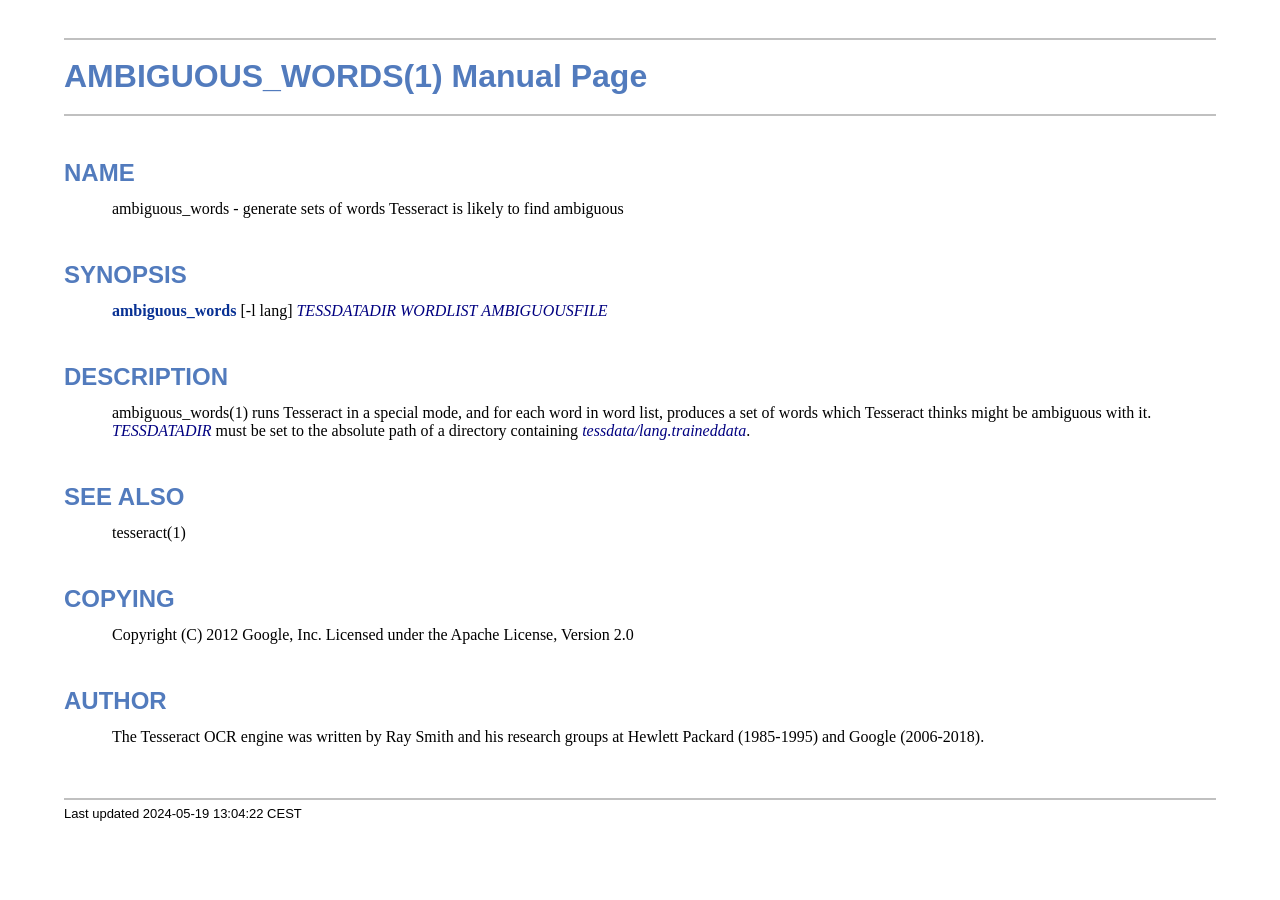
<file: app/assets/tesseract/ambiguous_words.1.html>
<!DOCTYPE html>
<html lang="en">
<head>
<meta http-equiv="Content-Type" content="text/html; charset=UTF-8">
<meta name="generator" content="AsciiDoc 10.2.0">
<title>AMBIGUOUS_WORDS(1)</title>
<style type="text/css">
/* Shared CSS for AsciiDoc xhtml11 and html5 backends */

/* Default font. */
body {
  font-family: Georgia,serif;
}

/* Title font. */
h1, h2, h3, h4, h5, h6,
div.title, caption.title,
thead, p.table.header,
#toctitle,
#author, #revnumber, #revdate, #revremark,
#footer {
  font-family: Arial,Helvetica,sans-serif;
}

body {
  margin: 1em 5% 1em 5%;
}

a {
  color: blue;
  text-decoration: underline;
}
a:visited {
  color: fuchsia;
}

em {
  font-style: italic;
  color: navy;
}

strong {
  font-weight: bold;
  color: #083194;
}

h1, h2, h3, h4, h5, h6 {
  color: #527bbd;
  margin-top: 1.2em;
  margin-bottom: 0.5em;
  line-height: 1.3;
}

h1, h2, h3 {
  border-bottom: 2px solid silver;
}
h2 {
  padding-top: 0.5em;
}
h3 {
  float: left;
}
h3 + * {
  clear: left;
}
h5 {
  font-size: 1.0em;
}

div.sectionbody {
  margin-left: 0;
}

hr {
  border: 1px solid silver;
}

p {
  margin-top: 0.5em;
  margin-bottom: 0.5em;
}

ul, ol, li > p {
  margin-top: 0;
}
ul > li     { color: #aaa; }
ul > li > * { color: black; }

.monospaced, code, pre {
  font-family: "Courier New", Courier, monospace;
  font-size: inherit;
  color: navy;
  padding: 0;
  margin: 0;
}
pre {
  white-space: pre-wrap;
}

#author {
  color: #527bbd;
  font-weight: bold;
  font-size: 1.1em;
}
#email {
}
#revnumber, #revdate, #revremark {
}

#footer {
  font-size: small;
  border-top: 2px solid silver;
  padding-top: 0.5em;
  margin-top: 4.0em;
}
#footer-text {
  float: left;
  padding-bottom: 0.5em;
}
#footer-badges {
  float: right;
  padding-bottom: 0.5em;
}

#preamble {
  margin-top: 1.5em;
  margin-bottom: 1.5em;
}
div.imageblock, div.exampleblock, div.verseblock,
div.quoteblock, div.literalblock, div.listingblock, div.sidebarblock,
div.admonitionblock {
  margin-top: 1.0em;
  margin-bottom: 1.5em;
}
div.admonitionblock {
  margin-top: 2.0em;
  margin-bottom: 2.0em;
  margin-right: 10%;
  color: #606060;
}

div.content { /* Block element content. */
  padding: 0;
}

/* Block element titles. */
div.title, caption.title {
  color: #527bbd;
  font-weight: bold;
  text-align: left;
  margin-top: 1.0em;
  margin-bottom: 0.5em;
}
div.title + * {
  margin-top: 0;
}

td div.title:first-child {
  margin-top: 0.0em;
}
div.content div.title:first-child {
  margin-top: 0.0em;
}
div.content + div.title {
  margin-top: 0.0em;
}

div.sidebarblock > div.content {
  background: #ffffee;
  border: 1px solid #dddddd;
  border-left: 4px solid #f0f0f0;
  padding: 0.5em;
}

div.listingblock > div.content {
  border: 1px solid #dddddd;
  border-left: 5px solid #f0f0f0;
  background: #f8f8f8;
  padding: 0.5em;
}

div.quoteblock, div.verseblock {
  padding-left: 1.0em;
  margin-left: 1.0em;
  margin-right: 10%;
  border-left: 5px solid #f0f0f0;
  color: #888;
}

div.quoteblock > div.attribution {
  padding-top: 0.5em;
  text-align: right;
}

div.verseblock > pre.content {
  font-family: inherit;
  font-size: inherit;
}
div.verseblock > div.attribution {
  padding-top: 0.75em;
  text-align: left;
}
/* DEPRECATED: Pre version 8.2.7 verse style literal block. */
div.verseblock + div.attribution {
  text-align: left;
}

div.admonitionblock .icon {
  vertical-align: top;
  font-size: 1.1em;
  font-weight: bold;
  text-decoration: underline;
  color: #527bbd;
  padding-right: 0.5em;
}
div.admonitionblock td.content {
  padding-left: 0.5em;
  border-left: 3px solid #dddddd;
}

div.exampleblock > div.content {
  border-left: 3px solid #dddddd;
  padding-left: 0.5em;
}

div.imageblock div.content { padding-left: 0; }
span.image img { border-style: none; vertical-align: text-bottom; }
a.image:visited { color: white; }

dl {
  margin-top: 0.8em;
  margin-bottom: 0.8em;
}
dt {
  margin-top: 0.5em;
  margin-bottom: 0;
  font-style: normal;
  color: navy;
}
dd > *:first-child {
  margin-top: 0.1em;
}

ul, ol {
    list-style-position: outside;
}
ol.arabic {
  list-style-type: decimal;
}
ol.loweralpha {
  list-style-type: lower-alpha;
}
ol.upperalpha {
  list-style-type: upper-alpha;
}
ol.lowerroman {
  list-style-type: lower-roman;
}
ol.upperroman {
  list-style-type: upper-roman;
}

div.compact ul, div.compact ol,
div.compact p, div.compact p,
div.compact div, div.compact div {
  margin-top: 0.1em;
  margin-bottom: 0.1em;
}

tfoot {
  font-weight: bold;
}
td > div.verse {
  white-space: pre;
}

div.hdlist {
  margin-top: 0.8em;
  margin-bottom: 0.8em;
}
div.hdlist tr {
  padding-bottom: 15px;
}
dt.hdlist1.strong, td.hdlist1.strong {
  font-weight: bold;
}
td.hdlist1 {
  vertical-align: top;
  font-style: normal;
  padding-right: 0.8em;
  color: navy;
}
td.hdlist2 {
  vertical-align: top;
}
div.hdlist.compact tr {
  margin: 0;
  padding-bottom: 0;
}

.comment {
  background: yellow;
}

.footnote, .footnoteref {
  font-size: 0.8em;
}

span.footnote, span.footnoteref {
  vertical-align: super;
}

#footnotes {
  margin: 20px 0 20px 0;
  padding: 7px 0 0 0;
}

#footnotes div.footnote {
  margin: 0 0 5px 0;
}

#footnotes hr {
  border: none;
  border-top: 1px solid silver;
  height: 1px;
  text-align: left;
  margin-left: 0;
  width: 20%;
  min-width: 100px;
}

div.colist td {
  padding-right: 0.5em;
  padding-bottom: 0.3em;
  vertical-align: top;
}
div.colist td img {
  margin-top: 0.3em;
}

@media print {
  #footer-badges { display: none; }
}

#toc {
  margin-bottom: 2.5em;
}

#toctitle {
  color: #527bbd;
  font-size: 1.1em;
  font-weight: bold;
  margin-top: 1.0em;
  margin-bottom: 0.1em;
}

div.toclevel0, div.toclevel1, div.toclevel2, div.toclevel3, div.toclevel4 {
  margin-top: 0;
  margin-bottom: 0;
}
div.toclevel2 {
  margin-left: 2em;
  font-size: 0.9em;
}
div.toclevel3 {
  margin-left: 4em;
  font-size: 0.9em;
}
div.toclevel4 {
  margin-left: 6em;
  font-size: 0.9em;
}

span.aqua { color: aqua; }
span.black { color: black; }
span.blue { color: blue; }
span.fuchsia { color: fuchsia; }
span.gray { color: gray; }
span.green { color: green; }
span.lime { color: lime; }
span.maroon { color: maroon; }
span.navy { color: navy; }
span.olive { color: olive; }
span.purple { color: purple; }
span.red { color: red; }
span.silver { color: silver; }
span.teal { color: teal; }
span.white { color: white; }
span.yellow { color: yellow; }

span.aqua-background { background: aqua; }
span.black-background { background: black; }
span.blue-background { background: blue; }
span.fuchsia-background { background: fuchsia; }
span.gray-background { background: gray; }
span.green-background { background: green; }
span.lime-background { background: lime; }
span.maroon-background { background: maroon; }
span.navy-background { background: navy; }
span.olive-background { background: olive; }
span.purple-background { background: purple; }
span.red-background { background: red; }
span.silver-background { background: silver; }
span.teal-background { background: teal; }
span.white-background { background: white; }
span.yellow-background { background: yellow; }

span.big { font-size: 2em; }
span.small { font-size: 0.6em; }

span.underline { text-decoration: underline; }
span.overline { text-decoration: overline; }
span.line-through { text-decoration: line-through; }

div.unbreakable { page-break-inside: avoid; }


/*
 * xhtml11 specific
 *
 * */

div.tableblock {
  margin-top: 1.0em;
  margin-bottom: 1.5em;
}
div.tableblock > table {
  border: 3px solid #527bbd;
}
thead, p.table.header {
  font-weight: bold;
  color: #527bbd;
}
p.table {
  margin-top: 0;
}
/* Because the table frame attribute is overridden by CSS in most browsers. */
div.tableblock > table[frame="void"] {
  border-style: none;
}
div.tableblock > table[frame="hsides"] {
  border-left-style: none;
  border-right-style: none;
}
div.tableblock > table[frame="vsides"] {
  border-top-style: none;
  border-bottom-style: none;
}


/*
 * html5 specific
 *
 * */

table.tableblock {
  margin-top: 1.0em;
  margin-bottom: 1.5em;
}
thead, p.tableblock.header {
  font-weight: bold;
  color: #527bbd;
}
p.tableblock {
  margin-top: 0;
}
table.tableblock {
  border-width: 3px;
  border-spacing: 0px;
  border-style: solid;
  border-color: #527bbd;
  border-collapse: collapse;
}
th.tableblock, td.tableblock {
  border-width: 1px;
  padding: 4px;
  border-style: solid;
  border-color: #527bbd;
}

table.tableblock.frame-topbot {
  border-left-style: hidden;
  border-right-style: hidden;
}
table.tableblock.frame-sides {
  border-top-style: hidden;
  border-bottom-style: hidden;
}
table.tableblock.frame-none {
  border-style: hidden;
}

th.tableblock.halign-left, td.tableblock.halign-left {
  text-align: left;
}
th.tableblock.halign-center, td.tableblock.halign-center {
  text-align: center;
}
th.tableblock.halign-right, td.tableblock.halign-right {
  text-align: right;
}

th.tableblock.valign-top, td.tableblock.valign-top {
  vertical-align: top;
}
th.tableblock.valign-middle, td.tableblock.valign-middle {
  vertical-align: middle;
}
th.tableblock.valign-bottom, td.tableblock.valign-bottom {
  vertical-align: bottom;
}


/*
 * manpage specific
 *
 * */

body.manpage h1 {
  padding-top: 0.5em;
  padding-bottom: 0.5em;
  border-top: 2px solid silver;
  border-bottom: 2px solid silver;
}
body.manpage h2 {
  border-style: none;
}
body.manpage div.sectionbody {
  margin-left: 3em;
}

@media print {
  body.manpage div#toc { display: none; }
}


</style>
<script type="text/javascript">
/*<![CDATA[*/
var asciidoc = {  // Namespace.

/////////////////////////////////////////////////////////////////////
// Table Of Contents generator
/////////////////////////////////////////////////////////////////////

/* Author: Mihai Bazon, September 2002
 * http://students.infoiasi.ro/~mishoo
 *
 * Table Of Content generator
 * Version: 0.4
 *
 * Feel free to use this script under the terms of the GNU General Public
 * License, as long as you do not remove or alter this notice.
 */

 /* modified by Troy D. Hanson, September 2006. License: GPL */
 /* modified by Stuart Rackham, 2006, 2009. License: GPL */

// toclevels = 1..4.
toc: function (toclevels) {

  function getText(el) {
    var text = "";
    for (var i = el.firstChild; i != null; i = i.nextSibling) {
      if (i.nodeType == 3 /* Node.TEXT_NODE */) // IE doesn't speak constants.
        text += i.data;
      else if (i.firstChild != null)
        text += getText(i);
    }
    return text;
  }

  function TocEntry(el, text, toclevel) {
    this.element = el;
    this.text = text;
    this.toclevel = toclevel;
  }

  function tocEntries(el, toclevels) {
    var result = new Array;
    var re = new RegExp('[hH]([1-'+(toclevels+1)+'])');
    // Function that scans the DOM tree for header elements (the DOM2
    // nodeIterator API would be a better technique but not supported by all
    // browsers).
    var iterate = function (el) {
      for (var i = el.firstChild; i != null; i = i.nextSibling) {
        if (i.nodeType == 1 /* Node.ELEMENT_NODE */) {
          var mo = re.exec(i.tagName);
          if (mo && (i.getAttribute("class") || i.getAttribute("className")) != "float") {
            result[result.length] = new TocEntry(i, getText(i), mo[1]-1);
          }
          iterate(i);
        }
      }
    }
    iterate(el);
    return result;
  }

  var toc = document.getElementById("toc");
  if (!toc) {
    return;
  }

  // Delete existing TOC entries in case we're reloading the TOC.
  var tocEntriesToRemove = [];
  var i;
  for (i = 0; i < toc.childNodes.length; i++) {
    var entry = toc.childNodes[i];
    if (entry.nodeName.toLowerCase() == 'div'
     && entry.getAttribute("class")
     && entry.getAttribute("class").match(/^toclevel/))
      tocEntriesToRemove.push(entry);
  }
  for (i = 0; i < tocEntriesToRemove.length; i++) {
    toc.removeChild(tocEntriesToRemove[i]);
  }

  // Rebuild TOC entries.
  var entries = tocEntries(document.getElementById("content"), toclevels);
  for (var i = 0; i < entries.length; ++i) {
    var entry = entries[i];
    if (entry.element.id == "")
      entry.element.id = "_toc_" + i;
    var a = document.createElement("a");
    a.href = "#" + entry.element.id;
    a.appendChild(document.createTextNode(entry.text));
    var div = document.createElement("div");
    div.appendChild(a);
    div.className = "toclevel" + entry.toclevel;
    toc.appendChild(div);
  }
  if (entries.length == 0)
    toc.parentNode.removeChild(toc);
},


/////////////////////////////////////////////////////////////////////
// Footnotes generator
/////////////////////////////////////////////////////////////////////

/* Based on footnote generation code from:
 * http://www.brandspankingnew.net/archive/2005/07/format_footnote.html
 */

footnotes: function () {
  // Delete existing footnote entries in case we're reloading the footnodes.
  var i;
  var noteholder = document.getElementById("footnotes");
  if (!noteholder) {
    return;
  }
  var entriesToRemove = [];
  for (i = 0; i < noteholder.childNodes.length; i++) {
    var entry = noteholder.childNodes[i];
    if (entry.nodeName.toLowerCase() == 'div' && entry.getAttribute("class") == "footnote")
      entriesToRemove.push(entry);
  }
  for (i = 0; i < entriesToRemove.length; i++) {
    noteholder.removeChild(entriesToRemove[i]);
  }

  // Rebuild footnote entries.
  var cont = document.getElementById("content");
  var spans = cont.getElementsByTagName("span");
  var refs = {};
  var n = 0;
  for (i=0; i<spans.length; i++) {
    if (spans[i].className == "footnote") {
      n++;
      var note = spans[i].getAttribute("data-note");
      if (!note) {
        // Use [\s\S] in place of . so multi-line matches work.
        // Because JavaScript has no s (dotall) regex flag.
        note = spans[i].innerHTML.match(/\s*\[([\s\S]*)]\s*/)[1];
        spans[i].innerHTML =
          "[<a id='_footnoteref_" + n + "' href='#_footnote_" + n +
          "' title='View footnote' class='footnote'>" + n + "</a>]";
        spans[i].setAttribute("data-note", note);
      }
      noteholder.innerHTML +=
        "<div class='footnote' id='_footnote_" + n + "'>" +
        "<a href='#_footnoteref_" + n + "' title='Return to text'>" +
        n + "</a>. " + note + "</div>";
      var id =spans[i].getAttribute("id");
      if (id != null) refs["#"+id] = n;
    }
  }
  if (n == 0)
    noteholder.parentNode.removeChild(noteholder);
  else {
    // Process footnoterefs.
    for (i=0; i<spans.length; i++) {
      if (spans[i].className == "footnoteref") {
        var href = spans[i].getElementsByTagName("a")[0].getAttribute("href");
        href = href.match(/#.*/)[0];  // Because IE return full URL.
        n = refs[href];
        spans[i].innerHTML =
          "[<a href='#_footnote_" + n +
          "' title='View footnote' class='footnote'>" + n + "</a>]";
      }
    }
  }
},

install: function(toclevels) {
  var timerId;

  function reinstall() {
    asciidoc.footnotes();
    if (toclevels) {
      asciidoc.toc(toclevels);
    }
  }

  function reinstallAndRemoveTimer() {
    clearInterval(timerId);
    reinstall();
  }

  timerId = setInterval(reinstall, 500);
  if (document.addEventListener)
    document.addEventListener("DOMContentLoaded", reinstallAndRemoveTimer, false);
  else
    window.onload = reinstallAndRemoveTimer;
}

}
asciidoc.install();
/*]]>*/
</script>
</head>
<body class="manpage">
<div id="header">
<h1>
AMBIGUOUS_WORDS(1) Manual Page
</h1>
<h2>NAME</h2>
<div class="sectionbody">
<p>ambiguous_words -
   generate sets of words Tesseract is likely to find ambiguous
</p>
</div>
</div>
<div id="content">
<div class="sect1">
<h2 id="_synopsis">SYNOPSIS</h2>
<div class="sectionbody">
<div class="paragraph"><p><strong>ambiguous_words</strong> [-l lang] <em>TESSDATADIR</em> <em>WORDLIST</em> <em>AMBIGUOUSFILE</em></p></div>
</div>
</div>
<div class="sect1">
<h2 id="_description">DESCRIPTION</h2>
<div class="sectionbody">
<div class="paragraph"><p>ambiguous_words(1) runs Tesseract in a special mode, and for each word
in word list, produces a set of words which Tesseract thinks might be
ambiguous with it.   <em>TESSDATADIR</em> must be set to the absolute path of
a directory containing <em>tessdata/lang.traineddata</em>.</p></div>
</div>
</div>
<div class="sect1">
<h2 id="_see_also">SEE ALSO</h2>
<div class="sectionbody">
<div class="paragraph"><p>tesseract(1)</p></div>
</div>
</div>
<div class="sect1">
<h2 id="_copying">COPYING</h2>
<div class="sectionbody">
<div class="paragraph"><p>Copyright (C) 2012 Google, Inc.
Licensed under the Apache License, Version 2.0</p></div>
</div>
</div>
<div class="sect1">
<h2 id="_author">AUTHOR</h2>
<div class="sectionbody">
<div class="paragraph"><p>The Tesseract OCR engine was written by Ray Smith and his research groups
at Hewlett Packard (1985-1995) and Google (2006-2018).</p></div>
</div>
</div>
</div>
<div id="footnotes"><hr></div>
<div id="footer">
<div id="footer-text">
Last updated
 2024-05-19 13:04:22 CEST
</div>
</div>
</body>
</html>
</file>
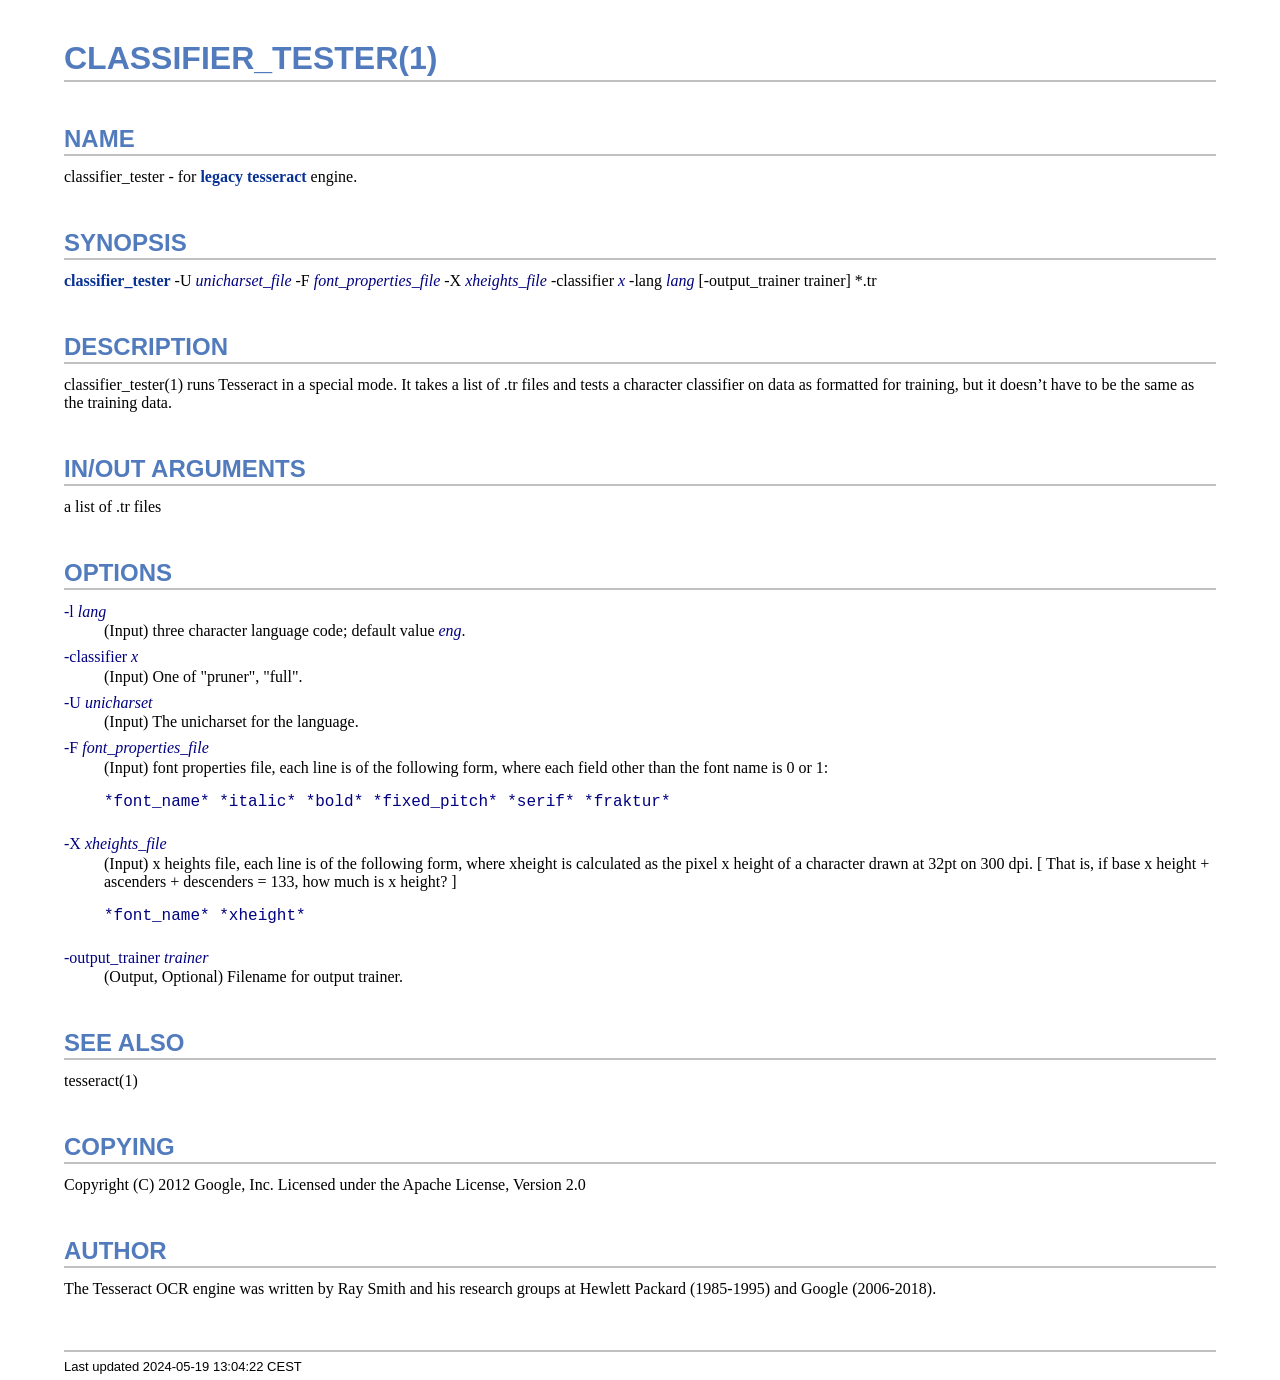
<file: app/assets/tesseract/classifier_tester.1.html>
<!DOCTYPE html>
<html lang="en">
<head>
<meta http-equiv="Content-Type" content="text/html; charset=UTF-8">
<meta name="generator" content="AsciiDoc 10.2.0">
<title>CLASSIFIER_TESTER(1)</title>
<style type="text/css">
/* Shared CSS for AsciiDoc xhtml11 and html5 backends */

/* Default font. */
body {
  font-family: Georgia,serif;
}

/* Title font. */
h1, h2, h3, h4, h5, h6,
div.title, caption.title,
thead, p.table.header,
#toctitle,
#author, #revnumber, #revdate, #revremark,
#footer {
  font-family: Arial,Helvetica,sans-serif;
}

body {
  margin: 1em 5% 1em 5%;
}

a {
  color: blue;
  text-decoration: underline;
}
a:visited {
  color: fuchsia;
}

em {
  font-style: italic;
  color: navy;
}

strong {
  font-weight: bold;
  color: #083194;
}

h1, h2, h3, h4, h5, h6 {
  color: #527bbd;
  margin-top: 1.2em;
  margin-bottom: 0.5em;
  line-height: 1.3;
}

h1, h2, h3 {
  border-bottom: 2px solid silver;
}
h2 {
  padding-top: 0.5em;
}
h3 {
  float: left;
}
h3 + * {
  clear: left;
}
h5 {
  font-size: 1.0em;
}

div.sectionbody {
  margin-left: 0;
}

hr {
  border: 1px solid silver;
}

p {
  margin-top: 0.5em;
  margin-bottom: 0.5em;
}

ul, ol, li > p {
  margin-top: 0;
}
ul > li     { color: #aaa; }
ul > li > * { color: black; }

.monospaced, code, pre {
  font-family: "Courier New", Courier, monospace;
  font-size: inherit;
  color: navy;
  padding: 0;
  margin: 0;
}
pre {
  white-space: pre-wrap;
}

#author {
  color: #527bbd;
  font-weight: bold;
  font-size: 1.1em;
}
#email {
}
#revnumber, #revdate, #revremark {
}

#footer {
  font-size: small;
  border-top: 2px solid silver;
  padding-top: 0.5em;
  margin-top: 4.0em;
}
#footer-text {
  float: left;
  padding-bottom: 0.5em;
}
#footer-badges {
  float: right;
  padding-bottom: 0.5em;
}

#preamble {
  margin-top: 1.5em;
  margin-bottom: 1.5em;
}
div.imageblock, div.exampleblock, div.verseblock,
div.quoteblock, div.literalblock, div.listingblock, div.sidebarblock,
div.admonitionblock {
  margin-top: 1.0em;
  margin-bottom: 1.5em;
}
div.admonitionblock {
  margin-top: 2.0em;
  margin-bottom: 2.0em;
  margin-right: 10%;
  color: #606060;
}

div.content { /* Block element content. */
  padding: 0;
}

/* Block element titles. */
div.title, caption.title {
  color: #527bbd;
  font-weight: bold;
  text-align: left;
  margin-top: 1.0em;
  margin-bottom: 0.5em;
}
div.title + * {
  margin-top: 0;
}

td div.title:first-child {
  margin-top: 0.0em;
}
div.content div.title:first-child {
  margin-top: 0.0em;
}
div.content + div.title {
  margin-top: 0.0em;
}

div.sidebarblock > div.content {
  background: #ffffee;
  border: 1px solid #dddddd;
  border-left: 4px solid #f0f0f0;
  padding: 0.5em;
}

div.listingblock > div.content {
  border: 1px solid #dddddd;
  border-left: 5px solid #f0f0f0;
  background: #f8f8f8;
  padding: 0.5em;
}

div.quoteblock, div.verseblock {
  padding-left: 1.0em;
  margin-left: 1.0em;
  margin-right: 10%;
  border-left: 5px solid #f0f0f0;
  color: #888;
}

div.quoteblock > div.attribution {
  padding-top: 0.5em;
  text-align: right;
}

div.verseblock > pre.content {
  font-family: inherit;
  font-size: inherit;
}
div.verseblock > div.attribution {
  padding-top: 0.75em;
  text-align: left;
}
/* DEPRECATED: Pre version 8.2.7 verse style literal block. */
div.verseblock + div.attribution {
  text-align: left;
}

div.admonitionblock .icon {
  vertical-align: top;
  font-size: 1.1em;
  font-weight: bold;
  text-decoration: underline;
  color: #527bbd;
  padding-right: 0.5em;
}
div.admonitionblock td.content {
  padding-left: 0.5em;
  border-left: 3px solid #dddddd;
}

div.exampleblock > div.content {
  border-left: 3px solid #dddddd;
  padding-left: 0.5em;
}

div.imageblock div.content { padding-left: 0; }
span.image img { border-style: none; vertical-align: text-bottom; }
a.image:visited { color: white; }

dl {
  margin-top: 0.8em;
  margin-bottom: 0.8em;
}
dt {
  margin-top: 0.5em;
  margin-bottom: 0;
  font-style: normal;
  color: navy;
}
dd > *:first-child {
  margin-top: 0.1em;
}

ul, ol {
    list-style-position: outside;
}
ol.arabic {
  list-style-type: decimal;
}
ol.loweralpha {
  list-style-type: lower-alpha;
}
ol.upperalpha {
  list-style-type: upper-alpha;
}
ol.lowerroman {
  list-style-type: lower-roman;
}
ol.upperroman {
  list-style-type: upper-roman;
}

div.compact ul, div.compact ol,
div.compact p, div.compact p,
div.compact div, div.compact div {
  margin-top: 0.1em;
  margin-bottom: 0.1em;
}

tfoot {
  font-weight: bold;
}
td > div.verse {
  white-space: pre;
}

div.hdlist {
  margin-top: 0.8em;
  margin-bottom: 0.8em;
}
div.hdlist tr {
  padding-bottom: 15px;
}
dt.hdlist1.strong, td.hdlist1.strong {
  font-weight: bold;
}
td.hdlist1 {
  vertical-align: top;
  font-style: normal;
  padding-right: 0.8em;
  color: navy;
}
td.hdlist2 {
  vertical-align: top;
}
div.hdlist.compact tr {
  margin: 0;
  padding-bottom: 0;
}

.comment {
  background: yellow;
}

.footnote, .footnoteref {
  font-size: 0.8em;
}

span.footnote, span.footnoteref {
  vertical-align: super;
}

#footnotes {
  margin: 20px 0 20px 0;
  padding: 7px 0 0 0;
}

#footnotes div.footnote {
  margin: 0 0 5px 0;
}

#footnotes hr {
  border: none;
  border-top: 1px solid silver;
  height: 1px;
  text-align: left;
  margin-left: 0;
  width: 20%;
  min-width: 100px;
}

div.colist td {
  padding-right: 0.5em;
  padding-bottom: 0.3em;
  vertical-align: top;
}
div.colist td img {
  margin-top: 0.3em;
}

@media print {
  #footer-badges { display: none; }
}

#toc {
  margin-bottom: 2.5em;
}

#toctitle {
  color: #527bbd;
  font-size: 1.1em;
  font-weight: bold;
  margin-top: 1.0em;
  margin-bottom: 0.1em;
}

div.toclevel0, div.toclevel1, div.toclevel2, div.toclevel3, div.toclevel4 {
  margin-top: 0;
  margin-bottom: 0;
}
div.toclevel2 {
  margin-left: 2em;
  font-size: 0.9em;
}
div.toclevel3 {
  margin-left: 4em;
  font-size: 0.9em;
}
div.toclevel4 {
  margin-left: 6em;
  font-size: 0.9em;
}

span.aqua { color: aqua; }
span.black { color: black; }
span.blue { color: blue; }
span.fuchsia { color: fuchsia; }
span.gray { color: gray; }
span.green { color: green; }
span.lime { color: lime; }
span.maroon { color: maroon; }
span.navy { color: navy; }
span.olive { color: olive; }
span.purple { color: purple; }
span.red { color: red; }
span.silver { color: silver; }
span.teal { color: teal; }
span.white { color: white; }
span.yellow { color: yellow; }

span.aqua-background { background: aqua; }
span.black-background { background: black; }
span.blue-background { background: blue; }
span.fuchsia-background { background: fuchsia; }
span.gray-background { background: gray; }
span.green-background { background: green; }
span.lime-background { background: lime; }
span.maroon-background { background: maroon; }
span.navy-background { background: navy; }
span.olive-background { background: olive; }
span.purple-background { background: purple; }
span.red-background { background: red; }
span.silver-background { background: silver; }
span.teal-background { background: teal; }
span.white-background { background: white; }
span.yellow-background { background: yellow; }

span.big { font-size: 2em; }
span.small { font-size: 0.6em; }

span.underline { text-decoration: underline; }
span.overline { text-decoration: overline; }
span.line-through { text-decoration: line-through; }

div.unbreakable { page-break-inside: avoid; }


/*
 * xhtml11 specific
 *
 * */

div.tableblock {
  margin-top: 1.0em;
  margin-bottom: 1.5em;
}
div.tableblock > table {
  border: 3px solid #527bbd;
}
thead, p.table.header {
  font-weight: bold;
  color: #527bbd;
}
p.table {
  margin-top: 0;
}
/* Because the table frame attribute is overridden by CSS in most browsers. */
div.tableblock > table[frame="void"] {
  border-style: none;
}
div.tableblock > table[frame="hsides"] {
  border-left-style: none;
  border-right-style: none;
}
div.tableblock > table[frame="vsides"] {
  border-top-style: none;
  border-bottom-style: none;
}


/*
 * html5 specific
 *
 * */

table.tableblock {
  margin-top: 1.0em;
  margin-bottom: 1.5em;
}
thead, p.tableblock.header {
  font-weight: bold;
  color: #527bbd;
}
p.tableblock {
  margin-top: 0;
}
table.tableblock {
  border-width: 3px;
  border-spacing: 0px;
  border-style: solid;
  border-color: #527bbd;
  border-collapse: collapse;
}
th.tableblock, td.tableblock {
  border-width: 1px;
  padding: 4px;
  border-style: solid;
  border-color: #527bbd;
}

table.tableblock.frame-topbot {
  border-left-style: hidden;
  border-right-style: hidden;
}
table.tableblock.frame-sides {
  border-top-style: hidden;
  border-bottom-style: hidden;
}
table.tableblock.frame-none {
  border-style: hidden;
}

th.tableblock.halign-left, td.tableblock.halign-left {
  text-align: left;
}
th.tableblock.halign-center, td.tableblock.halign-center {
  text-align: center;
}
th.tableblock.halign-right, td.tableblock.halign-right {
  text-align: right;
}

th.tableblock.valign-top, td.tableblock.valign-top {
  vertical-align: top;
}
th.tableblock.valign-middle, td.tableblock.valign-middle {
  vertical-align: middle;
}
th.tableblock.valign-bottom, td.tableblock.valign-bottom {
  vertical-align: bottom;
}


/*
 * manpage specific
 *
 * */

body.manpage h1 {
  padding-top: 0.5em;
  padding-bottom: 0.5em;
  border-top: 2px solid silver;
  border-bottom: 2px solid silver;
}
body.manpage h2 {
  border-style: none;
}
body.manpage div.sectionbody {
  margin-left: 3em;
}

@media print {
  body.manpage div#toc { display: none; }
}


</style>
<script type="text/javascript">
/*<![CDATA[*/
var asciidoc = {  // Namespace.

/////////////////////////////////////////////////////////////////////
// Table Of Contents generator
/////////////////////////////////////////////////////////////////////

/* Author: Mihai Bazon, September 2002
 * http://students.infoiasi.ro/~mishoo
 *
 * Table Of Content generator
 * Version: 0.4
 *
 * Feel free to use this script under the terms of the GNU General Public
 * License, as long as you do not remove or alter this notice.
 */

 /* modified by Troy D. Hanson, September 2006. License: GPL */
 /* modified by Stuart Rackham, 2006, 2009. License: GPL */

// toclevels = 1..4.
toc: function (toclevels) {

  function getText(el) {
    var text = "";
    for (var i = el.firstChild; i != null; i = i.nextSibling) {
      if (i.nodeType == 3 /* Node.TEXT_NODE */) // IE doesn't speak constants.
        text += i.data;
      else if (i.firstChild != null)
        text += getText(i);
    }
    return text;
  }

  function TocEntry(el, text, toclevel) {
    this.element = el;
    this.text = text;
    this.toclevel = toclevel;
  }

  function tocEntries(el, toclevels) {
    var result = new Array;
    var re = new RegExp('[hH]([1-'+(toclevels+1)+'])');
    // Function that scans the DOM tree for header elements (the DOM2
    // nodeIterator API would be a better technique but not supported by all
    // browsers).
    var iterate = function (el) {
      for (var i = el.firstChild; i != null; i = i.nextSibling) {
        if (i.nodeType == 1 /* Node.ELEMENT_NODE */) {
          var mo = re.exec(i.tagName);
          if (mo && (i.getAttribute("class") || i.getAttribute("className")) != "float") {
            result[result.length] = new TocEntry(i, getText(i), mo[1]-1);
          }
          iterate(i);
        }
      }
    }
    iterate(el);
    return result;
  }

  var toc = document.getElementById("toc");
  if (!toc) {
    return;
  }

  // Delete existing TOC entries in case we're reloading the TOC.
  var tocEntriesToRemove = [];
  var i;
  for (i = 0; i < toc.childNodes.length; i++) {
    var entry = toc.childNodes[i];
    if (entry.nodeName.toLowerCase() == 'div'
     && entry.getAttribute("class")
     && entry.getAttribute("class").match(/^toclevel/))
      tocEntriesToRemove.push(entry);
  }
  for (i = 0; i < tocEntriesToRemove.length; i++) {
    toc.removeChild(tocEntriesToRemove[i]);
  }

  // Rebuild TOC entries.
  var entries = tocEntries(document.getElementById("content"), toclevels);
  for (var i = 0; i < entries.length; ++i) {
    var entry = entries[i];
    if (entry.element.id == "")
      entry.element.id = "_toc_" + i;
    var a = document.createElement("a");
    a.href = "#" + entry.element.id;
    a.appendChild(document.createTextNode(entry.text));
    var div = document.createElement("div");
    div.appendChild(a);
    div.className = "toclevel" + entry.toclevel;
    toc.appendChild(div);
  }
  if (entries.length == 0)
    toc.parentNode.removeChild(toc);
},


/////////////////////////////////////////////////////////////////////
// Footnotes generator
/////////////////////////////////////////////////////////////////////

/* Based on footnote generation code from:
 * http://www.brandspankingnew.net/archive/2005/07/format_footnote.html
 */

footnotes: function () {
  // Delete existing footnote entries in case we're reloading the footnodes.
  var i;
  var noteholder = document.getElementById("footnotes");
  if (!noteholder) {
    return;
  }
  var entriesToRemove = [];
  for (i = 0; i < noteholder.childNodes.length; i++) {
    var entry = noteholder.childNodes[i];
    if (entry.nodeName.toLowerCase() == 'div' && entry.getAttribute("class") == "footnote")
      entriesToRemove.push(entry);
  }
  for (i = 0; i < entriesToRemove.length; i++) {
    noteholder.removeChild(entriesToRemove[i]);
  }

  // Rebuild footnote entries.
  var cont = document.getElementById("content");
  var spans = cont.getElementsByTagName("span");
  var refs = {};
  var n = 0;
  for (i=0; i<spans.length; i++) {
    if (spans[i].className == "footnote") {
      n++;
      var note = spans[i].getAttribute("data-note");
      if (!note) {
        // Use [\s\S] in place of . so multi-line matches work.
        // Because JavaScript has no s (dotall) regex flag.
        note = spans[i].innerHTML.match(/\s*\[([\s\S]*)]\s*/)[1];
        spans[i].innerHTML =
          "[<a id='_footnoteref_" + n + "' href='#_footnote_" + n +
          "' title='View footnote' class='footnote'>" + n + "</a>]";
        spans[i].setAttribute("data-note", note);
      }
      noteholder.innerHTML +=
        "<div class='footnote' id='_footnote_" + n + "'>" +
        "<a href='#_footnoteref_" + n + "' title='Return to text'>" +
        n + "</a>. " + note + "</div>";
      var id =spans[i].getAttribute("id");
      if (id != null) refs["#"+id] = n;
    }
  }
  if (n == 0)
    noteholder.parentNode.removeChild(noteholder);
  else {
    // Process footnoterefs.
    for (i=0; i<spans.length; i++) {
      if (spans[i].className == "footnoteref") {
        var href = spans[i].getElementsByTagName("a")[0].getAttribute("href");
        href = href.match(/#.*/)[0];  // Because IE return full URL.
        n = refs[href];
        spans[i].innerHTML =
          "[<a href='#_footnote_" + n +
          "' title='View footnote' class='footnote'>" + n + "</a>]";
      }
    }
  }
},

install: function(toclevels) {
  var timerId;

  function reinstall() {
    asciidoc.footnotes();
    if (toclevels) {
      asciidoc.toc(toclevels);
    }
  }

  function reinstallAndRemoveTimer() {
    clearInterval(timerId);
    reinstall();
  }

  timerId = setInterval(reinstall, 500);
  if (document.addEventListener)
    document.addEventListener("DOMContentLoaded", reinstallAndRemoveTimer, false);
  else
    window.onload = reinstallAndRemoveTimer;
}

}
asciidoc.install();
/*]]>*/
</script>
</head>
<body class="article">
<div id="header">
<h1>CLASSIFIER_TESTER(1)</h1>
</div>
<div id="content">
<div class="sect1">
<h2 id="_name">NAME</h2>
<div class="sectionbody">
<div class="paragraph"><p>classifier_tester - for <strong>legacy tesseract</strong> engine.</p></div>
</div>
</div>
<div class="sect1">
<h2 id="_synopsis">SYNOPSIS</h2>
<div class="sectionbody">
<div class="paragraph"><p><strong>classifier_tester</strong> -U <em>unicharset_file</em> -F <em>font_properties_file</em> -X <em>xheights_file</em>  -classifier <em>x</em> -lang <em>lang</em> [-output_trainer trainer] *.tr</p></div>
</div>
</div>
<div class="sect1">
<h2 id="_description">DESCRIPTION</h2>
<div class="sectionbody">
<div class="paragraph"><p>classifier_tester(1) runs Tesseract in a special mode.
It takes a list of .tr files and tests a character classifier
on data as formatted for training,
but it doesn&#8217;t have to be the same as the training data.</p></div>
</div>
</div>
<div class="sect1">
<h2 id="_in_out_arguments">IN/OUT ARGUMENTS</h2>
<div class="sectionbody">
<div class="paragraph"><p>a list of .tr files</p></div>
</div>
</div>
<div class="sect1">
<h2 id="_options">OPTIONS</h2>
<div class="sectionbody">
<div class="dlist"><dl>
<dt class="hdlist1">
-l <em>lang</em>
</dt>
<dd>
<p>
        (Input) three character language code; default value <em>eng</em>.
</p>
</dd>
<dt class="hdlist1">
-classifier <em>x</em>
</dt>
<dd>
<p>
        (Input) One of "pruner", "full".
</p>
</dd>
<dt class="hdlist1">
-U <em>unicharset</em>
</dt>
<dd>
<p>
        (Input) The unicharset for the language.
</p>
</dd>
<dt class="hdlist1">
-F <em>font_properties_file</em>
</dt>
<dd>
<p>
        (Input) font properties file, each line is of the following form, where each field other than the font name is 0 or 1:
</p>
<div class="literalblock">
<div class="content monospaced">
<pre>*font_name* *italic* *bold* *fixed_pitch* *serif* *fraktur*</pre>
</div></div>
</dd>
<dt class="hdlist1">
-X <em>xheights_file</em>
</dt>
<dd>
<p>
        (Input) x heights file, each line is of the following form, where xheight is calculated as the pixel x height of a character drawn at 32pt on 300 dpi. [ That is, if base x height + ascenders + descenders = 133, how much is x height? ]
</p>
<div class="literalblock">
<div class="content monospaced">
<pre>*font_name* *xheight*</pre>
</div></div>
</dd>
<dt class="hdlist1">
-output_trainer <em>trainer</em>
</dt>
<dd>
<p>
        (Output, Optional) Filename for output trainer.
</p>
</dd>
</dl></div>
</div>
</div>
<div class="sect1">
<h2 id="_see_also">SEE ALSO</h2>
<div class="sectionbody">
<div class="paragraph"><p>tesseract(1)</p></div>
</div>
</div>
<div class="sect1">
<h2 id="_copying">COPYING</h2>
<div class="sectionbody">
<div class="paragraph"><p>Copyright (C) 2012 Google, Inc.
Licensed under the Apache License, Version 2.0</p></div>
</div>
</div>
<div class="sect1">
<h2 id="_author">AUTHOR</h2>
<div class="sectionbody">
<div class="paragraph"><p>The Tesseract OCR engine was written by Ray Smith and his research groups
at Hewlett Packard (1985-1995) and Google (2006-2018).</p></div>
</div>
</div>
</div>
<div id="footnotes"><hr></div>
<div id="footer">
<div id="footer-text">
Last updated
 2024-05-19 13:04:22 CEST
</div>
</div>
</body>
</html>
</file>
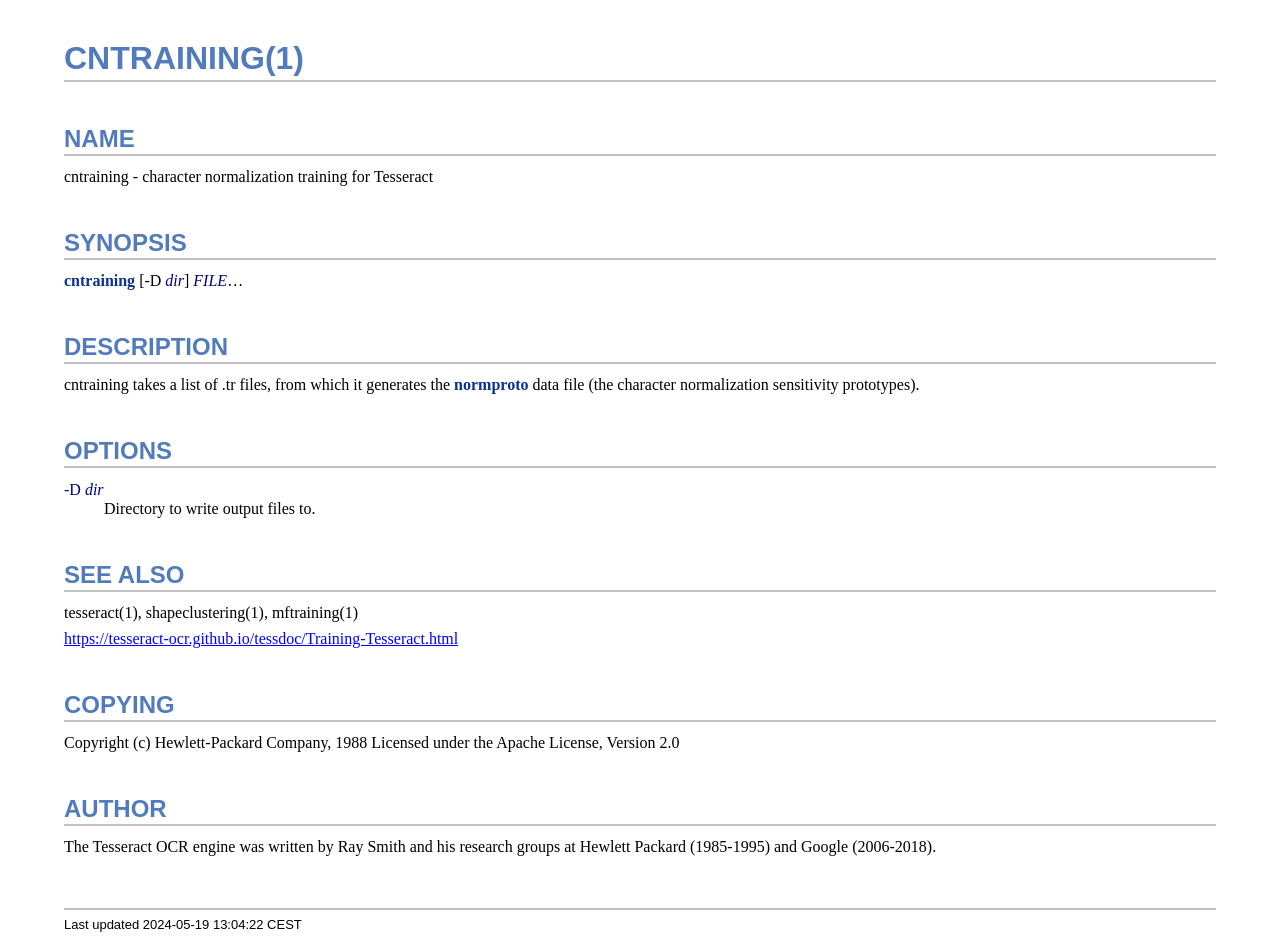
<file: app/assets/tesseract/cntraining.1.html>
<!DOCTYPE html>
<html lang="en">
<head>
<meta http-equiv="Content-Type" content="text/html; charset=UTF-8">
<meta name="generator" content="AsciiDoc 10.2.0">
<title>CNTRAINING(1)</title>
<style type="text/css">
/* Shared CSS for AsciiDoc xhtml11 and html5 backends */

/* Default font. */
body {
  font-family: Georgia,serif;
}

/* Title font. */
h1, h2, h3, h4, h5, h6,
div.title, caption.title,
thead, p.table.header,
#toctitle,
#author, #revnumber, #revdate, #revremark,
#footer {
  font-family: Arial,Helvetica,sans-serif;
}

body {
  margin: 1em 5% 1em 5%;
}

a {
  color: blue;
  text-decoration: underline;
}
a:visited {
  color: fuchsia;
}

em {
  font-style: italic;
  color: navy;
}

strong {
  font-weight: bold;
  color: #083194;
}

h1, h2, h3, h4, h5, h6 {
  color: #527bbd;
  margin-top: 1.2em;
  margin-bottom: 0.5em;
  line-height: 1.3;
}

h1, h2, h3 {
  border-bottom: 2px solid silver;
}
h2 {
  padding-top: 0.5em;
}
h3 {
  float: left;
}
h3 + * {
  clear: left;
}
h5 {
  font-size: 1.0em;
}

div.sectionbody {
  margin-left: 0;
}

hr {
  border: 1px solid silver;
}

p {
  margin-top: 0.5em;
  margin-bottom: 0.5em;
}

ul, ol, li > p {
  margin-top: 0;
}
ul > li     { color: #aaa; }
ul > li > * { color: black; }

.monospaced, code, pre {
  font-family: "Courier New", Courier, monospace;
  font-size: inherit;
  color: navy;
  padding: 0;
  margin: 0;
}
pre {
  white-space: pre-wrap;
}

#author {
  color: #527bbd;
  font-weight: bold;
  font-size: 1.1em;
}
#email {
}
#revnumber, #revdate, #revremark {
}

#footer {
  font-size: small;
  border-top: 2px solid silver;
  padding-top: 0.5em;
  margin-top: 4.0em;
}
#footer-text {
  float: left;
  padding-bottom: 0.5em;
}
#footer-badges {
  float: right;
  padding-bottom: 0.5em;
}

#preamble {
  margin-top: 1.5em;
  margin-bottom: 1.5em;
}
div.imageblock, div.exampleblock, div.verseblock,
div.quoteblock, div.literalblock, div.listingblock, div.sidebarblock,
div.admonitionblock {
  margin-top: 1.0em;
  margin-bottom: 1.5em;
}
div.admonitionblock {
  margin-top: 2.0em;
  margin-bottom: 2.0em;
  margin-right: 10%;
  color: #606060;
}

div.content { /* Block element content. */
  padding: 0;
}

/* Block element titles. */
div.title, caption.title {
  color: #527bbd;
  font-weight: bold;
  text-align: left;
  margin-top: 1.0em;
  margin-bottom: 0.5em;
}
div.title + * {
  margin-top: 0;
}

td div.title:first-child {
  margin-top: 0.0em;
}
div.content div.title:first-child {
  margin-top: 0.0em;
}
div.content + div.title {
  margin-top: 0.0em;
}

div.sidebarblock > div.content {
  background: #ffffee;
  border: 1px solid #dddddd;
  border-left: 4px solid #f0f0f0;
  padding: 0.5em;
}

div.listingblock > div.content {
  border: 1px solid #dddddd;
  border-left: 5px solid #f0f0f0;
  background: #f8f8f8;
  padding: 0.5em;
}

div.quoteblock, div.verseblock {
  padding-left: 1.0em;
  margin-left: 1.0em;
  margin-right: 10%;
  border-left: 5px solid #f0f0f0;
  color: #888;
}

div.quoteblock > div.attribution {
  padding-top: 0.5em;
  text-align: right;
}

div.verseblock > pre.content {
  font-family: inherit;
  font-size: inherit;
}
div.verseblock > div.attribution {
  padding-top: 0.75em;
  text-align: left;
}
/* DEPRECATED: Pre version 8.2.7 verse style literal block. */
div.verseblock + div.attribution {
  text-align: left;
}

div.admonitionblock .icon {
  vertical-align: top;
  font-size: 1.1em;
  font-weight: bold;
  text-decoration: underline;
  color: #527bbd;
  padding-right: 0.5em;
}
div.admonitionblock td.content {
  padding-left: 0.5em;
  border-left: 3px solid #dddddd;
}

div.exampleblock > div.content {
  border-left: 3px solid #dddddd;
  padding-left: 0.5em;
}

div.imageblock div.content { padding-left: 0; }
span.image img { border-style: none; vertical-align: text-bottom; }
a.image:visited { color: white; }

dl {
  margin-top: 0.8em;
  margin-bottom: 0.8em;
}
dt {
  margin-top: 0.5em;
  margin-bottom: 0;
  font-style: normal;
  color: navy;
}
dd > *:first-child {
  margin-top: 0.1em;
}

ul, ol {
    list-style-position: outside;
}
ol.arabic {
  list-style-type: decimal;
}
ol.loweralpha {
  list-style-type: lower-alpha;
}
ol.upperalpha {
  list-style-type: upper-alpha;
}
ol.lowerroman {
  list-style-type: lower-roman;
}
ol.upperroman {
  list-style-type: upper-roman;
}

div.compact ul, div.compact ol,
div.compact p, div.compact p,
div.compact div, div.compact div {
  margin-top: 0.1em;
  margin-bottom: 0.1em;
}

tfoot {
  font-weight: bold;
}
td > div.verse {
  white-space: pre;
}

div.hdlist {
  margin-top: 0.8em;
  margin-bottom: 0.8em;
}
div.hdlist tr {
  padding-bottom: 15px;
}
dt.hdlist1.strong, td.hdlist1.strong {
  font-weight: bold;
}
td.hdlist1 {
  vertical-align: top;
  font-style: normal;
  padding-right: 0.8em;
  color: navy;
}
td.hdlist2 {
  vertical-align: top;
}
div.hdlist.compact tr {
  margin: 0;
  padding-bottom: 0;
}

.comment {
  background: yellow;
}

.footnote, .footnoteref {
  font-size: 0.8em;
}

span.footnote, span.footnoteref {
  vertical-align: super;
}

#footnotes {
  margin: 20px 0 20px 0;
  padding: 7px 0 0 0;
}

#footnotes div.footnote {
  margin: 0 0 5px 0;
}

#footnotes hr {
  border: none;
  border-top: 1px solid silver;
  height: 1px;
  text-align: left;
  margin-left: 0;
  width: 20%;
  min-width: 100px;
}

div.colist td {
  padding-right: 0.5em;
  padding-bottom: 0.3em;
  vertical-align: top;
}
div.colist td img {
  margin-top: 0.3em;
}

@media print {
  #footer-badges { display: none; }
}

#toc {
  margin-bottom: 2.5em;
}

#toctitle {
  color: #527bbd;
  font-size: 1.1em;
  font-weight: bold;
  margin-top: 1.0em;
  margin-bottom: 0.1em;
}

div.toclevel0, div.toclevel1, div.toclevel2, div.toclevel3, div.toclevel4 {
  margin-top: 0;
  margin-bottom: 0;
}
div.toclevel2 {
  margin-left: 2em;
  font-size: 0.9em;
}
div.toclevel3 {
  margin-left: 4em;
  font-size: 0.9em;
}
div.toclevel4 {
  margin-left: 6em;
  font-size: 0.9em;
}

span.aqua { color: aqua; }
span.black { color: black; }
span.blue { color: blue; }
span.fuchsia { color: fuchsia; }
span.gray { color: gray; }
span.green { color: green; }
span.lime { color: lime; }
span.maroon { color: maroon; }
span.navy { color: navy; }
span.olive { color: olive; }
span.purple { color: purple; }
span.red { color: red; }
span.silver { color: silver; }
span.teal { color: teal; }
span.white { color: white; }
span.yellow { color: yellow; }

span.aqua-background { background: aqua; }
span.black-background { background: black; }
span.blue-background { background: blue; }
span.fuchsia-background { background: fuchsia; }
span.gray-background { background: gray; }
span.green-background { background: green; }
span.lime-background { background: lime; }
span.maroon-background { background: maroon; }
span.navy-background { background: navy; }
span.olive-background { background: olive; }
span.purple-background { background: purple; }
span.red-background { background: red; }
span.silver-background { background: silver; }
span.teal-background { background: teal; }
span.white-background { background: white; }
span.yellow-background { background: yellow; }

span.big { font-size: 2em; }
span.small { font-size: 0.6em; }

span.underline { text-decoration: underline; }
span.overline { text-decoration: overline; }
span.line-through { text-decoration: line-through; }

div.unbreakable { page-break-inside: avoid; }


/*
 * xhtml11 specific
 *
 * */

div.tableblock {
  margin-top: 1.0em;
  margin-bottom: 1.5em;
}
div.tableblock > table {
  border: 3px solid #527bbd;
}
thead, p.table.header {
  font-weight: bold;
  color: #527bbd;
}
p.table {
  margin-top: 0;
}
/* Because the table frame attribute is overridden by CSS in most browsers. */
div.tableblock > table[frame="void"] {
  border-style: none;
}
div.tableblock > table[frame="hsides"] {
  border-left-style: none;
  border-right-style: none;
}
div.tableblock > table[frame="vsides"] {
  border-top-style: none;
  border-bottom-style: none;
}


/*
 * html5 specific
 *
 * */

table.tableblock {
  margin-top: 1.0em;
  margin-bottom: 1.5em;
}
thead, p.tableblock.header {
  font-weight: bold;
  color: #527bbd;
}
p.tableblock {
  margin-top: 0;
}
table.tableblock {
  border-width: 3px;
  border-spacing: 0px;
  border-style: solid;
  border-color: #527bbd;
  border-collapse: collapse;
}
th.tableblock, td.tableblock {
  border-width: 1px;
  padding: 4px;
  border-style: solid;
  border-color: #527bbd;
}

table.tableblock.frame-topbot {
  border-left-style: hidden;
  border-right-style: hidden;
}
table.tableblock.frame-sides {
  border-top-style: hidden;
  border-bottom-style: hidden;
}
table.tableblock.frame-none {
  border-style: hidden;
}

th.tableblock.halign-left, td.tableblock.halign-left {
  text-align: left;
}
th.tableblock.halign-center, td.tableblock.halign-center {
  text-align: center;
}
th.tableblock.halign-right, td.tableblock.halign-right {
  text-align: right;
}

th.tableblock.valign-top, td.tableblock.valign-top {
  vertical-align: top;
}
th.tableblock.valign-middle, td.tableblock.valign-middle {
  vertical-align: middle;
}
th.tableblock.valign-bottom, td.tableblock.valign-bottom {
  vertical-align: bottom;
}


/*
 * manpage specific
 *
 * */

body.manpage h1 {
  padding-top: 0.5em;
  padding-bottom: 0.5em;
  border-top: 2px solid silver;
  border-bottom: 2px solid silver;
}
body.manpage h2 {
  border-style: none;
}
body.manpage div.sectionbody {
  margin-left: 3em;
}

@media print {
  body.manpage div#toc { display: none; }
}


</style>
<script type="text/javascript">
/*<![CDATA[*/
var asciidoc = {  // Namespace.

/////////////////////////////////////////////////////////////////////
// Table Of Contents generator
/////////////////////////////////////////////////////////////////////

/* Author: Mihai Bazon, September 2002
 * http://students.infoiasi.ro/~mishoo
 *
 * Table Of Content generator
 * Version: 0.4
 *
 * Feel free to use this script under the terms of the GNU General Public
 * License, as long as you do not remove or alter this notice.
 */

 /* modified by Troy D. Hanson, September 2006. License: GPL */
 /* modified by Stuart Rackham, 2006, 2009. License: GPL */

// toclevels = 1..4.
toc: function (toclevels) {

  function getText(el) {
    var text = "";
    for (var i = el.firstChild; i != null; i = i.nextSibling) {
      if (i.nodeType == 3 /* Node.TEXT_NODE */) // IE doesn't speak constants.
        text += i.data;
      else if (i.firstChild != null)
        text += getText(i);
    }
    return text;
  }

  function TocEntry(el, text, toclevel) {
    this.element = el;
    this.text = text;
    this.toclevel = toclevel;
  }

  function tocEntries(el, toclevels) {
    var result = new Array;
    var re = new RegExp('[hH]([1-'+(toclevels+1)+'])');
    // Function that scans the DOM tree for header elements (the DOM2
    // nodeIterator API would be a better technique but not supported by all
    // browsers).
    var iterate = function (el) {
      for (var i = el.firstChild; i != null; i = i.nextSibling) {
        if (i.nodeType == 1 /* Node.ELEMENT_NODE */) {
          var mo = re.exec(i.tagName);
          if (mo && (i.getAttribute("class") || i.getAttribute("className")) != "float") {
            result[result.length] = new TocEntry(i, getText(i), mo[1]-1);
          }
          iterate(i);
        }
      }
    }
    iterate(el);
    return result;
  }

  var toc = document.getElementById("toc");
  if (!toc) {
    return;
  }

  // Delete existing TOC entries in case we're reloading the TOC.
  var tocEntriesToRemove = [];
  var i;
  for (i = 0; i < toc.childNodes.length; i++) {
    var entry = toc.childNodes[i];
    if (entry.nodeName.toLowerCase() == 'div'
     && entry.getAttribute("class")
     && entry.getAttribute("class").match(/^toclevel/))
      tocEntriesToRemove.push(entry);
  }
  for (i = 0; i < tocEntriesToRemove.length; i++) {
    toc.removeChild(tocEntriesToRemove[i]);
  }

  // Rebuild TOC entries.
  var entries = tocEntries(document.getElementById("content"), toclevels);
  for (var i = 0; i < entries.length; ++i) {
    var entry = entries[i];
    if (entry.element.id == "")
      entry.element.id = "_toc_" + i;
    var a = document.createElement("a");
    a.href = "#" + entry.element.id;
    a.appendChild(document.createTextNode(entry.text));
    var div = document.createElement("div");
    div.appendChild(a);
    div.className = "toclevel" + entry.toclevel;
    toc.appendChild(div);
  }
  if (entries.length == 0)
    toc.parentNode.removeChild(toc);
},


/////////////////////////////////////////////////////////////////////
// Footnotes generator
/////////////////////////////////////////////////////////////////////

/* Based on footnote generation code from:
 * http://www.brandspankingnew.net/archive/2005/07/format_footnote.html
 */

footnotes: function () {
  // Delete existing footnote entries in case we're reloading the footnodes.
  var i;
  var noteholder = document.getElementById("footnotes");
  if (!noteholder) {
    return;
  }
  var entriesToRemove = [];
  for (i = 0; i < noteholder.childNodes.length; i++) {
    var entry = noteholder.childNodes[i];
    if (entry.nodeName.toLowerCase() == 'div' && entry.getAttribute("class") == "footnote")
      entriesToRemove.push(entry);
  }
  for (i = 0; i < entriesToRemove.length; i++) {
    noteholder.removeChild(entriesToRemove[i]);
  }

  // Rebuild footnote entries.
  var cont = document.getElementById("content");
  var spans = cont.getElementsByTagName("span");
  var refs = {};
  var n = 0;
  for (i=0; i<spans.length; i++) {
    if (spans[i].className == "footnote") {
      n++;
      var note = spans[i].getAttribute("data-note");
      if (!note) {
        // Use [\s\S] in place of . so multi-line matches work.
        // Because JavaScript has no s (dotall) regex flag.
        note = spans[i].innerHTML.match(/\s*\[([\s\S]*)]\s*/)[1];
        spans[i].innerHTML =
          "[<a id='_footnoteref_" + n + "' href='#_footnote_" + n +
          "' title='View footnote' class='footnote'>" + n + "</a>]";
        spans[i].setAttribute("data-note", note);
      }
      noteholder.innerHTML +=
        "<div class='footnote' id='_footnote_" + n + "'>" +
        "<a href='#_footnoteref_" + n + "' title='Return to text'>" +
        n + "</a>. " + note + "</div>";
      var id =spans[i].getAttribute("id");
      if (id != null) refs["#"+id] = n;
    }
  }
  if (n == 0)
    noteholder.parentNode.removeChild(noteholder);
  else {
    // Process footnoterefs.
    for (i=0; i<spans.length; i++) {
      if (spans[i].className == "footnoteref") {
        var href = spans[i].getElementsByTagName("a")[0].getAttribute("href");
        href = href.match(/#.*/)[0];  // Because IE return full URL.
        n = refs[href];
        spans[i].innerHTML =
          "[<a href='#_footnote_" + n +
          "' title='View footnote' class='footnote'>" + n + "</a>]";
      }
    }
  }
},

install: function(toclevels) {
  var timerId;

  function reinstall() {
    asciidoc.footnotes();
    if (toclevels) {
      asciidoc.toc(toclevels);
    }
  }

  function reinstallAndRemoveTimer() {
    clearInterval(timerId);
    reinstall();
  }

  timerId = setInterval(reinstall, 500);
  if (document.addEventListener)
    document.addEventListener("DOMContentLoaded", reinstallAndRemoveTimer, false);
  else
    window.onload = reinstallAndRemoveTimer;
}

}
asciidoc.install();
/*]]>*/
</script>
</head>
<body class="article">
<div id="header">
<h1>CNTRAINING(1)</h1>
</div>
<div id="content">
<div class="sect1">
<h2 id="_name">NAME</h2>
<div class="sectionbody">
<div class="paragraph"><p>cntraining - character normalization training for Tesseract</p></div>
</div>
</div>
<div class="sect1">
<h2 id="_synopsis">SYNOPSIS</h2>
<div class="sectionbody">
<div class="paragraph"><p><strong>cntraining</strong> [-D <em>dir</em>] <em>FILE</em>&#8230;</p></div>
</div>
</div>
<div class="sect1">
<h2 id="_description">DESCRIPTION</h2>
<div class="sectionbody">
<div class="paragraph"><p>cntraining takes a list of .tr files, from which it generates the
<strong>normproto</strong> data file (the character normalization sensitivity
prototypes).</p></div>
</div>
</div>
<div class="sect1">
<h2 id="_options">OPTIONS</h2>
<div class="sectionbody">
<div class="dlist"><dl>
<dt class="hdlist1">
-D <em>dir</em>
</dt>
<dd>
<p>
        Directory to write output files to.
</p>
</dd>
</dl></div>
</div>
</div>
<div class="sect1">
<h2 id="_see_also">SEE ALSO</h2>
<div class="sectionbody">
<div class="paragraph"><p>tesseract(1), shapeclustering(1), mftraining(1)</p></div>
<div class="paragraph"><p><a href="https://tesseract-ocr.github.io/tessdoc/Training-Tesseract.html">https://tesseract-ocr.github.io/tessdoc/Training-Tesseract.html</a></p></div>
</div>
</div>
<div class="sect1">
<h2 id="_copying">COPYING</h2>
<div class="sectionbody">
<div class="paragraph"><p>Copyright (c) Hewlett-Packard Company, 1988
Licensed under the Apache License, Version 2.0</p></div>
</div>
</div>
<div class="sect1">
<h2 id="_author">AUTHOR</h2>
<div class="sectionbody">
<div class="paragraph"><p>The Tesseract OCR engine was written by Ray Smith and his research groups
at Hewlett Packard (1985-1995) and Google (2006-2018).</p></div>
</div>
</div>
</div>
<div id="footnotes"><hr></div>
<div id="footer">
<div id="footer-text">
Last updated
 2024-05-19 13:04:22 CEST
</div>
</div>
</body>
</html>
</file>
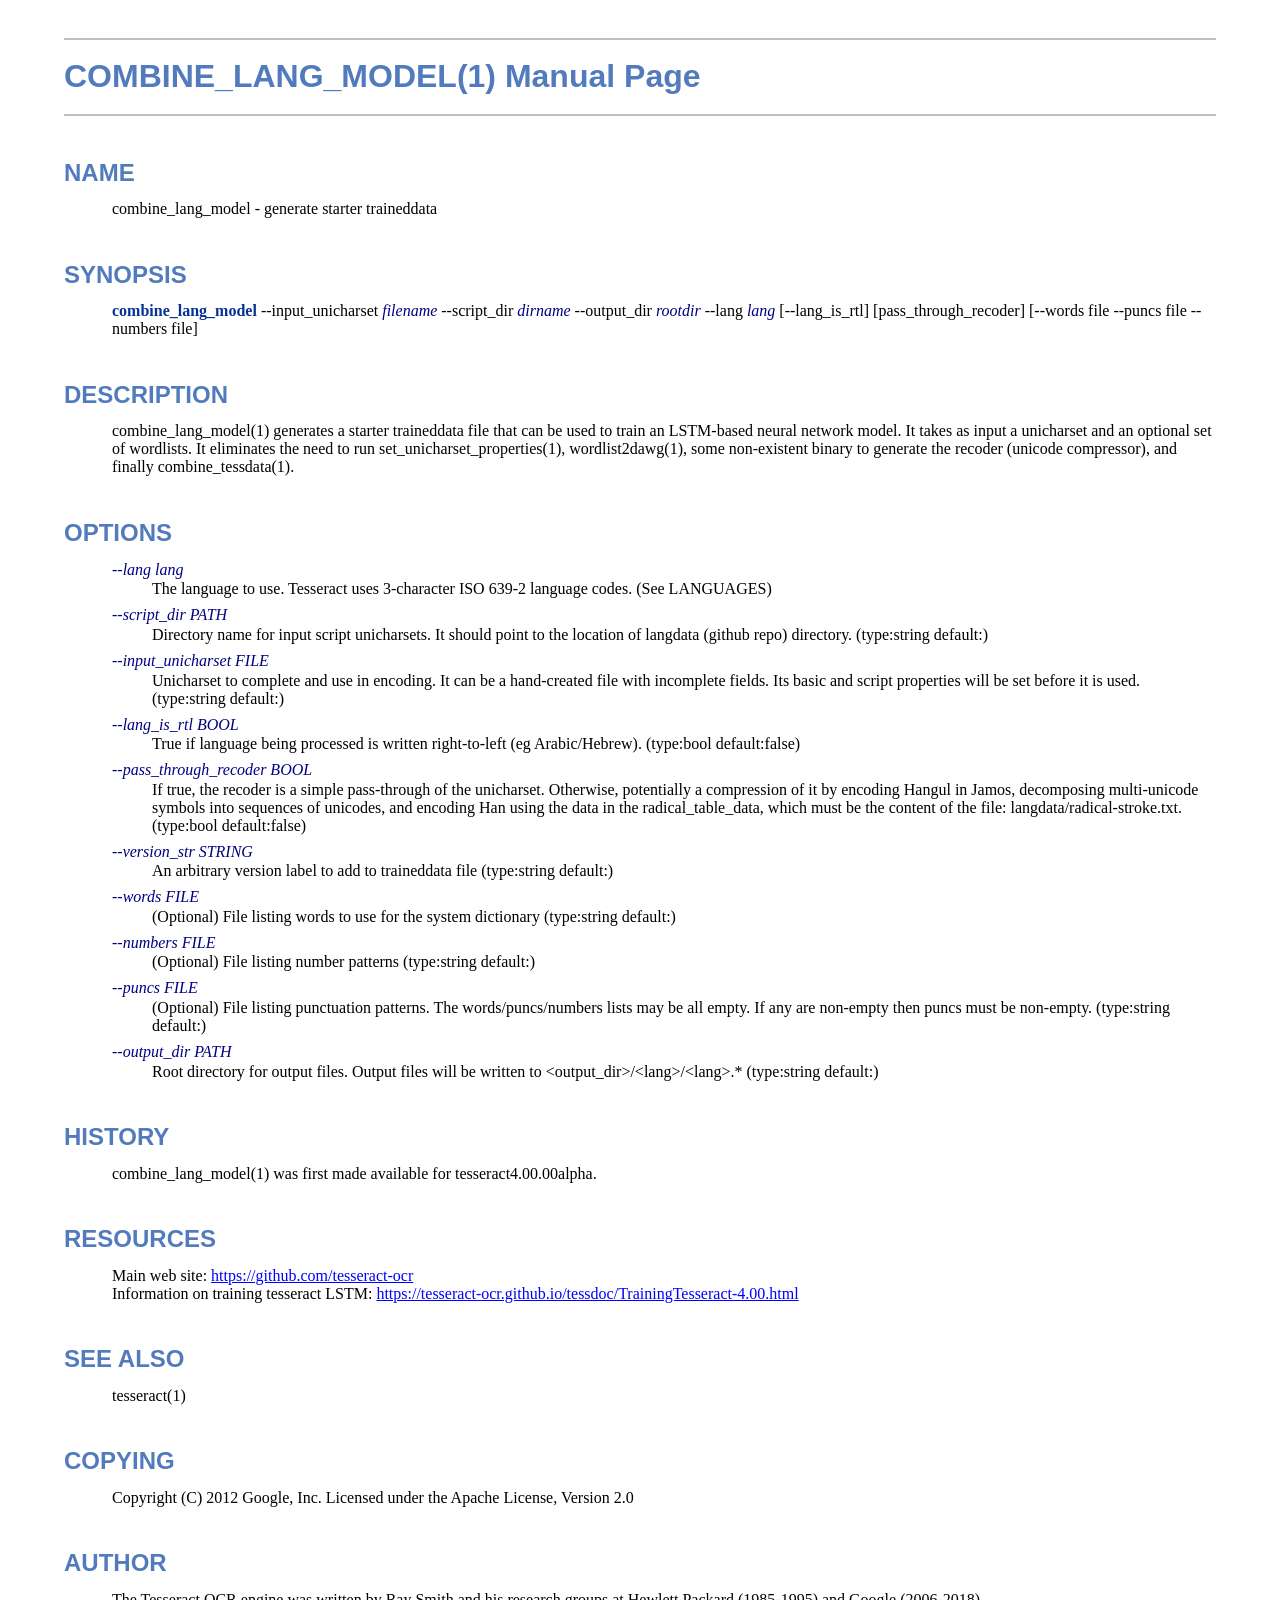
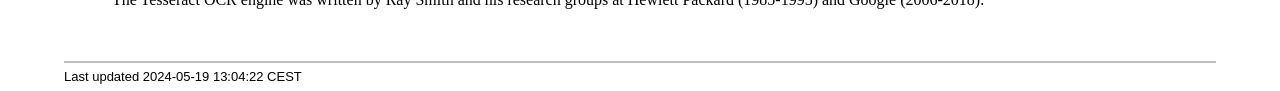
<file: app/assets/tesseract/combine_lang_model.1.html>
<!DOCTYPE html>
<html lang="en">
<head>
<meta http-equiv="Content-Type" content="text/html; charset=UTF-8">
<meta name="generator" content="AsciiDoc 10.2.0">
<title>COMBINE_LANG_MODEL(1)</title>
<style type="text/css">
/* Shared CSS for AsciiDoc xhtml11 and html5 backends */

/* Default font. */
body {
  font-family: Georgia,serif;
}

/* Title font. */
h1, h2, h3, h4, h5, h6,
div.title, caption.title,
thead, p.table.header,
#toctitle,
#author, #revnumber, #revdate, #revremark,
#footer {
  font-family: Arial,Helvetica,sans-serif;
}

body {
  margin: 1em 5% 1em 5%;
}

a {
  color: blue;
  text-decoration: underline;
}
a:visited {
  color: fuchsia;
}

em {
  font-style: italic;
  color: navy;
}

strong {
  font-weight: bold;
  color: #083194;
}

h1, h2, h3, h4, h5, h6 {
  color: #527bbd;
  margin-top: 1.2em;
  margin-bottom: 0.5em;
  line-height: 1.3;
}

h1, h2, h3 {
  border-bottom: 2px solid silver;
}
h2 {
  padding-top: 0.5em;
}
h3 {
  float: left;
}
h3 + * {
  clear: left;
}
h5 {
  font-size: 1.0em;
}

div.sectionbody {
  margin-left: 0;
}

hr {
  border: 1px solid silver;
}

p {
  margin-top: 0.5em;
  margin-bottom: 0.5em;
}

ul, ol, li > p {
  margin-top: 0;
}
ul > li     { color: #aaa; }
ul > li > * { color: black; }

.monospaced, code, pre {
  font-family: "Courier New", Courier, monospace;
  font-size: inherit;
  color: navy;
  padding: 0;
  margin: 0;
}
pre {
  white-space: pre-wrap;
}

#author {
  color: #527bbd;
  font-weight: bold;
  font-size: 1.1em;
}
#email {
}
#revnumber, #revdate, #revremark {
}

#footer {
  font-size: small;
  border-top: 2px solid silver;
  padding-top: 0.5em;
  margin-top: 4.0em;
}
#footer-text {
  float: left;
  padding-bottom: 0.5em;
}
#footer-badges {
  float: right;
  padding-bottom: 0.5em;
}

#preamble {
  margin-top: 1.5em;
  margin-bottom: 1.5em;
}
div.imageblock, div.exampleblock, div.verseblock,
div.quoteblock, div.literalblock, div.listingblock, div.sidebarblock,
div.admonitionblock {
  margin-top: 1.0em;
  margin-bottom: 1.5em;
}
div.admonitionblock {
  margin-top: 2.0em;
  margin-bottom: 2.0em;
  margin-right: 10%;
  color: #606060;
}

div.content { /* Block element content. */
  padding: 0;
}

/* Block element titles. */
div.title, caption.title {
  color: #527bbd;
  font-weight: bold;
  text-align: left;
  margin-top: 1.0em;
  margin-bottom: 0.5em;
}
div.title + * {
  margin-top: 0;
}

td div.title:first-child {
  margin-top: 0.0em;
}
div.content div.title:first-child {
  margin-top: 0.0em;
}
div.content + div.title {
  margin-top: 0.0em;
}

div.sidebarblock > div.content {
  background: #ffffee;
  border: 1px solid #dddddd;
  border-left: 4px solid #f0f0f0;
  padding: 0.5em;
}

div.listingblock > div.content {
  border: 1px solid #dddddd;
  border-left: 5px solid #f0f0f0;
  background: #f8f8f8;
  padding: 0.5em;
}

div.quoteblock, div.verseblock {
  padding-left: 1.0em;
  margin-left: 1.0em;
  margin-right: 10%;
  border-left: 5px solid #f0f0f0;
  color: #888;
}

div.quoteblock > div.attribution {
  padding-top: 0.5em;
  text-align: right;
}

div.verseblock > pre.content {
  font-family: inherit;
  font-size: inherit;
}
div.verseblock > div.attribution {
  padding-top: 0.75em;
  text-align: left;
}
/* DEPRECATED: Pre version 8.2.7 verse style literal block. */
div.verseblock + div.attribution {
  text-align: left;
}

div.admonitionblock .icon {
  vertical-align: top;
  font-size: 1.1em;
  font-weight: bold;
  text-decoration: underline;
  color: #527bbd;
  padding-right: 0.5em;
}
div.admonitionblock td.content {
  padding-left: 0.5em;
  border-left: 3px solid #dddddd;
}

div.exampleblock > div.content {
  border-left: 3px solid #dddddd;
  padding-left: 0.5em;
}

div.imageblock div.content { padding-left: 0; }
span.image img { border-style: none; vertical-align: text-bottom; }
a.image:visited { color: white; }

dl {
  margin-top: 0.8em;
  margin-bottom: 0.8em;
}
dt {
  margin-top: 0.5em;
  margin-bottom: 0;
  font-style: normal;
  color: navy;
}
dd > *:first-child {
  margin-top: 0.1em;
}

ul, ol {
    list-style-position: outside;
}
ol.arabic {
  list-style-type: decimal;
}
ol.loweralpha {
  list-style-type: lower-alpha;
}
ol.upperalpha {
  list-style-type: upper-alpha;
}
ol.lowerroman {
  list-style-type: lower-roman;
}
ol.upperroman {
  list-style-type: upper-roman;
}

div.compact ul, div.compact ol,
div.compact p, div.compact p,
div.compact div, div.compact div {
  margin-top: 0.1em;
  margin-bottom: 0.1em;
}

tfoot {
  font-weight: bold;
}
td > div.verse {
  white-space: pre;
}

div.hdlist {
  margin-top: 0.8em;
  margin-bottom: 0.8em;
}
div.hdlist tr {
  padding-bottom: 15px;
}
dt.hdlist1.strong, td.hdlist1.strong {
  font-weight: bold;
}
td.hdlist1 {
  vertical-align: top;
  font-style: normal;
  padding-right: 0.8em;
  color: navy;
}
td.hdlist2 {
  vertical-align: top;
}
div.hdlist.compact tr {
  margin: 0;
  padding-bottom: 0;
}

.comment {
  background: yellow;
}

.footnote, .footnoteref {
  font-size: 0.8em;
}

span.footnote, span.footnoteref {
  vertical-align: super;
}

#footnotes {
  margin: 20px 0 20px 0;
  padding: 7px 0 0 0;
}

#footnotes div.footnote {
  margin: 0 0 5px 0;
}

#footnotes hr {
  border: none;
  border-top: 1px solid silver;
  height: 1px;
  text-align: left;
  margin-left: 0;
  width: 20%;
  min-width: 100px;
}

div.colist td {
  padding-right: 0.5em;
  padding-bottom: 0.3em;
  vertical-align: top;
}
div.colist td img {
  margin-top: 0.3em;
}

@media print {
  #footer-badges { display: none; }
}

#toc {
  margin-bottom: 2.5em;
}

#toctitle {
  color: #527bbd;
  font-size: 1.1em;
  font-weight: bold;
  margin-top: 1.0em;
  margin-bottom: 0.1em;
}

div.toclevel0, div.toclevel1, div.toclevel2, div.toclevel3, div.toclevel4 {
  margin-top: 0;
  margin-bottom: 0;
}
div.toclevel2 {
  margin-left: 2em;
  font-size: 0.9em;
}
div.toclevel3 {
  margin-left: 4em;
  font-size: 0.9em;
}
div.toclevel4 {
  margin-left: 6em;
  font-size: 0.9em;
}

span.aqua { color: aqua; }
span.black { color: black; }
span.blue { color: blue; }
span.fuchsia { color: fuchsia; }
span.gray { color: gray; }
span.green { color: green; }
span.lime { color: lime; }
span.maroon { color: maroon; }
span.navy { color: navy; }
span.olive { color: olive; }
span.purple { color: purple; }
span.red { color: red; }
span.silver { color: silver; }
span.teal { color: teal; }
span.white { color: white; }
span.yellow { color: yellow; }

span.aqua-background { background: aqua; }
span.black-background { background: black; }
span.blue-background { background: blue; }
span.fuchsia-background { background: fuchsia; }
span.gray-background { background: gray; }
span.green-background { background: green; }
span.lime-background { background: lime; }
span.maroon-background { background: maroon; }
span.navy-background { background: navy; }
span.olive-background { background: olive; }
span.purple-background { background: purple; }
span.red-background { background: red; }
span.silver-background { background: silver; }
span.teal-background { background: teal; }
span.white-background { background: white; }
span.yellow-background { background: yellow; }

span.big { font-size: 2em; }
span.small { font-size: 0.6em; }

span.underline { text-decoration: underline; }
span.overline { text-decoration: overline; }
span.line-through { text-decoration: line-through; }

div.unbreakable { page-break-inside: avoid; }


/*
 * xhtml11 specific
 *
 * */

div.tableblock {
  margin-top: 1.0em;
  margin-bottom: 1.5em;
}
div.tableblock > table {
  border: 3px solid #527bbd;
}
thead, p.table.header {
  font-weight: bold;
  color: #527bbd;
}
p.table {
  margin-top: 0;
}
/* Because the table frame attribute is overridden by CSS in most browsers. */
div.tableblock > table[frame="void"] {
  border-style: none;
}
div.tableblock > table[frame="hsides"] {
  border-left-style: none;
  border-right-style: none;
}
div.tableblock > table[frame="vsides"] {
  border-top-style: none;
  border-bottom-style: none;
}


/*
 * html5 specific
 *
 * */

table.tableblock {
  margin-top: 1.0em;
  margin-bottom: 1.5em;
}
thead, p.tableblock.header {
  font-weight: bold;
  color: #527bbd;
}
p.tableblock {
  margin-top: 0;
}
table.tableblock {
  border-width: 3px;
  border-spacing: 0px;
  border-style: solid;
  border-color: #527bbd;
  border-collapse: collapse;
}
th.tableblock, td.tableblock {
  border-width: 1px;
  padding: 4px;
  border-style: solid;
  border-color: #527bbd;
}

table.tableblock.frame-topbot {
  border-left-style: hidden;
  border-right-style: hidden;
}
table.tableblock.frame-sides {
  border-top-style: hidden;
  border-bottom-style: hidden;
}
table.tableblock.frame-none {
  border-style: hidden;
}

th.tableblock.halign-left, td.tableblock.halign-left {
  text-align: left;
}
th.tableblock.halign-center, td.tableblock.halign-center {
  text-align: center;
}
th.tableblock.halign-right, td.tableblock.halign-right {
  text-align: right;
}

th.tableblock.valign-top, td.tableblock.valign-top {
  vertical-align: top;
}
th.tableblock.valign-middle, td.tableblock.valign-middle {
  vertical-align: middle;
}
th.tableblock.valign-bottom, td.tableblock.valign-bottom {
  vertical-align: bottom;
}


/*
 * manpage specific
 *
 * */

body.manpage h1 {
  padding-top: 0.5em;
  padding-bottom: 0.5em;
  border-top: 2px solid silver;
  border-bottom: 2px solid silver;
}
body.manpage h2 {
  border-style: none;
}
body.manpage div.sectionbody {
  margin-left: 3em;
}

@media print {
  body.manpage div#toc { display: none; }
}


</style>
<script type="text/javascript">
/*<![CDATA[*/
var asciidoc = {  // Namespace.

/////////////////////////////////////////////////////////////////////
// Table Of Contents generator
/////////////////////////////////////////////////////////////////////

/* Author: Mihai Bazon, September 2002
 * http://students.infoiasi.ro/~mishoo
 *
 * Table Of Content generator
 * Version: 0.4
 *
 * Feel free to use this script under the terms of the GNU General Public
 * License, as long as you do not remove or alter this notice.
 */

 /* modified by Troy D. Hanson, September 2006. License: GPL */
 /* modified by Stuart Rackham, 2006, 2009. License: GPL */

// toclevels = 1..4.
toc: function (toclevels) {

  function getText(el) {
    var text = "";
    for (var i = el.firstChild; i != null; i = i.nextSibling) {
      if (i.nodeType == 3 /* Node.TEXT_NODE */) // IE doesn't speak constants.
        text += i.data;
      else if (i.firstChild != null)
        text += getText(i);
    }
    return text;
  }

  function TocEntry(el, text, toclevel) {
    this.element = el;
    this.text = text;
    this.toclevel = toclevel;
  }

  function tocEntries(el, toclevels) {
    var result = new Array;
    var re = new RegExp('[hH]([1-'+(toclevels+1)+'])');
    // Function that scans the DOM tree for header elements (the DOM2
    // nodeIterator API would be a better technique but not supported by all
    // browsers).
    var iterate = function (el) {
      for (var i = el.firstChild; i != null; i = i.nextSibling) {
        if (i.nodeType == 1 /* Node.ELEMENT_NODE */) {
          var mo = re.exec(i.tagName);
          if (mo && (i.getAttribute("class") || i.getAttribute("className")) != "float") {
            result[result.length] = new TocEntry(i, getText(i), mo[1]-1);
          }
          iterate(i);
        }
      }
    }
    iterate(el);
    return result;
  }

  var toc = document.getElementById("toc");
  if (!toc) {
    return;
  }

  // Delete existing TOC entries in case we're reloading the TOC.
  var tocEntriesToRemove = [];
  var i;
  for (i = 0; i < toc.childNodes.length; i++) {
    var entry = toc.childNodes[i];
    if (entry.nodeName.toLowerCase() == 'div'
     && entry.getAttribute("class")
     && entry.getAttribute("class").match(/^toclevel/))
      tocEntriesToRemove.push(entry);
  }
  for (i = 0; i < tocEntriesToRemove.length; i++) {
    toc.removeChild(tocEntriesToRemove[i]);
  }

  // Rebuild TOC entries.
  var entries = tocEntries(document.getElementById("content"), toclevels);
  for (var i = 0; i < entries.length; ++i) {
    var entry = entries[i];
    if (entry.element.id == "")
      entry.element.id = "_toc_" + i;
    var a = document.createElement("a");
    a.href = "#" + entry.element.id;
    a.appendChild(document.createTextNode(entry.text));
    var div = document.createElement("div");
    div.appendChild(a);
    div.className = "toclevel" + entry.toclevel;
    toc.appendChild(div);
  }
  if (entries.length == 0)
    toc.parentNode.removeChild(toc);
},


/////////////////////////////////////////////////////////////////////
// Footnotes generator
/////////////////////////////////////////////////////////////////////

/* Based on footnote generation code from:
 * http://www.brandspankingnew.net/archive/2005/07/format_footnote.html
 */

footnotes: function () {
  // Delete existing footnote entries in case we're reloading the footnodes.
  var i;
  var noteholder = document.getElementById("footnotes");
  if (!noteholder) {
    return;
  }
  var entriesToRemove = [];
  for (i = 0; i < noteholder.childNodes.length; i++) {
    var entry = noteholder.childNodes[i];
    if (entry.nodeName.toLowerCase() == 'div' && entry.getAttribute("class") == "footnote")
      entriesToRemove.push(entry);
  }
  for (i = 0; i < entriesToRemove.length; i++) {
    noteholder.removeChild(entriesToRemove[i]);
  }

  // Rebuild footnote entries.
  var cont = document.getElementById("content");
  var spans = cont.getElementsByTagName("span");
  var refs = {};
  var n = 0;
  for (i=0; i<spans.length; i++) {
    if (spans[i].className == "footnote") {
      n++;
      var note = spans[i].getAttribute("data-note");
      if (!note) {
        // Use [\s\S] in place of . so multi-line matches work.
        // Because JavaScript has no s (dotall) regex flag.
        note = spans[i].innerHTML.match(/\s*\[([\s\S]*)]\s*/)[1];
        spans[i].innerHTML =
          "[<a id='_footnoteref_" + n + "' href='#_footnote_" + n +
          "' title='View footnote' class='footnote'>" + n + "</a>]";
        spans[i].setAttribute("data-note", note);
      }
      noteholder.innerHTML +=
        "<div class='footnote' id='_footnote_" + n + "'>" +
        "<a href='#_footnoteref_" + n + "' title='Return to text'>" +
        n + "</a>. " + note + "</div>";
      var id =spans[i].getAttribute("id");
      if (id != null) refs["#"+id] = n;
    }
  }
  if (n == 0)
    noteholder.parentNode.removeChild(noteholder);
  else {
    // Process footnoterefs.
    for (i=0; i<spans.length; i++) {
      if (spans[i].className == "footnoteref") {
        var href = spans[i].getElementsByTagName("a")[0].getAttribute("href");
        href = href.match(/#.*/)[0];  // Because IE return full URL.
        n = refs[href];
        spans[i].innerHTML =
          "[<a href='#_footnote_" + n +
          "' title='View footnote' class='footnote'>" + n + "</a>]";
      }
    }
  }
},

install: function(toclevels) {
  var timerId;

  function reinstall() {
    asciidoc.footnotes();
    if (toclevels) {
      asciidoc.toc(toclevels);
    }
  }

  function reinstallAndRemoveTimer() {
    clearInterval(timerId);
    reinstall();
  }

  timerId = setInterval(reinstall, 500);
  if (document.addEventListener)
    document.addEventListener("DOMContentLoaded", reinstallAndRemoveTimer, false);
  else
    window.onload = reinstallAndRemoveTimer;
}

}
asciidoc.install();
/*]]>*/
</script>
</head>
<body class="manpage">
<div id="header">
<h1>
COMBINE_LANG_MODEL(1) Manual Page
</h1>
<h2>NAME</h2>
<div class="sectionbody">
<p>combine_lang_model -
   generate starter traineddata
</p>
</div>
</div>
<div id="content">
<div class="sect1">
<h2 id="_synopsis">SYNOPSIS</h2>
<div class="sectionbody">
<div class="paragraph"><p><strong>combine_lang_model</strong>  --input_unicharset <em>filename</em> --script_dir <em>dirname</em> --output_dir <em>rootdir</em> --lang <em>lang</em> [--lang_is_rtl] [pass_through_recoder] [--words file --puncs file --numbers file]</p></div>
</div>
</div>
<div class="sect1">
<h2 id="_description">DESCRIPTION</h2>
<div class="sectionbody">
<div class="paragraph"><p>combine_lang_model(1) generates a starter traineddata file that can be used to train an LSTM-based neural network model. It takes as input a unicharset and an optional set of wordlists. It eliminates the need to run set_unicharset_properties(1), wordlist2dawg(1), some non-existent binary to generate the recoder (unicode compressor), and finally combine_tessdata(1).</p></div>
</div>
</div>
<div class="sect1">
<h2 id="_options">OPTIONS</h2>
<div class="sectionbody">
<div class="dlist"><dl>
<dt class="hdlist1">
<em>--lang lang</em>
</dt>
<dd>
<p>
        The language to use.
        Tesseract uses 3-character ISO 639-2 language codes. (See LANGUAGES)
</p>
</dd>
<dt class="hdlist1">
<em>--script_dir  PATH</em>
</dt>
<dd>
<p>
  Directory name for input script unicharsets. It should point to the location of langdata (github repo) directory.  (type:string default:)
</p>
</dd>
<dt class="hdlist1">
<em>--input_unicharset  FILE</em>
</dt>
<dd>
<p>
  Unicharset to complete and use in encoding. It can be a hand-created file with incomplete fields. Its basic and script properties will be set before it is used.  (type:string default:)
</p>
</dd>
<dt class="hdlist1">
<em>--lang_is_rtl  BOOL</em>
</dt>
<dd>
<p>
  True if language being processed is written right-to-left (eg Arabic/Hebrew). (type:bool default:false)
</p>
</dd>
<dt class="hdlist1">
<em>--pass_through_recoder BOOL</em>
</dt>
<dd>
<p>
  If true, the recoder is a simple pass-through of the unicharset. Otherwise, potentially a compression of it by encoding Hangul in Jamos, decomposing multi-unicode symbols into sequences of unicodes, and encoding Han using the data in the radical_table_data, which must be the content of the file: langdata/radical-stroke.txt. (type:bool default:false)
</p>
</dd>
<dt class="hdlist1">
<em>--version_str  STRING</em>
</dt>
<dd>
<p>
  An arbitrary version label to add to traineddata file  (type:string default:)
</p>
</dd>
<dt class="hdlist1">
<em>--words  FILE</em>
</dt>
<dd>
<p>
  (Optional) File listing words to use for the system dictionary  (type:string default:)
</p>
</dd>
<dt class="hdlist1">
<em>--numbers  FILE</em>
</dt>
<dd>
<p>
  (Optional) File listing number patterns  (type:string default:)
</p>
</dd>
<dt class="hdlist1">
<em>--puncs  FILE</em>
</dt>
<dd>
<p>
  (Optional) File listing punctuation patterns. The words/puncs/numbers lists may be all empty. If any are non-empty then puncs must be non-empty.  (type:string default:)
</p>
</dd>
<dt class="hdlist1">
<em>--output_dir   PATH</em>
</dt>
<dd>
<p>
  Root directory for output files. Output files will be written to &lt;output_dir&gt;/&lt;lang&gt;/&lt;lang&gt;.*  (type:string default:)
</p>
</dd>
</dl></div>
</div>
</div>
<div class="sect1">
<h2 id="_history">HISTORY</h2>
<div class="sectionbody">
<div class="paragraph"><p>combine_lang_model(1) was first made available for tesseract4.00.00alpha.</p></div>
</div>
</div>
<div class="sect1">
<h2 id="_resources">RESOURCES</h2>
<div class="sectionbody">
<div class="paragraph"><p>Main web site: <a href="https://github.com/tesseract-ocr">https://github.com/tesseract-ocr</a><br>
Information on training tesseract LSTM: <a href="https://tesseract-ocr.github.io/tessdoc/TrainingTesseract-4.00.html">https://tesseract-ocr.github.io/tessdoc/TrainingTesseract-4.00.html</a></p></div>
</div>
</div>
<div class="sect1">
<h2 id="_see_also">SEE ALSO</h2>
<div class="sectionbody">
<div class="paragraph"><p>tesseract(1)</p></div>
</div>
</div>
<div class="sect1">
<h2 id="_copying">COPYING</h2>
<div class="sectionbody">
<div class="paragraph"><p>Copyright (C) 2012 Google, Inc.
Licensed under the Apache License, Version 2.0</p></div>
</div>
</div>
<div class="sect1">
<h2 id="_author">AUTHOR</h2>
<div class="sectionbody">
<div class="paragraph"><p>The Tesseract OCR engine was written by Ray Smith and his research groups
at Hewlett Packard (1985-1995) and Google (2006-2018).</p></div>
</div>
</div>
</div>
<div id="footnotes"><hr></div>
<div id="footer">
<div id="footer-text">
Last updated
 2024-05-19 13:04:22 CEST
</div>
</div>
</body>
</html>
</file>
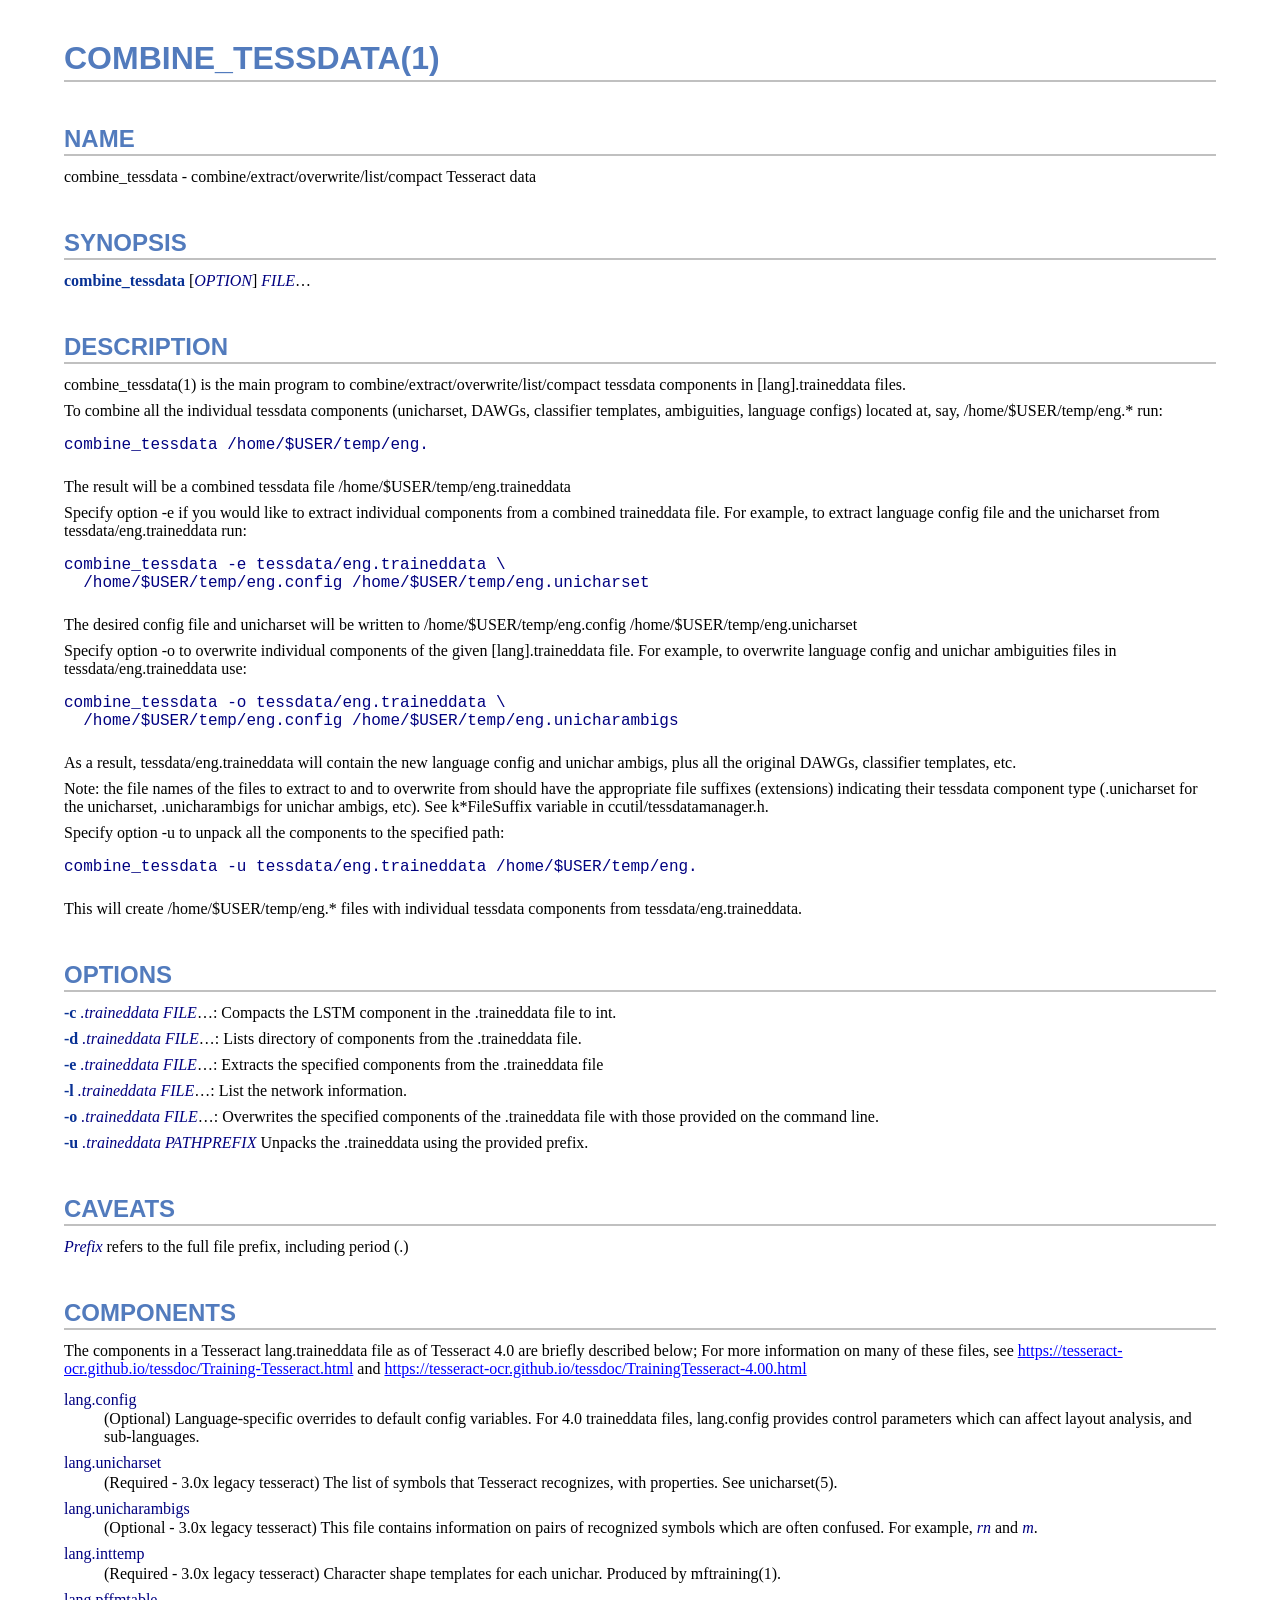
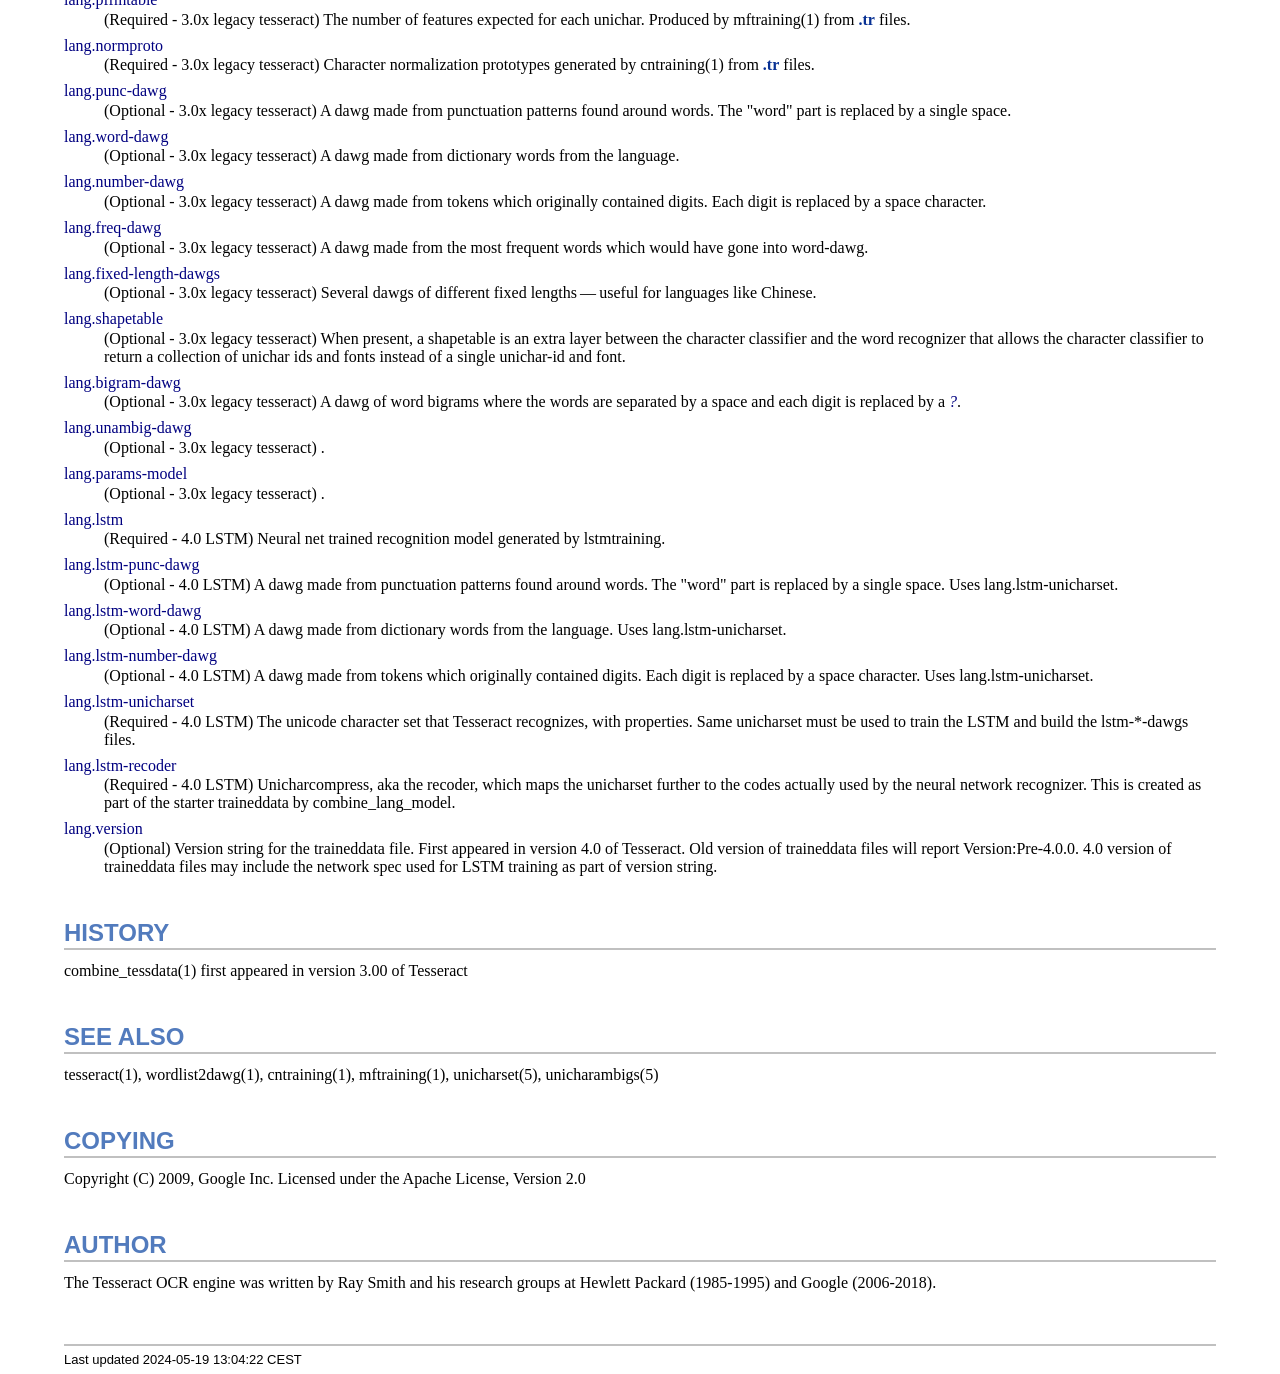
<file: app/assets/tesseract/combine_tessdata.1.html>
<!DOCTYPE html>
<html lang="en">
<head>
<meta http-equiv="Content-Type" content="text/html; charset=UTF-8">
<meta name="generator" content="AsciiDoc 10.2.0">
<title>COMBINE_TESSDATA(1)</title>
<style type="text/css">
/* Shared CSS for AsciiDoc xhtml11 and html5 backends */

/* Default font. */
body {
  font-family: Georgia,serif;
}

/* Title font. */
h1, h2, h3, h4, h5, h6,
div.title, caption.title,
thead, p.table.header,
#toctitle,
#author, #revnumber, #revdate, #revremark,
#footer {
  font-family: Arial,Helvetica,sans-serif;
}

body {
  margin: 1em 5% 1em 5%;
}

a {
  color: blue;
  text-decoration: underline;
}
a:visited {
  color: fuchsia;
}

em {
  font-style: italic;
  color: navy;
}

strong {
  font-weight: bold;
  color: #083194;
}

h1, h2, h3, h4, h5, h6 {
  color: #527bbd;
  margin-top: 1.2em;
  margin-bottom: 0.5em;
  line-height: 1.3;
}

h1, h2, h3 {
  border-bottom: 2px solid silver;
}
h2 {
  padding-top: 0.5em;
}
h3 {
  float: left;
}
h3 + * {
  clear: left;
}
h5 {
  font-size: 1.0em;
}

div.sectionbody {
  margin-left: 0;
}

hr {
  border: 1px solid silver;
}

p {
  margin-top: 0.5em;
  margin-bottom: 0.5em;
}

ul, ol, li > p {
  margin-top: 0;
}
ul > li     { color: #aaa; }
ul > li > * { color: black; }

.monospaced, code, pre {
  font-family: "Courier New", Courier, monospace;
  font-size: inherit;
  color: navy;
  padding: 0;
  margin: 0;
}
pre {
  white-space: pre-wrap;
}

#author {
  color: #527bbd;
  font-weight: bold;
  font-size: 1.1em;
}
#email {
}
#revnumber, #revdate, #revremark {
}

#footer {
  font-size: small;
  border-top: 2px solid silver;
  padding-top: 0.5em;
  margin-top: 4.0em;
}
#footer-text {
  float: left;
  padding-bottom: 0.5em;
}
#footer-badges {
  float: right;
  padding-bottom: 0.5em;
}

#preamble {
  margin-top: 1.5em;
  margin-bottom: 1.5em;
}
div.imageblock, div.exampleblock, div.verseblock,
div.quoteblock, div.literalblock, div.listingblock, div.sidebarblock,
div.admonitionblock {
  margin-top: 1.0em;
  margin-bottom: 1.5em;
}
div.admonitionblock {
  margin-top: 2.0em;
  margin-bottom: 2.0em;
  margin-right: 10%;
  color: #606060;
}

div.content { /* Block element content. */
  padding: 0;
}

/* Block element titles. */
div.title, caption.title {
  color: #527bbd;
  font-weight: bold;
  text-align: left;
  margin-top: 1.0em;
  margin-bottom: 0.5em;
}
div.title + * {
  margin-top: 0;
}

td div.title:first-child {
  margin-top: 0.0em;
}
div.content div.title:first-child {
  margin-top: 0.0em;
}
div.content + div.title {
  margin-top: 0.0em;
}

div.sidebarblock > div.content {
  background: #ffffee;
  border: 1px solid #dddddd;
  border-left: 4px solid #f0f0f0;
  padding: 0.5em;
}

div.listingblock > div.content {
  border: 1px solid #dddddd;
  border-left: 5px solid #f0f0f0;
  background: #f8f8f8;
  padding: 0.5em;
}

div.quoteblock, div.verseblock {
  padding-left: 1.0em;
  margin-left: 1.0em;
  margin-right: 10%;
  border-left: 5px solid #f0f0f0;
  color: #888;
}

div.quoteblock > div.attribution {
  padding-top: 0.5em;
  text-align: right;
}

div.verseblock > pre.content {
  font-family: inherit;
  font-size: inherit;
}
div.verseblock > div.attribution {
  padding-top: 0.75em;
  text-align: left;
}
/* DEPRECATED: Pre version 8.2.7 verse style literal block. */
div.verseblock + div.attribution {
  text-align: left;
}

div.admonitionblock .icon {
  vertical-align: top;
  font-size: 1.1em;
  font-weight: bold;
  text-decoration: underline;
  color: #527bbd;
  padding-right: 0.5em;
}
div.admonitionblock td.content {
  padding-left: 0.5em;
  border-left: 3px solid #dddddd;
}

div.exampleblock > div.content {
  border-left: 3px solid #dddddd;
  padding-left: 0.5em;
}

div.imageblock div.content { padding-left: 0; }
span.image img { border-style: none; vertical-align: text-bottom; }
a.image:visited { color: white; }

dl {
  margin-top: 0.8em;
  margin-bottom: 0.8em;
}
dt {
  margin-top: 0.5em;
  margin-bottom: 0;
  font-style: normal;
  color: navy;
}
dd > *:first-child {
  margin-top: 0.1em;
}

ul, ol {
    list-style-position: outside;
}
ol.arabic {
  list-style-type: decimal;
}
ol.loweralpha {
  list-style-type: lower-alpha;
}
ol.upperalpha {
  list-style-type: upper-alpha;
}
ol.lowerroman {
  list-style-type: lower-roman;
}
ol.upperroman {
  list-style-type: upper-roman;
}

div.compact ul, div.compact ol,
div.compact p, div.compact p,
div.compact div, div.compact div {
  margin-top: 0.1em;
  margin-bottom: 0.1em;
}

tfoot {
  font-weight: bold;
}
td > div.verse {
  white-space: pre;
}

div.hdlist {
  margin-top: 0.8em;
  margin-bottom: 0.8em;
}
div.hdlist tr {
  padding-bottom: 15px;
}
dt.hdlist1.strong, td.hdlist1.strong {
  font-weight: bold;
}
td.hdlist1 {
  vertical-align: top;
  font-style: normal;
  padding-right: 0.8em;
  color: navy;
}
td.hdlist2 {
  vertical-align: top;
}
div.hdlist.compact tr {
  margin: 0;
  padding-bottom: 0;
}

.comment {
  background: yellow;
}

.footnote, .footnoteref {
  font-size: 0.8em;
}

span.footnote, span.footnoteref {
  vertical-align: super;
}

#footnotes {
  margin: 20px 0 20px 0;
  padding: 7px 0 0 0;
}

#footnotes div.footnote {
  margin: 0 0 5px 0;
}

#footnotes hr {
  border: none;
  border-top: 1px solid silver;
  height: 1px;
  text-align: left;
  margin-left: 0;
  width: 20%;
  min-width: 100px;
}

div.colist td {
  padding-right: 0.5em;
  padding-bottom: 0.3em;
  vertical-align: top;
}
div.colist td img {
  margin-top: 0.3em;
}

@media print {
  #footer-badges { display: none; }
}

#toc {
  margin-bottom: 2.5em;
}

#toctitle {
  color: #527bbd;
  font-size: 1.1em;
  font-weight: bold;
  margin-top: 1.0em;
  margin-bottom: 0.1em;
}

div.toclevel0, div.toclevel1, div.toclevel2, div.toclevel3, div.toclevel4 {
  margin-top: 0;
  margin-bottom: 0;
}
div.toclevel2 {
  margin-left: 2em;
  font-size: 0.9em;
}
div.toclevel3 {
  margin-left: 4em;
  font-size: 0.9em;
}
div.toclevel4 {
  margin-left: 6em;
  font-size: 0.9em;
}

span.aqua { color: aqua; }
span.black { color: black; }
span.blue { color: blue; }
span.fuchsia { color: fuchsia; }
span.gray { color: gray; }
span.green { color: green; }
span.lime { color: lime; }
span.maroon { color: maroon; }
span.navy { color: navy; }
span.olive { color: olive; }
span.purple { color: purple; }
span.red { color: red; }
span.silver { color: silver; }
span.teal { color: teal; }
span.white { color: white; }
span.yellow { color: yellow; }

span.aqua-background { background: aqua; }
span.black-background { background: black; }
span.blue-background { background: blue; }
span.fuchsia-background { background: fuchsia; }
span.gray-background { background: gray; }
span.green-background { background: green; }
span.lime-background { background: lime; }
span.maroon-background { background: maroon; }
span.navy-background { background: navy; }
span.olive-background { background: olive; }
span.purple-background { background: purple; }
span.red-background { background: red; }
span.silver-background { background: silver; }
span.teal-background { background: teal; }
span.white-background { background: white; }
span.yellow-background { background: yellow; }

span.big { font-size: 2em; }
span.small { font-size: 0.6em; }

span.underline { text-decoration: underline; }
span.overline { text-decoration: overline; }
span.line-through { text-decoration: line-through; }

div.unbreakable { page-break-inside: avoid; }


/*
 * xhtml11 specific
 *
 * */

div.tableblock {
  margin-top: 1.0em;
  margin-bottom: 1.5em;
}
div.tableblock > table {
  border: 3px solid #527bbd;
}
thead, p.table.header {
  font-weight: bold;
  color: #527bbd;
}
p.table {
  margin-top: 0;
}
/* Because the table frame attribute is overridden by CSS in most browsers. */
div.tableblock > table[frame="void"] {
  border-style: none;
}
div.tableblock > table[frame="hsides"] {
  border-left-style: none;
  border-right-style: none;
}
div.tableblock > table[frame="vsides"] {
  border-top-style: none;
  border-bottom-style: none;
}


/*
 * html5 specific
 *
 * */

table.tableblock {
  margin-top: 1.0em;
  margin-bottom: 1.5em;
}
thead, p.tableblock.header {
  font-weight: bold;
  color: #527bbd;
}
p.tableblock {
  margin-top: 0;
}
table.tableblock {
  border-width: 3px;
  border-spacing: 0px;
  border-style: solid;
  border-color: #527bbd;
  border-collapse: collapse;
}
th.tableblock, td.tableblock {
  border-width: 1px;
  padding: 4px;
  border-style: solid;
  border-color: #527bbd;
}

table.tableblock.frame-topbot {
  border-left-style: hidden;
  border-right-style: hidden;
}
table.tableblock.frame-sides {
  border-top-style: hidden;
  border-bottom-style: hidden;
}
table.tableblock.frame-none {
  border-style: hidden;
}

th.tableblock.halign-left, td.tableblock.halign-left {
  text-align: left;
}
th.tableblock.halign-center, td.tableblock.halign-center {
  text-align: center;
}
th.tableblock.halign-right, td.tableblock.halign-right {
  text-align: right;
}

th.tableblock.valign-top, td.tableblock.valign-top {
  vertical-align: top;
}
th.tableblock.valign-middle, td.tableblock.valign-middle {
  vertical-align: middle;
}
th.tableblock.valign-bottom, td.tableblock.valign-bottom {
  vertical-align: bottom;
}


/*
 * manpage specific
 *
 * */

body.manpage h1 {
  padding-top: 0.5em;
  padding-bottom: 0.5em;
  border-top: 2px solid silver;
  border-bottom: 2px solid silver;
}
body.manpage h2 {
  border-style: none;
}
body.manpage div.sectionbody {
  margin-left: 3em;
}

@media print {
  body.manpage div#toc { display: none; }
}


</style>
<script type="text/javascript">
/*<![CDATA[*/
var asciidoc = {  // Namespace.

/////////////////////////////////////////////////////////////////////
// Table Of Contents generator
/////////////////////////////////////////////////////////////////////

/* Author: Mihai Bazon, September 2002
 * http://students.infoiasi.ro/~mishoo
 *
 * Table Of Content generator
 * Version: 0.4
 *
 * Feel free to use this script under the terms of the GNU General Public
 * License, as long as you do not remove or alter this notice.
 */

 /* modified by Troy D. Hanson, September 2006. License: GPL */
 /* modified by Stuart Rackham, 2006, 2009. License: GPL */

// toclevels = 1..4.
toc: function (toclevels) {

  function getText(el) {
    var text = "";
    for (var i = el.firstChild; i != null; i = i.nextSibling) {
      if (i.nodeType == 3 /* Node.TEXT_NODE */) // IE doesn't speak constants.
        text += i.data;
      else if (i.firstChild != null)
        text += getText(i);
    }
    return text;
  }

  function TocEntry(el, text, toclevel) {
    this.element = el;
    this.text = text;
    this.toclevel = toclevel;
  }

  function tocEntries(el, toclevels) {
    var result = new Array;
    var re = new RegExp('[hH]([1-'+(toclevels+1)+'])');
    // Function that scans the DOM tree for header elements (the DOM2
    // nodeIterator API would be a better technique but not supported by all
    // browsers).
    var iterate = function (el) {
      for (var i = el.firstChild; i != null; i = i.nextSibling) {
        if (i.nodeType == 1 /* Node.ELEMENT_NODE */) {
          var mo = re.exec(i.tagName);
          if (mo && (i.getAttribute("class") || i.getAttribute("className")) != "float") {
            result[result.length] = new TocEntry(i, getText(i), mo[1]-1);
          }
          iterate(i);
        }
      }
    }
    iterate(el);
    return result;
  }

  var toc = document.getElementById("toc");
  if (!toc) {
    return;
  }

  // Delete existing TOC entries in case we're reloading the TOC.
  var tocEntriesToRemove = [];
  var i;
  for (i = 0; i < toc.childNodes.length; i++) {
    var entry = toc.childNodes[i];
    if (entry.nodeName.toLowerCase() == 'div'
     && entry.getAttribute("class")
     && entry.getAttribute("class").match(/^toclevel/))
      tocEntriesToRemove.push(entry);
  }
  for (i = 0; i < tocEntriesToRemove.length; i++) {
    toc.removeChild(tocEntriesToRemove[i]);
  }

  // Rebuild TOC entries.
  var entries = tocEntries(document.getElementById("content"), toclevels);
  for (var i = 0; i < entries.length; ++i) {
    var entry = entries[i];
    if (entry.element.id == "")
      entry.element.id = "_toc_" + i;
    var a = document.createElement("a");
    a.href = "#" + entry.element.id;
    a.appendChild(document.createTextNode(entry.text));
    var div = document.createElement("div");
    div.appendChild(a);
    div.className = "toclevel" + entry.toclevel;
    toc.appendChild(div);
  }
  if (entries.length == 0)
    toc.parentNode.removeChild(toc);
},


/////////////////////////////////////////////////////////////////////
// Footnotes generator
/////////////////////////////////////////////////////////////////////

/* Based on footnote generation code from:
 * http://www.brandspankingnew.net/archive/2005/07/format_footnote.html
 */

footnotes: function () {
  // Delete existing footnote entries in case we're reloading the footnodes.
  var i;
  var noteholder = document.getElementById("footnotes");
  if (!noteholder) {
    return;
  }
  var entriesToRemove = [];
  for (i = 0; i < noteholder.childNodes.length; i++) {
    var entry = noteholder.childNodes[i];
    if (entry.nodeName.toLowerCase() == 'div' && entry.getAttribute("class") == "footnote")
      entriesToRemove.push(entry);
  }
  for (i = 0; i < entriesToRemove.length; i++) {
    noteholder.removeChild(entriesToRemove[i]);
  }

  // Rebuild footnote entries.
  var cont = document.getElementById("content");
  var spans = cont.getElementsByTagName("span");
  var refs = {};
  var n = 0;
  for (i=0; i<spans.length; i++) {
    if (spans[i].className == "footnote") {
      n++;
      var note = spans[i].getAttribute("data-note");
      if (!note) {
        // Use [\s\S] in place of . so multi-line matches work.
        // Because JavaScript has no s (dotall) regex flag.
        note = spans[i].innerHTML.match(/\s*\[([\s\S]*)]\s*/)[1];
        spans[i].innerHTML =
          "[<a id='_footnoteref_" + n + "' href='#_footnote_" + n +
          "' title='View footnote' class='footnote'>" + n + "</a>]";
        spans[i].setAttribute("data-note", note);
      }
      noteholder.innerHTML +=
        "<div class='footnote' id='_footnote_" + n + "'>" +
        "<a href='#_footnoteref_" + n + "' title='Return to text'>" +
        n + "</a>. " + note + "</div>";
      var id =spans[i].getAttribute("id");
      if (id != null) refs["#"+id] = n;
    }
  }
  if (n == 0)
    noteholder.parentNode.removeChild(noteholder);
  else {
    // Process footnoterefs.
    for (i=0; i<spans.length; i++) {
      if (spans[i].className == "footnoteref") {
        var href = spans[i].getElementsByTagName("a")[0].getAttribute("href");
        href = href.match(/#.*/)[0];  // Because IE return full URL.
        n = refs[href];
        spans[i].innerHTML =
          "[<a href='#_footnote_" + n +
          "' title='View footnote' class='footnote'>" + n + "</a>]";
      }
    }
  }
},

install: function(toclevels) {
  var timerId;

  function reinstall() {
    asciidoc.footnotes();
    if (toclevels) {
      asciidoc.toc(toclevels);
    }
  }

  function reinstallAndRemoveTimer() {
    clearInterval(timerId);
    reinstall();
  }

  timerId = setInterval(reinstall, 500);
  if (document.addEventListener)
    document.addEventListener("DOMContentLoaded", reinstallAndRemoveTimer, false);
  else
    window.onload = reinstallAndRemoveTimer;
}

}
asciidoc.install();
/*]]>*/
</script>
</head>
<body class="article">
<div id="header">
<h1>COMBINE_TESSDATA(1)</h1>
</div>
<div id="content">
<div class="sect1">
<h2 id="_name">NAME</h2>
<div class="sectionbody">
<div class="paragraph"><p>combine_tessdata - combine/extract/overwrite/list/compact Tesseract data</p></div>
</div>
</div>
<div class="sect1">
<h2 id="_synopsis">SYNOPSIS</h2>
<div class="sectionbody">
<div class="paragraph"><p><strong>combine_tessdata</strong> [<em>OPTION</em>] <em>FILE</em>&#8230;</p></div>
</div>
</div>
<div class="sect1">
<h2 id="_description">DESCRIPTION</h2>
<div class="sectionbody">
<div class="paragraph"><p>combine_tessdata(1) is the main program to combine/extract/overwrite/list/compact
tessdata components in [lang].traineddata files.</p></div>
<div class="paragraph"><p>To combine all the individual tessdata components (unicharset, DAWGs,
classifier templates, ambiguities, language configs) located at, say,
/home/$USER/temp/eng.* run:</p></div>
<div class="literalblock">
<div class="content monospaced">
<pre>combine_tessdata /home/$USER/temp/eng.</pre>
</div></div>
<div class="paragraph"><p>The result will be a combined tessdata file /home/$USER/temp/eng.traineddata</p></div>
<div class="paragraph"><p>Specify option -e if you would like to extract individual components
from a combined traineddata file. For example, to extract language config
file and the unicharset from tessdata/eng.traineddata run:</p></div>
<div class="literalblock">
<div class="content monospaced">
<pre>combine_tessdata -e tessdata/eng.traineddata \
  /home/$USER/temp/eng.config /home/$USER/temp/eng.unicharset</pre>
</div></div>
<div class="paragraph"><p>The desired config file and unicharset will be written to
/home/$USER/temp/eng.config /home/$USER/temp/eng.unicharset</p></div>
<div class="paragraph"><p>Specify option -o to overwrite individual components of the given
[lang].traineddata file. For example, to overwrite language config
and unichar ambiguities files in tessdata/eng.traineddata use:</p></div>
<div class="literalblock">
<div class="content monospaced">
<pre>combine_tessdata -o tessdata/eng.traineddata \
  /home/$USER/temp/eng.config /home/$USER/temp/eng.unicharambigs</pre>
</div></div>
<div class="paragraph"><p>As a result, tessdata/eng.traineddata will contain the new language config
and unichar ambigs, plus all the original DAWGs, classifier templates, etc.</p></div>
<div class="paragraph"><p>Note: the file names of the files to extract to and to overwrite from should
have the appropriate file suffixes (extensions) indicating their tessdata
component type (.unicharset for the unicharset, .unicharambigs for unichar
ambigs, etc). See k*FileSuffix variable in ccutil/tessdatamanager.h.</p></div>
<div class="paragraph"><p>Specify option -u to unpack all the components to the specified path:</p></div>
<div class="literalblock">
<div class="content monospaced">
<pre>combine_tessdata -u tessdata/eng.traineddata /home/$USER/temp/eng.</pre>
</div></div>
<div class="paragraph"><p>This will create  /home/$USER/temp/eng.* files with individual tessdata
components from tessdata/eng.traineddata.</p></div>
</div>
</div>
<div class="sect1">
<h2 id="_options">OPTIONS</h2>
<div class="sectionbody">
<div class="paragraph"><p><strong>-c</strong> <em>.traineddata</em> <em>FILE</em>&#8230;:
    Compacts the LSTM component in the .traineddata file to int.</p></div>
<div class="paragraph"><p><strong>-d</strong> <em>.traineddata</em> <em>FILE</em>&#8230;:
    Lists directory of components from the .traineddata file.</p></div>
<div class="paragraph"><p><strong>-e</strong> <em>.traineddata</em> <em>FILE</em>&#8230;:
    Extracts the specified components from the .traineddata file</p></div>
<div class="paragraph"><p><strong>-l</strong> <em>.traineddata</em> <em>FILE</em>&#8230;:
   List the network information.</p></div>
<div class="paragraph"><p><strong>-o</strong> <em>.traineddata</em> <em>FILE</em>&#8230;:
    Overwrites the specified components of the .traineddata file
    with those provided on the command line.</p></div>
<div class="paragraph"><p><strong>-u</strong> <em>.traineddata</em> <em>PATHPREFIX</em>
    Unpacks the .traineddata using the provided prefix.</p></div>
</div>
</div>
<div class="sect1">
<h2 id="_caveats">CAVEATS</h2>
<div class="sectionbody">
<div class="paragraph"><p><em>Prefix</em> refers to the full file prefix, including period (.)</p></div>
</div>
</div>
<div class="sect1">
<h2 id="_components">COMPONENTS</h2>
<div class="sectionbody">
<div class="paragraph"><p>The components in a Tesseract lang.traineddata file as of
Tesseract 4.0 are briefly described below; For more information on
many of these files, see
<a href="https://tesseract-ocr.github.io/tessdoc/Training-Tesseract.html">https://tesseract-ocr.github.io/tessdoc/Training-Tesseract.html</a>
and
<a href="https://tesseract-ocr.github.io/tessdoc/TrainingTesseract-4.00.html">https://tesseract-ocr.github.io/tessdoc/TrainingTesseract-4.00.html</a></p></div>
<div class="dlist"><dl>
<dt class="hdlist1">
lang.config
</dt>
<dd>
<p>
  (Optional) Language-specific overrides to default config variables.
  For 4.0 traineddata files, lang.config provides control parameters which
  can affect layout analysis, and sub-languages.
</p>
</dd>
<dt class="hdlist1">
lang.unicharset
</dt>
<dd>
<p>
  (Required - 3.0x  legacy tesseract) The list of symbols that Tesseract recognizes, with properties.
  See unicharset(5).
</p>
</dd>
<dt class="hdlist1">
lang.unicharambigs
</dt>
<dd>
<p>
  (Optional - 3.0x  legacy tesseract) This file contains information on pairs of recognized symbols
  which are often confused.  For example, <em>rn</em> and <em>m</em>.
</p>
</dd>
<dt class="hdlist1">
lang.inttemp
</dt>
<dd>
<p>
  (Required - 3.0x  legacy tesseract) Character shape templates for each unichar.  Produced by
  mftraining(1).
</p>
</dd>
<dt class="hdlist1">
lang.pffmtable
</dt>
<dd>
<p>
  (Required - 3.0x  legacy tesseract) The number of features expected for each unichar.
  Produced by mftraining(1) from <strong>.tr</strong> files.
</p>
</dd>
<dt class="hdlist1">
lang.normproto
</dt>
<dd>
<p>
  (Required - 3.0x  legacy tesseract) Character normalization prototypes generated by cntraining(1)
  from <strong>.tr</strong> files.
</p>
</dd>
<dt class="hdlist1">
lang.punc-dawg
</dt>
<dd>
<p>
  (Optional - 3.0x  legacy tesseract) A dawg made from punctuation patterns found around words.
  The "word" part is replaced by a single space.
</p>
</dd>
<dt class="hdlist1">
lang.word-dawg
</dt>
<dd>
<p>
  (Optional - 3.0x  legacy tesseract) A dawg made from dictionary words from the language.
</p>
</dd>
<dt class="hdlist1">
lang.number-dawg
</dt>
<dd>
<p>
  (Optional - 3.0x  legacy tesseract) A dawg made from tokens which originally contained digits.
  Each digit is replaced by a space character.
</p>
</dd>
<dt class="hdlist1">
lang.freq-dawg
</dt>
<dd>
<p>
  (Optional - 3.0x  legacy tesseract) A dawg made from the most frequent words which would have
  gone into word-dawg.
</p>
</dd>
<dt class="hdlist1">
lang.fixed-length-dawgs
</dt>
<dd>
<p>
  (Optional - 3.0x  legacy tesseract) Several dawgs of different fixed lengths&#8201;&#8212;&#8201;useful for
  languages like Chinese.
</p>
</dd>
<dt class="hdlist1">
lang.shapetable
</dt>
<dd>
<p>
  (Optional - 3.0x  legacy tesseract) When present, a shapetable is an extra layer between the character
  classifier and the word recognizer that allows the character classifier to
  return a collection of unichar ids and fonts instead of a single unichar-id
  and font.
</p>
</dd>
<dt class="hdlist1">
lang.bigram-dawg
</dt>
<dd>
<p>
  (Optional - 3.0x  legacy tesseract) A dawg of word bigrams where the words are separated by a space
  and each digit is replaced by a <em>?</em>.
</p>
</dd>
<dt class="hdlist1">
lang.unambig-dawg
</dt>
<dd>
<p>
  (Optional - 3.0x  legacy tesseract) .
</p>
</dd>
<dt class="hdlist1">
lang.params-model
</dt>
<dd>
<p>
  (Optional - 3.0x  legacy tesseract) .
</p>
</dd>
<dt class="hdlist1">
lang.lstm
</dt>
<dd>
<p>
  (Required - 4.0 LSTM) Neural net trained recognition model generated by lstmtraining.
</p>
</dd>
<dt class="hdlist1">
lang.lstm-punc-dawg
</dt>
<dd>
<p>
  (Optional - 4.0 LSTM) A dawg made from punctuation patterns found around words.
  The "word" part is replaced by a single space. Uses lang.lstm-unicharset.
</p>
</dd>
<dt class="hdlist1">
lang.lstm-word-dawg
</dt>
<dd>
<p>
  (Optional - 4.0 LSTM) A dawg made from dictionary words from the language.
  Uses lang.lstm-unicharset.
</p>
</dd>
<dt class="hdlist1">
lang.lstm-number-dawg
</dt>
<dd>
<p>
  (Optional - 4.0 LSTM) A dawg made from tokens which originally contained digits.
  Each digit is replaced by a space character. Uses lang.lstm-unicharset.
</p>
</dd>
<dt class="hdlist1">
lang.lstm-unicharset
</dt>
<dd>
<p>
  (Required - 4.0 LSTM) The unicode character set that Tesseract recognizes, with properties.
  Same unicharset must be used to train the LSTM and build the lstm-*-dawgs files.
</p>
</dd>
<dt class="hdlist1">
lang.lstm-recoder
</dt>
<dd>
<p>
  (Required - 4.0 LSTM) Unicharcompress, aka the recoder, which maps the unicharset
  further to the codes actually used by the neural network recognizer. This is created as
  part of the starter traineddata by combine_lang_model.
</p>
</dd>
<dt class="hdlist1">
lang.version
</dt>
<dd>
<p>
  (Optional) Version string for the traineddata file.
  First appeared in version 4.0 of Tesseract.
  Old version of traineddata files will report Version:Pre-4.0.0.
  4.0 version of traineddata files may include the network spec
  used for LSTM training as part of version string.
</p>
</dd>
</dl></div>
</div>
</div>
<div class="sect1">
<h2 id="_history">HISTORY</h2>
<div class="sectionbody">
<div class="paragraph"><p>combine_tessdata(1) first appeared in version 3.00 of Tesseract</p></div>
</div>
</div>
<div class="sect1">
<h2 id="_see_also">SEE ALSO</h2>
<div class="sectionbody">
<div class="paragraph"><p>tesseract(1), wordlist2dawg(1), cntraining(1), mftraining(1), unicharset(5),
unicharambigs(5)</p></div>
</div>
</div>
<div class="sect1">
<h2 id="_copying">COPYING</h2>
<div class="sectionbody">
<div class="paragraph"><p>Copyright (C) 2009, Google Inc.
Licensed under the Apache License, Version 2.0</p></div>
</div>
</div>
<div class="sect1">
<h2 id="_author">AUTHOR</h2>
<div class="sectionbody">
<div class="paragraph"><p>The Tesseract OCR engine was written by Ray Smith and his research groups
at Hewlett Packard (1985-1995) and Google (2006-2018).</p></div>
</div>
</div>
</div>
<div id="footnotes"><hr></div>
<div id="footer">
<div id="footer-text">
Last updated
 2024-05-19 13:04:22 CEST
</div>
</div>
</body>
</html>
</file>
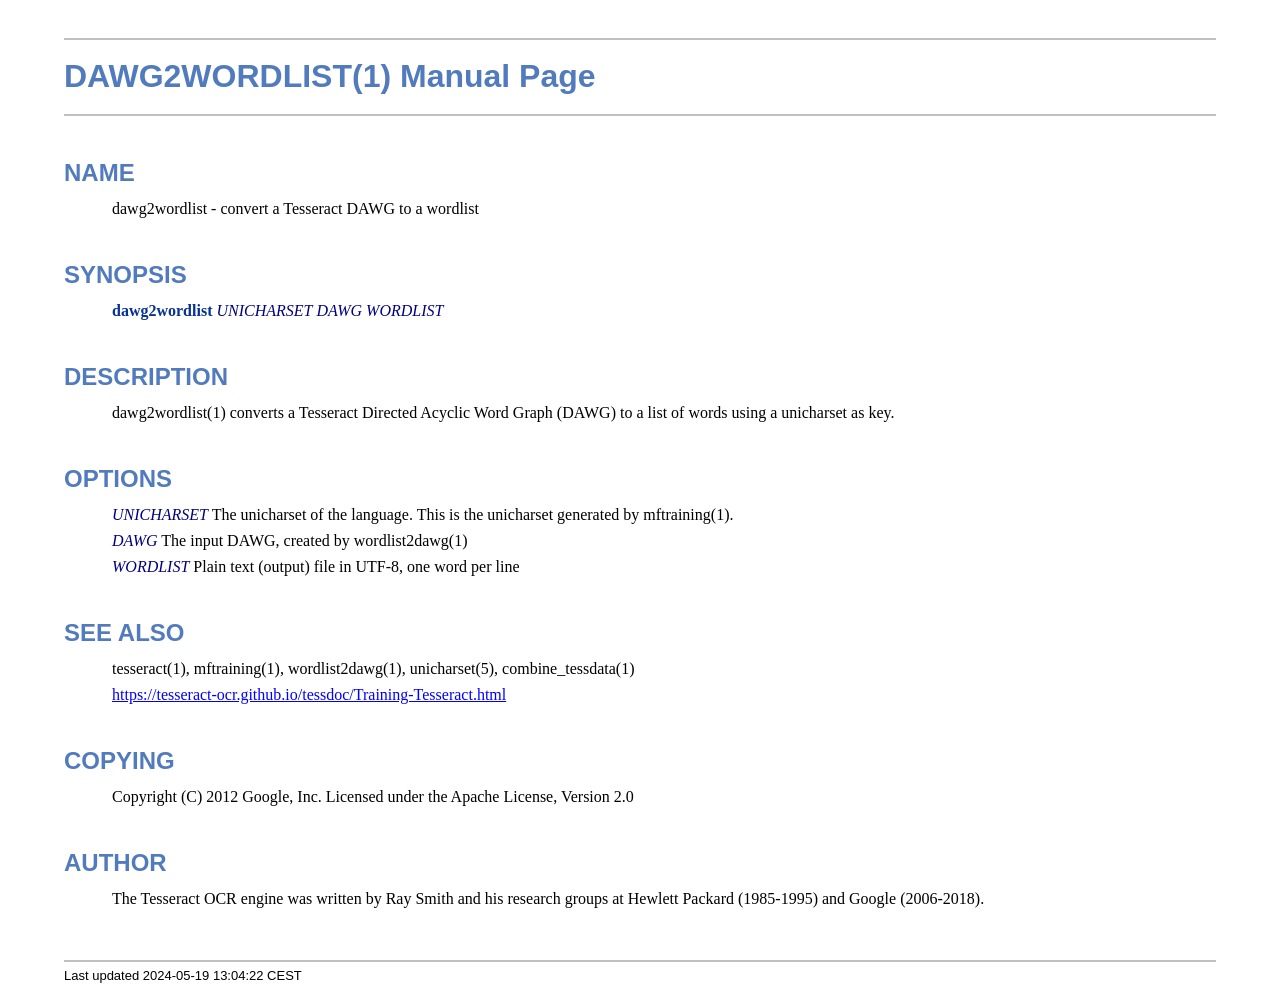
<file: app/assets/tesseract/dawg2wordlist.1.html>
<!DOCTYPE html>
<html lang="en">
<head>
<meta http-equiv="Content-Type" content="text/html; charset=UTF-8">
<meta name="generator" content="AsciiDoc 10.2.0">
<title>DAWG2WORDLIST(1)</title>
<style type="text/css">
/* Shared CSS for AsciiDoc xhtml11 and html5 backends */

/* Default font. */
body {
  font-family: Georgia,serif;
}

/* Title font. */
h1, h2, h3, h4, h5, h6,
div.title, caption.title,
thead, p.table.header,
#toctitle,
#author, #revnumber, #revdate, #revremark,
#footer {
  font-family: Arial,Helvetica,sans-serif;
}

body {
  margin: 1em 5% 1em 5%;
}

a {
  color: blue;
  text-decoration: underline;
}
a:visited {
  color: fuchsia;
}

em {
  font-style: italic;
  color: navy;
}

strong {
  font-weight: bold;
  color: #083194;
}

h1, h2, h3, h4, h5, h6 {
  color: #527bbd;
  margin-top: 1.2em;
  margin-bottom: 0.5em;
  line-height: 1.3;
}

h1, h2, h3 {
  border-bottom: 2px solid silver;
}
h2 {
  padding-top: 0.5em;
}
h3 {
  float: left;
}
h3 + * {
  clear: left;
}
h5 {
  font-size: 1.0em;
}

div.sectionbody {
  margin-left: 0;
}

hr {
  border: 1px solid silver;
}

p {
  margin-top: 0.5em;
  margin-bottom: 0.5em;
}

ul, ol, li > p {
  margin-top: 0;
}
ul > li     { color: #aaa; }
ul > li > * { color: black; }

.monospaced, code, pre {
  font-family: "Courier New", Courier, monospace;
  font-size: inherit;
  color: navy;
  padding: 0;
  margin: 0;
}
pre {
  white-space: pre-wrap;
}

#author {
  color: #527bbd;
  font-weight: bold;
  font-size: 1.1em;
}
#email {
}
#revnumber, #revdate, #revremark {
}

#footer {
  font-size: small;
  border-top: 2px solid silver;
  padding-top: 0.5em;
  margin-top: 4.0em;
}
#footer-text {
  float: left;
  padding-bottom: 0.5em;
}
#footer-badges {
  float: right;
  padding-bottom: 0.5em;
}

#preamble {
  margin-top: 1.5em;
  margin-bottom: 1.5em;
}
div.imageblock, div.exampleblock, div.verseblock,
div.quoteblock, div.literalblock, div.listingblock, div.sidebarblock,
div.admonitionblock {
  margin-top: 1.0em;
  margin-bottom: 1.5em;
}
div.admonitionblock {
  margin-top: 2.0em;
  margin-bottom: 2.0em;
  margin-right: 10%;
  color: #606060;
}

div.content { /* Block element content. */
  padding: 0;
}

/* Block element titles. */
div.title, caption.title {
  color: #527bbd;
  font-weight: bold;
  text-align: left;
  margin-top: 1.0em;
  margin-bottom: 0.5em;
}
div.title + * {
  margin-top: 0;
}

td div.title:first-child {
  margin-top: 0.0em;
}
div.content div.title:first-child {
  margin-top: 0.0em;
}
div.content + div.title {
  margin-top: 0.0em;
}

div.sidebarblock > div.content {
  background: #ffffee;
  border: 1px solid #dddddd;
  border-left: 4px solid #f0f0f0;
  padding: 0.5em;
}

div.listingblock > div.content {
  border: 1px solid #dddddd;
  border-left: 5px solid #f0f0f0;
  background: #f8f8f8;
  padding: 0.5em;
}

div.quoteblock, div.verseblock {
  padding-left: 1.0em;
  margin-left: 1.0em;
  margin-right: 10%;
  border-left: 5px solid #f0f0f0;
  color: #888;
}

div.quoteblock > div.attribution {
  padding-top: 0.5em;
  text-align: right;
}

div.verseblock > pre.content {
  font-family: inherit;
  font-size: inherit;
}
div.verseblock > div.attribution {
  padding-top: 0.75em;
  text-align: left;
}
/* DEPRECATED: Pre version 8.2.7 verse style literal block. */
div.verseblock + div.attribution {
  text-align: left;
}

div.admonitionblock .icon {
  vertical-align: top;
  font-size: 1.1em;
  font-weight: bold;
  text-decoration: underline;
  color: #527bbd;
  padding-right: 0.5em;
}
div.admonitionblock td.content {
  padding-left: 0.5em;
  border-left: 3px solid #dddddd;
}

div.exampleblock > div.content {
  border-left: 3px solid #dddddd;
  padding-left: 0.5em;
}

div.imageblock div.content { padding-left: 0; }
span.image img { border-style: none; vertical-align: text-bottom; }
a.image:visited { color: white; }

dl {
  margin-top: 0.8em;
  margin-bottom: 0.8em;
}
dt {
  margin-top: 0.5em;
  margin-bottom: 0;
  font-style: normal;
  color: navy;
}
dd > *:first-child {
  margin-top: 0.1em;
}

ul, ol {
    list-style-position: outside;
}
ol.arabic {
  list-style-type: decimal;
}
ol.loweralpha {
  list-style-type: lower-alpha;
}
ol.upperalpha {
  list-style-type: upper-alpha;
}
ol.lowerroman {
  list-style-type: lower-roman;
}
ol.upperroman {
  list-style-type: upper-roman;
}

div.compact ul, div.compact ol,
div.compact p, div.compact p,
div.compact div, div.compact div {
  margin-top: 0.1em;
  margin-bottom: 0.1em;
}

tfoot {
  font-weight: bold;
}
td > div.verse {
  white-space: pre;
}

div.hdlist {
  margin-top: 0.8em;
  margin-bottom: 0.8em;
}
div.hdlist tr {
  padding-bottom: 15px;
}
dt.hdlist1.strong, td.hdlist1.strong {
  font-weight: bold;
}
td.hdlist1 {
  vertical-align: top;
  font-style: normal;
  padding-right: 0.8em;
  color: navy;
}
td.hdlist2 {
  vertical-align: top;
}
div.hdlist.compact tr {
  margin: 0;
  padding-bottom: 0;
}

.comment {
  background: yellow;
}

.footnote, .footnoteref {
  font-size: 0.8em;
}

span.footnote, span.footnoteref {
  vertical-align: super;
}

#footnotes {
  margin: 20px 0 20px 0;
  padding: 7px 0 0 0;
}

#footnotes div.footnote {
  margin: 0 0 5px 0;
}

#footnotes hr {
  border: none;
  border-top: 1px solid silver;
  height: 1px;
  text-align: left;
  margin-left: 0;
  width: 20%;
  min-width: 100px;
}

div.colist td {
  padding-right: 0.5em;
  padding-bottom: 0.3em;
  vertical-align: top;
}
div.colist td img {
  margin-top: 0.3em;
}

@media print {
  #footer-badges { display: none; }
}

#toc {
  margin-bottom: 2.5em;
}

#toctitle {
  color: #527bbd;
  font-size: 1.1em;
  font-weight: bold;
  margin-top: 1.0em;
  margin-bottom: 0.1em;
}

div.toclevel0, div.toclevel1, div.toclevel2, div.toclevel3, div.toclevel4 {
  margin-top: 0;
  margin-bottom: 0;
}
div.toclevel2 {
  margin-left: 2em;
  font-size: 0.9em;
}
div.toclevel3 {
  margin-left: 4em;
  font-size: 0.9em;
}
div.toclevel4 {
  margin-left: 6em;
  font-size: 0.9em;
}

span.aqua { color: aqua; }
span.black { color: black; }
span.blue { color: blue; }
span.fuchsia { color: fuchsia; }
span.gray { color: gray; }
span.green { color: green; }
span.lime { color: lime; }
span.maroon { color: maroon; }
span.navy { color: navy; }
span.olive { color: olive; }
span.purple { color: purple; }
span.red { color: red; }
span.silver { color: silver; }
span.teal { color: teal; }
span.white { color: white; }
span.yellow { color: yellow; }

span.aqua-background { background: aqua; }
span.black-background { background: black; }
span.blue-background { background: blue; }
span.fuchsia-background { background: fuchsia; }
span.gray-background { background: gray; }
span.green-background { background: green; }
span.lime-background { background: lime; }
span.maroon-background { background: maroon; }
span.navy-background { background: navy; }
span.olive-background { background: olive; }
span.purple-background { background: purple; }
span.red-background { background: red; }
span.silver-background { background: silver; }
span.teal-background { background: teal; }
span.white-background { background: white; }
span.yellow-background { background: yellow; }

span.big { font-size: 2em; }
span.small { font-size: 0.6em; }

span.underline { text-decoration: underline; }
span.overline { text-decoration: overline; }
span.line-through { text-decoration: line-through; }

div.unbreakable { page-break-inside: avoid; }


/*
 * xhtml11 specific
 *
 * */

div.tableblock {
  margin-top: 1.0em;
  margin-bottom: 1.5em;
}
div.tableblock > table {
  border: 3px solid #527bbd;
}
thead, p.table.header {
  font-weight: bold;
  color: #527bbd;
}
p.table {
  margin-top: 0;
}
/* Because the table frame attribute is overridden by CSS in most browsers. */
div.tableblock > table[frame="void"] {
  border-style: none;
}
div.tableblock > table[frame="hsides"] {
  border-left-style: none;
  border-right-style: none;
}
div.tableblock > table[frame="vsides"] {
  border-top-style: none;
  border-bottom-style: none;
}


/*
 * html5 specific
 *
 * */

table.tableblock {
  margin-top: 1.0em;
  margin-bottom: 1.5em;
}
thead, p.tableblock.header {
  font-weight: bold;
  color: #527bbd;
}
p.tableblock {
  margin-top: 0;
}
table.tableblock {
  border-width: 3px;
  border-spacing: 0px;
  border-style: solid;
  border-color: #527bbd;
  border-collapse: collapse;
}
th.tableblock, td.tableblock {
  border-width: 1px;
  padding: 4px;
  border-style: solid;
  border-color: #527bbd;
}

table.tableblock.frame-topbot {
  border-left-style: hidden;
  border-right-style: hidden;
}
table.tableblock.frame-sides {
  border-top-style: hidden;
  border-bottom-style: hidden;
}
table.tableblock.frame-none {
  border-style: hidden;
}

th.tableblock.halign-left, td.tableblock.halign-left {
  text-align: left;
}
th.tableblock.halign-center, td.tableblock.halign-center {
  text-align: center;
}
th.tableblock.halign-right, td.tableblock.halign-right {
  text-align: right;
}

th.tableblock.valign-top, td.tableblock.valign-top {
  vertical-align: top;
}
th.tableblock.valign-middle, td.tableblock.valign-middle {
  vertical-align: middle;
}
th.tableblock.valign-bottom, td.tableblock.valign-bottom {
  vertical-align: bottom;
}


/*
 * manpage specific
 *
 * */

body.manpage h1 {
  padding-top: 0.5em;
  padding-bottom: 0.5em;
  border-top: 2px solid silver;
  border-bottom: 2px solid silver;
}
body.manpage h2 {
  border-style: none;
}
body.manpage div.sectionbody {
  margin-left: 3em;
}

@media print {
  body.manpage div#toc { display: none; }
}


</style>
<script type="text/javascript">
/*<![CDATA[*/
var asciidoc = {  // Namespace.

/////////////////////////////////////////////////////////////////////
// Table Of Contents generator
/////////////////////////////////////////////////////////////////////

/* Author: Mihai Bazon, September 2002
 * http://students.infoiasi.ro/~mishoo
 *
 * Table Of Content generator
 * Version: 0.4
 *
 * Feel free to use this script under the terms of the GNU General Public
 * License, as long as you do not remove or alter this notice.
 */

 /* modified by Troy D. Hanson, September 2006. License: GPL */
 /* modified by Stuart Rackham, 2006, 2009. License: GPL */

// toclevels = 1..4.
toc: function (toclevels) {

  function getText(el) {
    var text = "";
    for (var i = el.firstChild; i != null; i = i.nextSibling) {
      if (i.nodeType == 3 /* Node.TEXT_NODE */) // IE doesn't speak constants.
        text += i.data;
      else if (i.firstChild != null)
        text += getText(i);
    }
    return text;
  }

  function TocEntry(el, text, toclevel) {
    this.element = el;
    this.text = text;
    this.toclevel = toclevel;
  }

  function tocEntries(el, toclevels) {
    var result = new Array;
    var re = new RegExp('[hH]([1-'+(toclevels+1)+'])');
    // Function that scans the DOM tree for header elements (the DOM2
    // nodeIterator API would be a better technique but not supported by all
    // browsers).
    var iterate = function (el) {
      for (var i = el.firstChild; i != null; i = i.nextSibling) {
        if (i.nodeType == 1 /* Node.ELEMENT_NODE */) {
          var mo = re.exec(i.tagName);
          if (mo && (i.getAttribute("class") || i.getAttribute("className")) != "float") {
            result[result.length] = new TocEntry(i, getText(i), mo[1]-1);
          }
          iterate(i);
        }
      }
    }
    iterate(el);
    return result;
  }

  var toc = document.getElementById("toc");
  if (!toc) {
    return;
  }

  // Delete existing TOC entries in case we're reloading the TOC.
  var tocEntriesToRemove = [];
  var i;
  for (i = 0; i < toc.childNodes.length; i++) {
    var entry = toc.childNodes[i];
    if (entry.nodeName.toLowerCase() == 'div'
     && entry.getAttribute("class")
     && entry.getAttribute("class").match(/^toclevel/))
      tocEntriesToRemove.push(entry);
  }
  for (i = 0; i < tocEntriesToRemove.length; i++) {
    toc.removeChild(tocEntriesToRemove[i]);
  }

  // Rebuild TOC entries.
  var entries = tocEntries(document.getElementById("content"), toclevels);
  for (var i = 0; i < entries.length; ++i) {
    var entry = entries[i];
    if (entry.element.id == "")
      entry.element.id = "_toc_" + i;
    var a = document.createElement("a");
    a.href = "#" + entry.element.id;
    a.appendChild(document.createTextNode(entry.text));
    var div = document.createElement("div");
    div.appendChild(a);
    div.className = "toclevel" + entry.toclevel;
    toc.appendChild(div);
  }
  if (entries.length == 0)
    toc.parentNode.removeChild(toc);
},


/////////////////////////////////////////////////////////////////////
// Footnotes generator
/////////////////////////////////////////////////////////////////////

/* Based on footnote generation code from:
 * http://www.brandspankingnew.net/archive/2005/07/format_footnote.html
 */

footnotes: function () {
  // Delete existing footnote entries in case we're reloading the footnodes.
  var i;
  var noteholder = document.getElementById("footnotes");
  if (!noteholder) {
    return;
  }
  var entriesToRemove = [];
  for (i = 0; i < noteholder.childNodes.length; i++) {
    var entry = noteholder.childNodes[i];
    if (entry.nodeName.toLowerCase() == 'div' && entry.getAttribute("class") == "footnote")
      entriesToRemove.push(entry);
  }
  for (i = 0; i < entriesToRemove.length; i++) {
    noteholder.removeChild(entriesToRemove[i]);
  }

  // Rebuild footnote entries.
  var cont = document.getElementById("content");
  var spans = cont.getElementsByTagName("span");
  var refs = {};
  var n = 0;
  for (i=0; i<spans.length; i++) {
    if (spans[i].className == "footnote") {
      n++;
      var note = spans[i].getAttribute("data-note");
      if (!note) {
        // Use [\s\S] in place of . so multi-line matches work.
        // Because JavaScript has no s (dotall) regex flag.
        note = spans[i].innerHTML.match(/\s*\[([\s\S]*)]\s*/)[1];
        spans[i].innerHTML =
          "[<a id='_footnoteref_" + n + "' href='#_footnote_" + n +
          "' title='View footnote' class='footnote'>" + n + "</a>]";
        spans[i].setAttribute("data-note", note);
      }
      noteholder.innerHTML +=
        "<div class='footnote' id='_footnote_" + n + "'>" +
        "<a href='#_footnoteref_" + n + "' title='Return to text'>" +
        n + "</a>. " + note + "</div>";
      var id =spans[i].getAttribute("id");
      if (id != null) refs["#"+id] = n;
    }
  }
  if (n == 0)
    noteholder.parentNode.removeChild(noteholder);
  else {
    // Process footnoterefs.
    for (i=0; i<spans.length; i++) {
      if (spans[i].className == "footnoteref") {
        var href = spans[i].getElementsByTagName("a")[0].getAttribute("href");
        href = href.match(/#.*/)[0];  // Because IE return full URL.
        n = refs[href];
        spans[i].innerHTML =
          "[<a href='#_footnote_" + n +
          "' title='View footnote' class='footnote'>" + n + "</a>]";
      }
    }
  }
},

install: function(toclevels) {
  var timerId;

  function reinstall() {
    asciidoc.footnotes();
    if (toclevels) {
      asciidoc.toc(toclevels);
    }
  }

  function reinstallAndRemoveTimer() {
    clearInterval(timerId);
    reinstall();
  }

  timerId = setInterval(reinstall, 500);
  if (document.addEventListener)
    document.addEventListener("DOMContentLoaded", reinstallAndRemoveTimer, false);
  else
    window.onload = reinstallAndRemoveTimer;
}

}
asciidoc.install();
/*]]>*/
</script>
</head>
<body class="manpage">
<div id="header">
<h1>
DAWG2WORDLIST(1) Manual Page
</h1>
<h2>NAME</h2>
<div class="sectionbody">
<p>dawg2wordlist -
   convert a Tesseract DAWG to a wordlist
</p>
</div>
</div>
<div id="content">
<div class="sect1">
<h2 id="_synopsis">SYNOPSIS</h2>
<div class="sectionbody">
<div class="paragraph"><p><strong>dawg2wordlist</strong> <em>UNICHARSET</em> <em>DAWG</em> <em>WORDLIST</em></p></div>
</div>
</div>
<div class="sect1">
<h2 id="_description">DESCRIPTION</h2>
<div class="sectionbody">
<div class="paragraph"><p>dawg2wordlist(1) converts a Tesseract Directed Acyclic Word
Graph (DAWG) to a list of words using a unicharset as key.</p></div>
</div>
</div>
<div class="sect1">
<h2 id="_options">OPTIONS</h2>
<div class="sectionbody">
<div class="paragraph"><p><em>UNICHARSET</em>
        The unicharset of the language. This is the unicharset
        generated by mftraining(1).</p></div>
<div class="paragraph"><p><em>DAWG</em>
        The input DAWG, created by wordlist2dawg(1)</p></div>
<div class="paragraph"><p><em>WORDLIST</em>
        Plain text (output) file in UTF-8, one word per line</p></div>
</div>
</div>
<div class="sect1">
<h2 id="_see_also">SEE ALSO</h2>
<div class="sectionbody">
<div class="paragraph"><p>tesseract(1), mftraining(1), wordlist2dawg(1), unicharset(5),
combine_tessdata(1)</p></div>
<div class="paragraph"><p><a href="https://tesseract-ocr.github.io/tessdoc/Training-Tesseract.html">https://tesseract-ocr.github.io/tessdoc/Training-Tesseract.html</a></p></div>
</div>
</div>
<div class="sect1">
<h2 id="_copying">COPYING</h2>
<div class="sectionbody">
<div class="paragraph"><p>Copyright (C) 2012 Google, Inc.
Licensed under the Apache License, Version 2.0</p></div>
</div>
</div>
<div class="sect1">
<h2 id="_author">AUTHOR</h2>
<div class="sectionbody">
<div class="paragraph"><p>The Tesseract OCR engine was written by Ray Smith and his research groups
at Hewlett Packard (1985-1995) and Google (2006-2018).</p></div>
</div>
</div>
</div>
<div id="footnotes"><hr></div>
<div id="footer">
<div id="footer-text">
Last updated
 2024-05-19 13:04:22 CEST
</div>
</div>
</body>
</html>
</file>
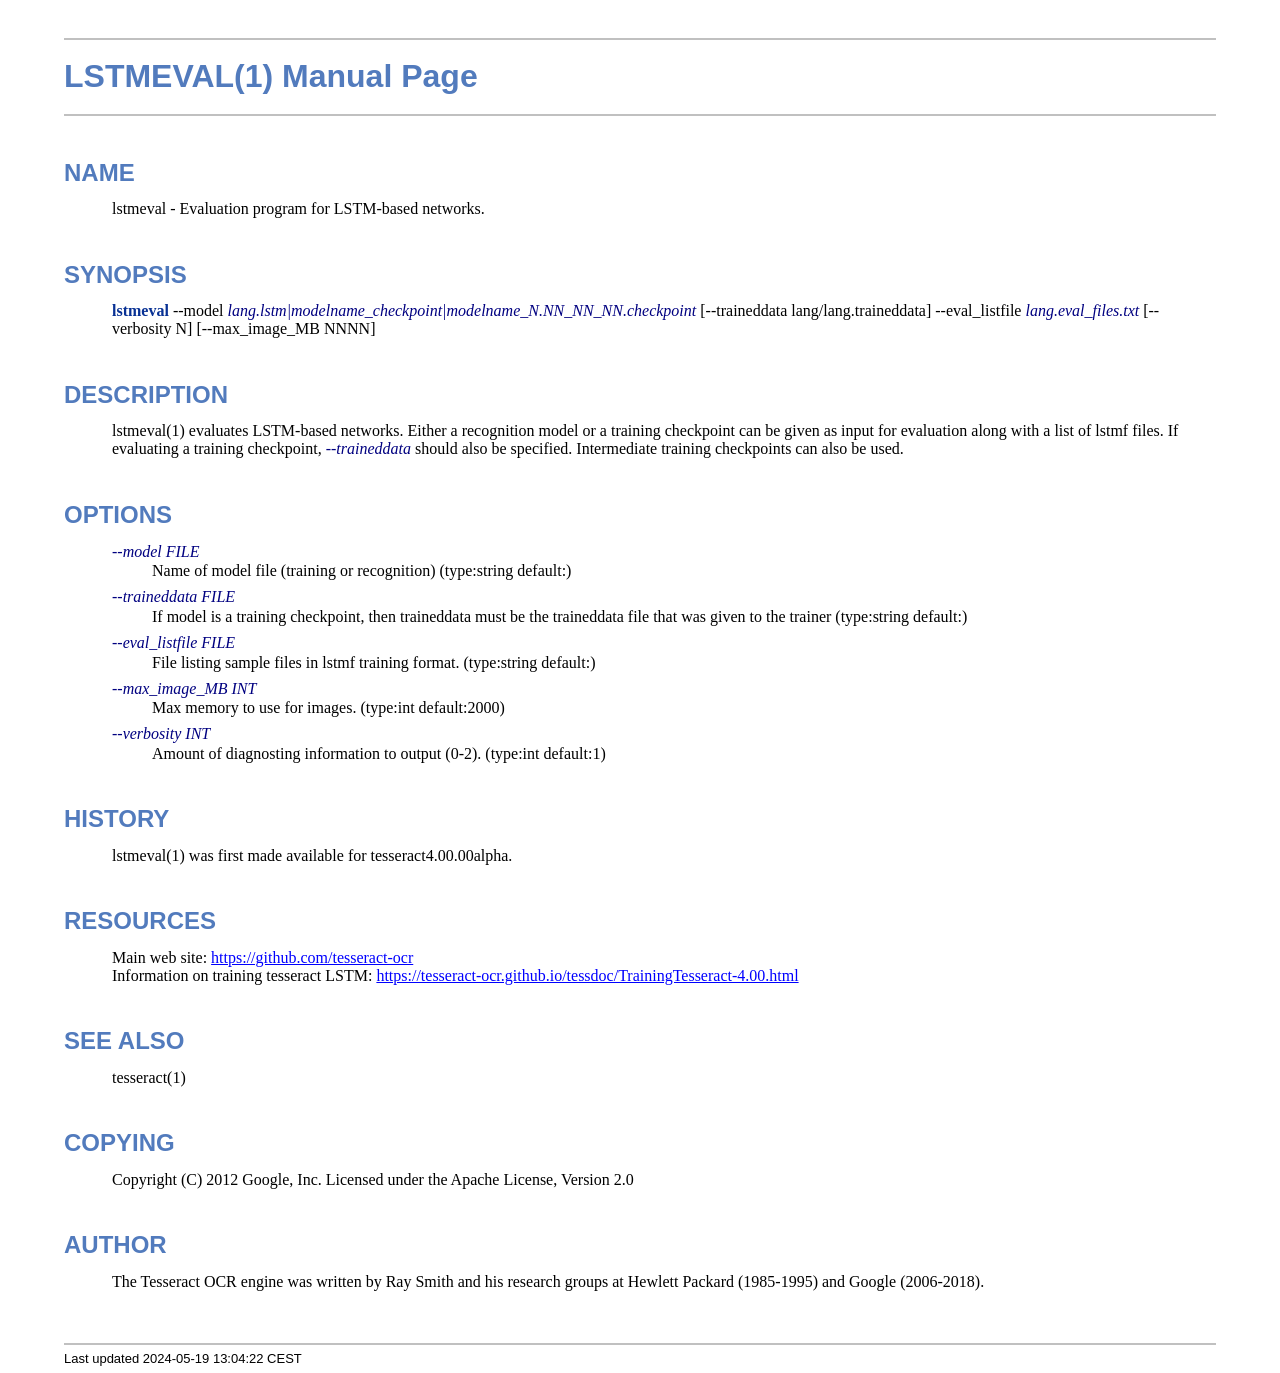
<file: app/assets/tesseract/lstmeval.1.html>
<!DOCTYPE html>
<html lang="en">
<head>
<meta http-equiv="Content-Type" content="text/html; charset=UTF-8">
<meta name="generator" content="AsciiDoc 10.2.0">
<title>LSTMEVAL(1)</title>
<style type="text/css">
/* Shared CSS for AsciiDoc xhtml11 and html5 backends */

/* Default font. */
body {
  font-family: Georgia,serif;
}

/* Title font. */
h1, h2, h3, h4, h5, h6,
div.title, caption.title,
thead, p.table.header,
#toctitle,
#author, #revnumber, #revdate, #revremark,
#footer {
  font-family: Arial,Helvetica,sans-serif;
}

body {
  margin: 1em 5% 1em 5%;
}

a {
  color: blue;
  text-decoration: underline;
}
a:visited {
  color: fuchsia;
}

em {
  font-style: italic;
  color: navy;
}

strong {
  font-weight: bold;
  color: #083194;
}

h1, h2, h3, h4, h5, h6 {
  color: #527bbd;
  margin-top: 1.2em;
  margin-bottom: 0.5em;
  line-height: 1.3;
}

h1, h2, h3 {
  border-bottom: 2px solid silver;
}
h2 {
  padding-top: 0.5em;
}
h3 {
  float: left;
}
h3 + * {
  clear: left;
}
h5 {
  font-size: 1.0em;
}

div.sectionbody {
  margin-left: 0;
}

hr {
  border: 1px solid silver;
}

p {
  margin-top: 0.5em;
  margin-bottom: 0.5em;
}

ul, ol, li > p {
  margin-top: 0;
}
ul > li     { color: #aaa; }
ul > li > * { color: black; }

.monospaced, code, pre {
  font-family: "Courier New", Courier, monospace;
  font-size: inherit;
  color: navy;
  padding: 0;
  margin: 0;
}
pre {
  white-space: pre-wrap;
}

#author {
  color: #527bbd;
  font-weight: bold;
  font-size: 1.1em;
}
#email {
}
#revnumber, #revdate, #revremark {
}

#footer {
  font-size: small;
  border-top: 2px solid silver;
  padding-top: 0.5em;
  margin-top: 4.0em;
}
#footer-text {
  float: left;
  padding-bottom: 0.5em;
}
#footer-badges {
  float: right;
  padding-bottom: 0.5em;
}

#preamble {
  margin-top: 1.5em;
  margin-bottom: 1.5em;
}
div.imageblock, div.exampleblock, div.verseblock,
div.quoteblock, div.literalblock, div.listingblock, div.sidebarblock,
div.admonitionblock {
  margin-top: 1.0em;
  margin-bottom: 1.5em;
}
div.admonitionblock {
  margin-top: 2.0em;
  margin-bottom: 2.0em;
  margin-right: 10%;
  color: #606060;
}

div.content { /* Block element content. */
  padding: 0;
}

/* Block element titles. */
div.title, caption.title {
  color: #527bbd;
  font-weight: bold;
  text-align: left;
  margin-top: 1.0em;
  margin-bottom: 0.5em;
}
div.title + * {
  margin-top: 0;
}

td div.title:first-child {
  margin-top: 0.0em;
}
div.content div.title:first-child {
  margin-top: 0.0em;
}
div.content + div.title {
  margin-top: 0.0em;
}

div.sidebarblock > div.content {
  background: #ffffee;
  border: 1px solid #dddddd;
  border-left: 4px solid #f0f0f0;
  padding: 0.5em;
}

div.listingblock > div.content {
  border: 1px solid #dddddd;
  border-left: 5px solid #f0f0f0;
  background: #f8f8f8;
  padding: 0.5em;
}

div.quoteblock, div.verseblock {
  padding-left: 1.0em;
  margin-left: 1.0em;
  margin-right: 10%;
  border-left: 5px solid #f0f0f0;
  color: #888;
}

div.quoteblock > div.attribution {
  padding-top: 0.5em;
  text-align: right;
}

div.verseblock > pre.content {
  font-family: inherit;
  font-size: inherit;
}
div.verseblock > div.attribution {
  padding-top: 0.75em;
  text-align: left;
}
/* DEPRECATED: Pre version 8.2.7 verse style literal block. */
div.verseblock + div.attribution {
  text-align: left;
}

div.admonitionblock .icon {
  vertical-align: top;
  font-size: 1.1em;
  font-weight: bold;
  text-decoration: underline;
  color: #527bbd;
  padding-right: 0.5em;
}
div.admonitionblock td.content {
  padding-left: 0.5em;
  border-left: 3px solid #dddddd;
}

div.exampleblock > div.content {
  border-left: 3px solid #dddddd;
  padding-left: 0.5em;
}

div.imageblock div.content { padding-left: 0; }
span.image img { border-style: none; vertical-align: text-bottom; }
a.image:visited { color: white; }

dl {
  margin-top: 0.8em;
  margin-bottom: 0.8em;
}
dt {
  margin-top: 0.5em;
  margin-bottom: 0;
  font-style: normal;
  color: navy;
}
dd > *:first-child {
  margin-top: 0.1em;
}

ul, ol {
    list-style-position: outside;
}
ol.arabic {
  list-style-type: decimal;
}
ol.loweralpha {
  list-style-type: lower-alpha;
}
ol.upperalpha {
  list-style-type: upper-alpha;
}
ol.lowerroman {
  list-style-type: lower-roman;
}
ol.upperroman {
  list-style-type: upper-roman;
}

div.compact ul, div.compact ol,
div.compact p, div.compact p,
div.compact div, div.compact div {
  margin-top: 0.1em;
  margin-bottom: 0.1em;
}

tfoot {
  font-weight: bold;
}
td > div.verse {
  white-space: pre;
}

div.hdlist {
  margin-top: 0.8em;
  margin-bottom: 0.8em;
}
div.hdlist tr {
  padding-bottom: 15px;
}
dt.hdlist1.strong, td.hdlist1.strong {
  font-weight: bold;
}
td.hdlist1 {
  vertical-align: top;
  font-style: normal;
  padding-right: 0.8em;
  color: navy;
}
td.hdlist2 {
  vertical-align: top;
}
div.hdlist.compact tr {
  margin: 0;
  padding-bottom: 0;
}

.comment {
  background: yellow;
}

.footnote, .footnoteref {
  font-size: 0.8em;
}

span.footnote, span.footnoteref {
  vertical-align: super;
}

#footnotes {
  margin: 20px 0 20px 0;
  padding: 7px 0 0 0;
}

#footnotes div.footnote {
  margin: 0 0 5px 0;
}

#footnotes hr {
  border: none;
  border-top: 1px solid silver;
  height: 1px;
  text-align: left;
  margin-left: 0;
  width: 20%;
  min-width: 100px;
}

div.colist td {
  padding-right: 0.5em;
  padding-bottom: 0.3em;
  vertical-align: top;
}
div.colist td img {
  margin-top: 0.3em;
}

@media print {
  #footer-badges { display: none; }
}

#toc {
  margin-bottom: 2.5em;
}

#toctitle {
  color: #527bbd;
  font-size: 1.1em;
  font-weight: bold;
  margin-top: 1.0em;
  margin-bottom: 0.1em;
}

div.toclevel0, div.toclevel1, div.toclevel2, div.toclevel3, div.toclevel4 {
  margin-top: 0;
  margin-bottom: 0;
}
div.toclevel2 {
  margin-left: 2em;
  font-size: 0.9em;
}
div.toclevel3 {
  margin-left: 4em;
  font-size: 0.9em;
}
div.toclevel4 {
  margin-left: 6em;
  font-size: 0.9em;
}

span.aqua { color: aqua; }
span.black { color: black; }
span.blue { color: blue; }
span.fuchsia { color: fuchsia; }
span.gray { color: gray; }
span.green { color: green; }
span.lime { color: lime; }
span.maroon { color: maroon; }
span.navy { color: navy; }
span.olive { color: olive; }
span.purple { color: purple; }
span.red { color: red; }
span.silver { color: silver; }
span.teal { color: teal; }
span.white { color: white; }
span.yellow { color: yellow; }

span.aqua-background { background: aqua; }
span.black-background { background: black; }
span.blue-background { background: blue; }
span.fuchsia-background { background: fuchsia; }
span.gray-background { background: gray; }
span.green-background { background: green; }
span.lime-background { background: lime; }
span.maroon-background { background: maroon; }
span.navy-background { background: navy; }
span.olive-background { background: olive; }
span.purple-background { background: purple; }
span.red-background { background: red; }
span.silver-background { background: silver; }
span.teal-background { background: teal; }
span.white-background { background: white; }
span.yellow-background { background: yellow; }

span.big { font-size: 2em; }
span.small { font-size: 0.6em; }

span.underline { text-decoration: underline; }
span.overline { text-decoration: overline; }
span.line-through { text-decoration: line-through; }

div.unbreakable { page-break-inside: avoid; }


/*
 * xhtml11 specific
 *
 * */

div.tableblock {
  margin-top: 1.0em;
  margin-bottom: 1.5em;
}
div.tableblock > table {
  border: 3px solid #527bbd;
}
thead, p.table.header {
  font-weight: bold;
  color: #527bbd;
}
p.table {
  margin-top: 0;
}
/* Because the table frame attribute is overridden by CSS in most browsers. */
div.tableblock > table[frame="void"] {
  border-style: none;
}
div.tableblock > table[frame="hsides"] {
  border-left-style: none;
  border-right-style: none;
}
div.tableblock > table[frame="vsides"] {
  border-top-style: none;
  border-bottom-style: none;
}


/*
 * html5 specific
 *
 * */

table.tableblock {
  margin-top: 1.0em;
  margin-bottom: 1.5em;
}
thead, p.tableblock.header {
  font-weight: bold;
  color: #527bbd;
}
p.tableblock {
  margin-top: 0;
}
table.tableblock {
  border-width: 3px;
  border-spacing: 0px;
  border-style: solid;
  border-color: #527bbd;
  border-collapse: collapse;
}
th.tableblock, td.tableblock {
  border-width: 1px;
  padding: 4px;
  border-style: solid;
  border-color: #527bbd;
}

table.tableblock.frame-topbot {
  border-left-style: hidden;
  border-right-style: hidden;
}
table.tableblock.frame-sides {
  border-top-style: hidden;
  border-bottom-style: hidden;
}
table.tableblock.frame-none {
  border-style: hidden;
}

th.tableblock.halign-left, td.tableblock.halign-left {
  text-align: left;
}
th.tableblock.halign-center, td.tableblock.halign-center {
  text-align: center;
}
th.tableblock.halign-right, td.tableblock.halign-right {
  text-align: right;
}

th.tableblock.valign-top, td.tableblock.valign-top {
  vertical-align: top;
}
th.tableblock.valign-middle, td.tableblock.valign-middle {
  vertical-align: middle;
}
th.tableblock.valign-bottom, td.tableblock.valign-bottom {
  vertical-align: bottom;
}


/*
 * manpage specific
 *
 * */

body.manpage h1 {
  padding-top: 0.5em;
  padding-bottom: 0.5em;
  border-top: 2px solid silver;
  border-bottom: 2px solid silver;
}
body.manpage h2 {
  border-style: none;
}
body.manpage div.sectionbody {
  margin-left: 3em;
}

@media print {
  body.manpage div#toc { display: none; }
}


</style>
<script type="text/javascript">
/*<![CDATA[*/
var asciidoc = {  // Namespace.

/////////////////////////////////////////////////////////////////////
// Table Of Contents generator
/////////////////////////////////////////////////////////////////////

/* Author: Mihai Bazon, September 2002
 * http://students.infoiasi.ro/~mishoo
 *
 * Table Of Content generator
 * Version: 0.4
 *
 * Feel free to use this script under the terms of the GNU General Public
 * License, as long as you do not remove or alter this notice.
 */

 /* modified by Troy D. Hanson, September 2006. License: GPL */
 /* modified by Stuart Rackham, 2006, 2009. License: GPL */

// toclevels = 1..4.
toc: function (toclevels) {

  function getText(el) {
    var text = "";
    for (var i = el.firstChild; i != null; i = i.nextSibling) {
      if (i.nodeType == 3 /* Node.TEXT_NODE */) // IE doesn't speak constants.
        text += i.data;
      else if (i.firstChild != null)
        text += getText(i);
    }
    return text;
  }

  function TocEntry(el, text, toclevel) {
    this.element = el;
    this.text = text;
    this.toclevel = toclevel;
  }

  function tocEntries(el, toclevels) {
    var result = new Array;
    var re = new RegExp('[hH]([1-'+(toclevels+1)+'])');
    // Function that scans the DOM tree for header elements (the DOM2
    // nodeIterator API would be a better technique but not supported by all
    // browsers).
    var iterate = function (el) {
      for (var i = el.firstChild; i != null; i = i.nextSibling) {
        if (i.nodeType == 1 /* Node.ELEMENT_NODE */) {
          var mo = re.exec(i.tagName);
          if (mo && (i.getAttribute("class") || i.getAttribute("className")) != "float") {
            result[result.length] = new TocEntry(i, getText(i), mo[1]-1);
          }
          iterate(i);
        }
      }
    }
    iterate(el);
    return result;
  }

  var toc = document.getElementById("toc");
  if (!toc) {
    return;
  }

  // Delete existing TOC entries in case we're reloading the TOC.
  var tocEntriesToRemove = [];
  var i;
  for (i = 0; i < toc.childNodes.length; i++) {
    var entry = toc.childNodes[i];
    if (entry.nodeName.toLowerCase() == 'div'
     && entry.getAttribute("class")
     && entry.getAttribute("class").match(/^toclevel/))
      tocEntriesToRemove.push(entry);
  }
  for (i = 0; i < tocEntriesToRemove.length; i++) {
    toc.removeChild(tocEntriesToRemove[i]);
  }

  // Rebuild TOC entries.
  var entries = tocEntries(document.getElementById("content"), toclevels);
  for (var i = 0; i < entries.length; ++i) {
    var entry = entries[i];
    if (entry.element.id == "")
      entry.element.id = "_toc_" + i;
    var a = document.createElement("a");
    a.href = "#" + entry.element.id;
    a.appendChild(document.createTextNode(entry.text));
    var div = document.createElement("div");
    div.appendChild(a);
    div.className = "toclevel" + entry.toclevel;
    toc.appendChild(div);
  }
  if (entries.length == 0)
    toc.parentNode.removeChild(toc);
},


/////////////////////////////////////////////////////////////////////
// Footnotes generator
/////////////////////////////////////////////////////////////////////

/* Based on footnote generation code from:
 * http://www.brandspankingnew.net/archive/2005/07/format_footnote.html
 */

footnotes: function () {
  // Delete existing footnote entries in case we're reloading the footnodes.
  var i;
  var noteholder = document.getElementById("footnotes");
  if (!noteholder) {
    return;
  }
  var entriesToRemove = [];
  for (i = 0; i < noteholder.childNodes.length; i++) {
    var entry = noteholder.childNodes[i];
    if (entry.nodeName.toLowerCase() == 'div' && entry.getAttribute("class") == "footnote")
      entriesToRemove.push(entry);
  }
  for (i = 0; i < entriesToRemove.length; i++) {
    noteholder.removeChild(entriesToRemove[i]);
  }

  // Rebuild footnote entries.
  var cont = document.getElementById("content");
  var spans = cont.getElementsByTagName("span");
  var refs = {};
  var n = 0;
  for (i=0; i<spans.length; i++) {
    if (spans[i].className == "footnote") {
      n++;
      var note = spans[i].getAttribute("data-note");
      if (!note) {
        // Use [\s\S] in place of . so multi-line matches work.
        // Because JavaScript has no s (dotall) regex flag.
        note = spans[i].innerHTML.match(/\s*\[([\s\S]*)]\s*/)[1];
        spans[i].innerHTML =
          "[<a id='_footnoteref_" + n + "' href='#_footnote_" + n +
          "' title='View footnote' class='footnote'>" + n + "</a>]";
        spans[i].setAttribute("data-note", note);
      }
      noteholder.innerHTML +=
        "<div class='footnote' id='_footnote_" + n + "'>" +
        "<a href='#_footnoteref_" + n + "' title='Return to text'>" +
        n + "</a>. " + note + "</div>";
      var id =spans[i].getAttribute("id");
      if (id != null) refs["#"+id] = n;
    }
  }
  if (n == 0)
    noteholder.parentNode.removeChild(noteholder);
  else {
    // Process footnoterefs.
    for (i=0; i<spans.length; i++) {
      if (spans[i].className == "footnoteref") {
        var href = spans[i].getElementsByTagName("a")[0].getAttribute("href");
        href = href.match(/#.*/)[0];  // Because IE return full URL.
        n = refs[href];
        spans[i].innerHTML =
          "[<a href='#_footnote_" + n +
          "' title='View footnote' class='footnote'>" + n + "</a>]";
      }
    }
  }
},

install: function(toclevels) {
  var timerId;

  function reinstall() {
    asciidoc.footnotes();
    if (toclevels) {
      asciidoc.toc(toclevels);
    }
  }

  function reinstallAndRemoveTimer() {
    clearInterval(timerId);
    reinstall();
  }

  timerId = setInterval(reinstall, 500);
  if (document.addEventListener)
    document.addEventListener("DOMContentLoaded", reinstallAndRemoveTimer, false);
  else
    window.onload = reinstallAndRemoveTimer;
}

}
asciidoc.install();
/*]]>*/
</script>
</head>
<body class="manpage">
<div id="header">
<h1>
LSTMEVAL(1) Manual Page
</h1>
<h2>NAME</h2>
<div class="sectionbody">
<p>lstmeval -
   Evaluation program for LSTM-based networks.
</p>
</div>
</div>
<div id="content">
<div class="sect1">
<h2 id="_synopsis">SYNOPSIS</h2>
<div class="sectionbody">
<div class="paragraph"><p><strong>lstmeval</strong> --model <em>lang.lstm|modelname_checkpoint|modelname_N.NN_NN_NN.checkpoint</em> [--traineddata lang/lang.traineddata] --eval_listfile <em>lang.eval_files.txt</em> [--verbosity N] [--max_image_MB NNNN]</p></div>
</div>
</div>
<div class="sect1">
<h2 id="_description">DESCRIPTION</h2>
<div class="sectionbody">
<div class="paragraph"><p>lstmeval(1) evaluates LSTM-based networks. Either a recognition model or a training checkpoint can be given as input for evaluation along with a list of lstmf files. If evaluating a training checkpoint, <em>--traineddata</em> should also be specified. Intermediate training checkpoints can also be used.</p></div>
</div>
</div>
<div class="sect1">
<h2 id="_options">OPTIONS</h2>
<div class="sectionbody">
<div class="dlist"><dl>
<dt class="hdlist1">
<em>--model  FILE</em>
</dt>
<dd>
<p>
  Name of model file (training or recognition)  (type:string default:)
</p>
</dd>
<dt class="hdlist1">
<em>--traineddata  FILE</em>
</dt>
<dd>
<p>
  If model is a training checkpoint, then traineddata must be the traineddata file that was given to the trainer  (type:string default:)
</p>
</dd>
<dt class="hdlist1">
<em>--eval_listfile  FILE</em>
</dt>
<dd>
<p>
  File listing sample files in lstmf training format.  (type:string default:)
</p>
</dd>
<dt class="hdlist1">
<em>--max_image_MB  INT</em>
</dt>
<dd>
<p>
  Max memory to use for images.  (type:int default:2000)
</p>
</dd>
<dt class="hdlist1">
<em>--verbosity  INT</em>
</dt>
<dd>
<p>
  Amount of diagnosting information to output (0-2).  (type:int default:1)
</p>
</dd>
</dl></div>
</div>
</div>
<div class="sect1">
<h2 id="_history">HISTORY</h2>
<div class="sectionbody">
<div class="paragraph"><p>lstmeval(1) was first made available for tesseract4.00.00alpha.</p></div>
</div>
</div>
<div class="sect1">
<h2 id="_resources">RESOURCES</h2>
<div class="sectionbody">
<div class="paragraph"><p>Main web site: <a href="https://github.com/tesseract-ocr">https://github.com/tesseract-ocr</a><br>
Information on training tesseract LSTM: <a href="https://tesseract-ocr.github.io/tessdoc/TrainingTesseract-4.00.html">https://tesseract-ocr.github.io/tessdoc/TrainingTesseract-4.00.html</a></p></div>
</div>
</div>
<div class="sect1">
<h2 id="_see_also">SEE ALSO</h2>
<div class="sectionbody">
<div class="paragraph"><p>tesseract(1)</p></div>
</div>
</div>
<div class="sect1">
<h2 id="_copying">COPYING</h2>
<div class="sectionbody">
<div class="paragraph"><p>Copyright (C) 2012 Google, Inc.
Licensed under the Apache License, Version 2.0</p></div>
</div>
</div>
<div class="sect1">
<h2 id="_author">AUTHOR</h2>
<div class="sectionbody">
<div class="paragraph"><p>The Tesseract OCR engine was written by Ray Smith and his research groups
at Hewlett Packard (1985-1995) and Google (2006-2018).</p></div>
</div>
</div>
</div>
<div id="footnotes"><hr></div>
<div id="footer">
<div id="footer-text">
Last updated
 2024-05-19 13:04:22 CEST
</div>
</div>
</body>
</html>
</file>
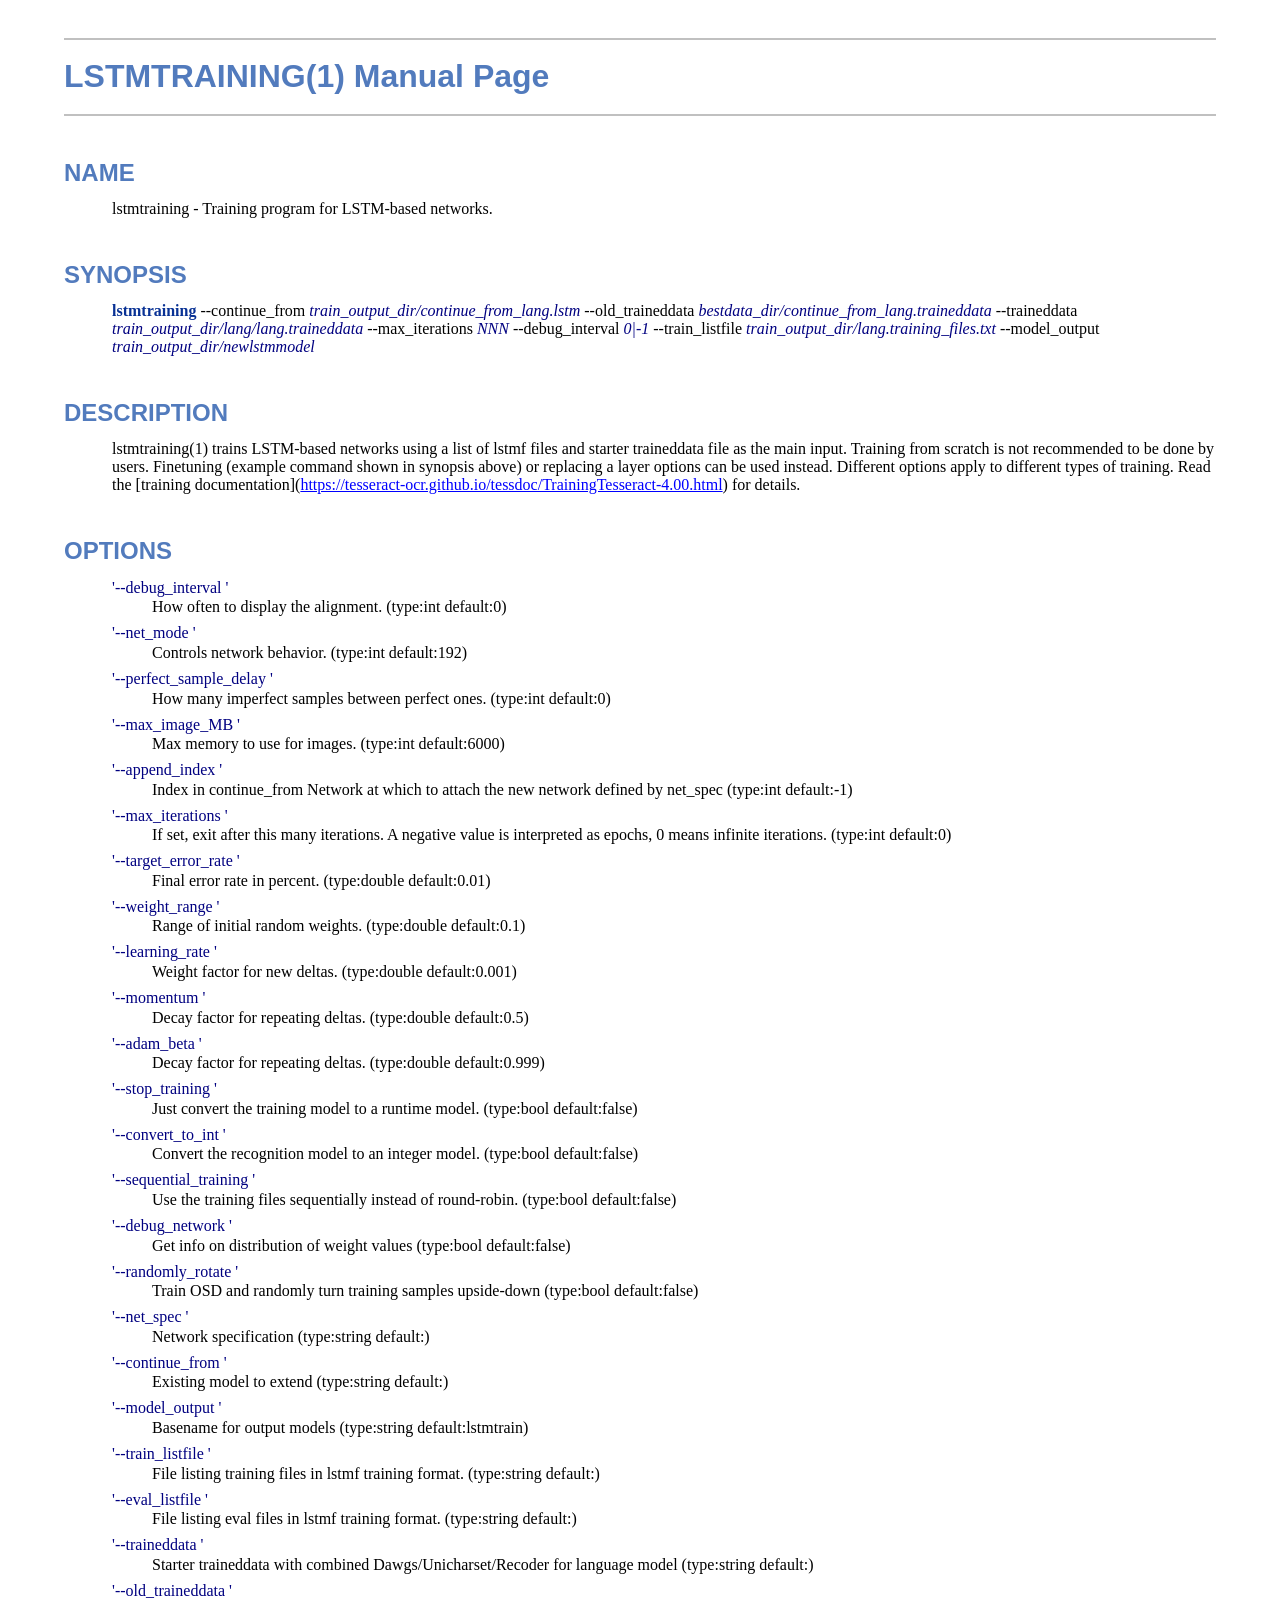
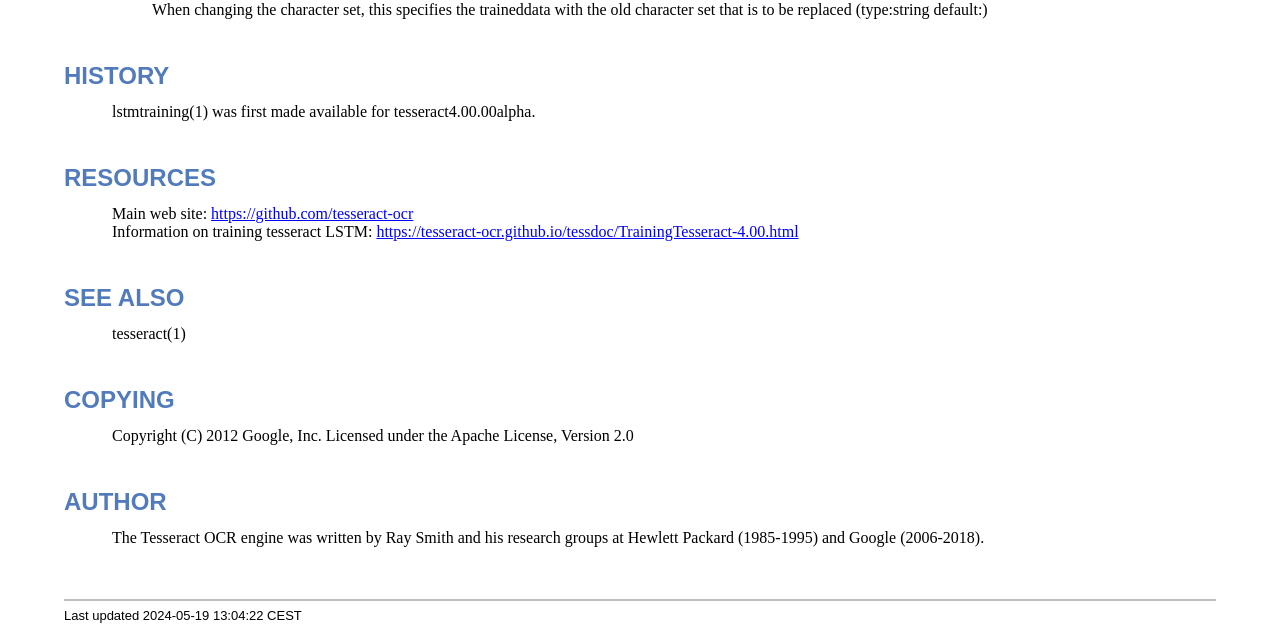
<file: app/assets/tesseract/lstmtraining.1.html>
<!DOCTYPE html>
<html lang="en">
<head>
<meta http-equiv="Content-Type" content="text/html; charset=UTF-8">
<meta name="generator" content="AsciiDoc 10.2.0">
<title>LSTMTRAINING(1)</title>
<style type="text/css">
/* Shared CSS for AsciiDoc xhtml11 and html5 backends */

/* Default font. */
body {
  font-family: Georgia,serif;
}

/* Title font. */
h1, h2, h3, h4, h5, h6,
div.title, caption.title,
thead, p.table.header,
#toctitle,
#author, #revnumber, #revdate, #revremark,
#footer {
  font-family: Arial,Helvetica,sans-serif;
}

body {
  margin: 1em 5% 1em 5%;
}

a {
  color: blue;
  text-decoration: underline;
}
a:visited {
  color: fuchsia;
}

em {
  font-style: italic;
  color: navy;
}

strong {
  font-weight: bold;
  color: #083194;
}

h1, h2, h3, h4, h5, h6 {
  color: #527bbd;
  margin-top: 1.2em;
  margin-bottom: 0.5em;
  line-height: 1.3;
}

h1, h2, h3 {
  border-bottom: 2px solid silver;
}
h2 {
  padding-top: 0.5em;
}
h3 {
  float: left;
}
h3 + * {
  clear: left;
}
h5 {
  font-size: 1.0em;
}

div.sectionbody {
  margin-left: 0;
}

hr {
  border: 1px solid silver;
}

p {
  margin-top: 0.5em;
  margin-bottom: 0.5em;
}

ul, ol, li > p {
  margin-top: 0;
}
ul > li     { color: #aaa; }
ul > li > * { color: black; }

.monospaced, code, pre {
  font-family: "Courier New", Courier, monospace;
  font-size: inherit;
  color: navy;
  padding: 0;
  margin: 0;
}
pre {
  white-space: pre-wrap;
}

#author {
  color: #527bbd;
  font-weight: bold;
  font-size: 1.1em;
}
#email {
}
#revnumber, #revdate, #revremark {
}

#footer {
  font-size: small;
  border-top: 2px solid silver;
  padding-top: 0.5em;
  margin-top: 4.0em;
}
#footer-text {
  float: left;
  padding-bottom: 0.5em;
}
#footer-badges {
  float: right;
  padding-bottom: 0.5em;
}

#preamble {
  margin-top: 1.5em;
  margin-bottom: 1.5em;
}
div.imageblock, div.exampleblock, div.verseblock,
div.quoteblock, div.literalblock, div.listingblock, div.sidebarblock,
div.admonitionblock {
  margin-top: 1.0em;
  margin-bottom: 1.5em;
}
div.admonitionblock {
  margin-top: 2.0em;
  margin-bottom: 2.0em;
  margin-right: 10%;
  color: #606060;
}

div.content { /* Block element content. */
  padding: 0;
}

/* Block element titles. */
div.title, caption.title {
  color: #527bbd;
  font-weight: bold;
  text-align: left;
  margin-top: 1.0em;
  margin-bottom: 0.5em;
}
div.title + * {
  margin-top: 0;
}

td div.title:first-child {
  margin-top: 0.0em;
}
div.content div.title:first-child {
  margin-top: 0.0em;
}
div.content + div.title {
  margin-top: 0.0em;
}

div.sidebarblock > div.content {
  background: #ffffee;
  border: 1px solid #dddddd;
  border-left: 4px solid #f0f0f0;
  padding: 0.5em;
}

div.listingblock > div.content {
  border: 1px solid #dddddd;
  border-left: 5px solid #f0f0f0;
  background: #f8f8f8;
  padding: 0.5em;
}

div.quoteblock, div.verseblock {
  padding-left: 1.0em;
  margin-left: 1.0em;
  margin-right: 10%;
  border-left: 5px solid #f0f0f0;
  color: #888;
}

div.quoteblock > div.attribution {
  padding-top: 0.5em;
  text-align: right;
}

div.verseblock > pre.content {
  font-family: inherit;
  font-size: inherit;
}
div.verseblock > div.attribution {
  padding-top: 0.75em;
  text-align: left;
}
/* DEPRECATED: Pre version 8.2.7 verse style literal block. */
div.verseblock + div.attribution {
  text-align: left;
}

div.admonitionblock .icon {
  vertical-align: top;
  font-size: 1.1em;
  font-weight: bold;
  text-decoration: underline;
  color: #527bbd;
  padding-right: 0.5em;
}
div.admonitionblock td.content {
  padding-left: 0.5em;
  border-left: 3px solid #dddddd;
}

div.exampleblock > div.content {
  border-left: 3px solid #dddddd;
  padding-left: 0.5em;
}

div.imageblock div.content { padding-left: 0; }
span.image img { border-style: none; vertical-align: text-bottom; }
a.image:visited { color: white; }

dl {
  margin-top: 0.8em;
  margin-bottom: 0.8em;
}
dt {
  margin-top: 0.5em;
  margin-bottom: 0;
  font-style: normal;
  color: navy;
}
dd > *:first-child {
  margin-top: 0.1em;
}

ul, ol {
    list-style-position: outside;
}
ol.arabic {
  list-style-type: decimal;
}
ol.loweralpha {
  list-style-type: lower-alpha;
}
ol.upperalpha {
  list-style-type: upper-alpha;
}
ol.lowerroman {
  list-style-type: lower-roman;
}
ol.upperroman {
  list-style-type: upper-roman;
}

div.compact ul, div.compact ol,
div.compact p, div.compact p,
div.compact div, div.compact div {
  margin-top: 0.1em;
  margin-bottom: 0.1em;
}

tfoot {
  font-weight: bold;
}
td > div.verse {
  white-space: pre;
}

div.hdlist {
  margin-top: 0.8em;
  margin-bottom: 0.8em;
}
div.hdlist tr {
  padding-bottom: 15px;
}
dt.hdlist1.strong, td.hdlist1.strong {
  font-weight: bold;
}
td.hdlist1 {
  vertical-align: top;
  font-style: normal;
  padding-right: 0.8em;
  color: navy;
}
td.hdlist2 {
  vertical-align: top;
}
div.hdlist.compact tr {
  margin: 0;
  padding-bottom: 0;
}

.comment {
  background: yellow;
}

.footnote, .footnoteref {
  font-size: 0.8em;
}

span.footnote, span.footnoteref {
  vertical-align: super;
}

#footnotes {
  margin: 20px 0 20px 0;
  padding: 7px 0 0 0;
}

#footnotes div.footnote {
  margin: 0 0 5px 0;
}

#footnotes hr {
  border: none;
  border-top: 1px solid silver;
  height: 1px;
  text-align: left;
  margin-left: 0;
  width: 20%;
  min-width: 100px;
}

div.colist td {
  padding-right: 0.5em;
  padding-bottom: 0.3em;
  vertical-align: top;
}
div.colist td img {
  margin-top: 0.3em;
}

@media print {
  #footer-badges { display: none; }
}

#toc {
  margin-bottom: 2.5em;
}

#toctitle {
  color: #527bbd;
  font-size: 1.1em;
  font-weight: bold;
  margin-top: 1.0em;
  margin-bottom: 0.1em;
}

div.toclevel0, div.toclevel1, div.toclevel2, div.toclevel3, div.toclevel4 {
  margin-top: 0;
  margin-bottom: 0;
}
div.toclevel2 {
  margin-left: 2em;
  font-size: 0.9em;
}
div.toclevel3 {
  margin-left: 4em;
  font-size: 0.9em;
}
div.toclevel4 {
  margin-left: 6em;
  font-size: 0.9em;
}

span.aqua { color: aqua; }
span.black { color: black; }
span.blue { color: blue; }
span.fuchsia { color: fuchsia; }
span.gray { color: gray; }
span.green { color: green; }
span.lime { color: lime; }
span.maroon { color: maroon; }
span.navy { color: navy; }
span.olive { color: olive; }
span.purple { color: purple; }
span.red { color: red; }
span.silver { color: silver; }
span.teal { color: teal; }
span.white { color: white; }
span.yellow { color: yellow; }

span.aqua-background { background: aqua; }
span.black-background { background: black; }
span.blue-background { background: blue; }
span.fuchsia-background { background: fuchsia; }
span.gray-background { background: gray; }
span.green-background { background: green; }
span.lime-background { background: lime; }
span.maroon-background { background: maroon; }
span.navy-background { background: navy; }
span.olive-background { background: olive; }
span.purple-background { background: purple; }
span.red-background { background: red; }
span.silver-background { background: silver; }
span.teal-background { background: teal; }
span.white-background { background: white; }
span.yellow-background { background: yellow; }

span.big { font-size: 2em; }
span.small { font-size: 0.6em; }

span.underline { text-decoration: underline; }
span.overline { text-decoration: overline; }
span.line-through { text-decoration: line-through; }

div.unbreakable { page-break-inside: avoid; }


/*
 * xhtml11 specific
 *
 * */

div.tableblock {
  margin-top: 1.0em;
  margin-bottom: 1.5em;
}
div.tableblock > table {
  border: 3px solid #527bbd;
}
thead, p.table.header {
  font-weight: bold;
  color: #527bbd;
}
p.table {
  margin-top: 0;
}
/* Because the table frame attribute is overridden by CSS in most browsers. */
div.tableblock > table[frame="void"] {
  border-style: none;
}
div.tableblock > table[frame="hsides"] {
  border-left-style: none;
  border-right-style: none;
}
div.tableblock > table[frame="vsides"] {
  border-top-style: none;
  border-bottom-style: none;
}


/*
 * html5 specific
 *
 * */

table.tableblock {
  margin-top: 1.0em;
  margin-bottom: 1.5em;
}
thead, p.tableblock.header {
  font-weight: bold;
  color: #527bbd;
}
p.tableblock {
  margin-top: 0;
}
table.tableblock {
  border-width: 3px;
  border-spacing: 0px;
  border-style: solid;
  border-color: #527bbd;
  border-collapse: collapse;
}
th.tableblock, td.tableblock {
  border-width: 1px;
  padding: 4px;
  border-style: solid;
  border-color: #527bbd;
}

table.tableblock.frame-topbot {
  border-left-style: hidden;
  border-right-style: hidden;
}
table.tableblock.frame-sides {
  border-top-style: hidden;
  border-bottom-style: hidden;
}
table.tableblock.frame-none {
  border-style: hidden;
}

th.tableblock.halign-left, td.tableblock.halign-left {
  text-align: left;
}
th.tableblock.halign-center, td.tableblock.halign-center {
  text-align: center;
}
th.tableblock.halign-right, td.tableblock.halign-right {
  text-align: right;
}

th.tableblock.valign-top, td.tableblock.valign-top {
  vertical-align: top;
}
th.tableblock.valign-middle, td.tableblock.valign-middle {
  vertical-align: middle;
}
th.tableblock.valign-bottom, td.tableblock.valign-bottom {
  vertical-align: bottom;
}


/*
 * manpage specific
 *
 * */

body.manpage h1 {
  padding-top: 0.5em;
  padding-bottom: 0.5em;
  border-top: 2px solid silver;
  border-bottom: 2px solid silver;
}
body.manpage h2 {
  border-style: none;
}
body.manpage div.sectionbody {
  margin-left: 3em;
}

@media print {
  body.manpage div#toc { display: none; }
}


</style>
<script type="text/javascript">
/*<![CDATA[*/
var asciidoc = {  // Namespace.

/////////////////////////////////////////////////////////////////////
// Table Of Contents generator
/////////////////////////////////////////////////////////////////////

/* Author: Mihai Bazon, September 2002
 * http://students.infoiasi.ro/~mishoo
 *
 * Table Of Content generator
 * Version: 0.4
 *
 * Feel free to use this script under the terms of the GNU General Public
 * License, as long as you do not remove or alter this notice.
 */

 /* modified by Troy D. Hanson, September 2006. License: GPL */
 /* modified by Stuart Rackham, 2006, 2009. License: GPL */

// toclevels = 1..4.
toc: function (toclevels) {

  function getText(el) {
    var text = "";
    for (var i = el.firstChild; i != null; i = i.nextSibling) {
      if (i.nodeType == 3 /* Node.TEXT_NODE */) // IE doesn't speak constants.
        text += i.data;
      else if (i.firstChild != null)
        text += getText(i);
    }
    return text;
  }

  function TocEntry(el, text, toclevel) {
    this.element = el;
    this.text = text;
    this.toclevel = toclevel;
  }

  function tocEntries(el, toclevels) {
    var result = new Array;
    var re = new RegExp('[hH]([1-'+(toclevels+1)+'])');
    // Function that scans the DOM tree for header elements (the DOM2
    // nodeIterator API would be a better technique but not supported by all
    // browsers).
    var iterate = function (el) {
      for (var i = el.firstChild; i != null; i = i.nextSibling) {
        if (i.nodeType == 1 /* Node.ELEMENT_NODE */) {
          var mo = re.exec(i.tagName);
          if (mo && (i.getAttribute("class") || i.getAttribute("className")) != "float") {
            result[result.length] = new TocEntry(i, getText(i), mo[1]-1);
          }
          iterate(i);
        }
      }
    }
    iterate(el);
    return result;
  }

  var toc = document.getElementById("toc");
  if (!toc) {
    return;
  }

  // Delete existing TOC entries in case we're reloading the TOC.
  var tocEntriesToRemove = [];
  var i;
  for (i = 0; i < toc.childNodes.length; i++) {
    var entry = toc.childNodes[i];
    if (entry.nodeName.toLowerCase() == 'div'
     && entry.getAttribute("class")
     && entry.getAttribute("class").match(/^toclevel/))
      tocEntriesToRemove.push(entry);
  }
  for (i = 0; i < tocEntriesToRemove.length; i++) {
    toc.removeChild(tocEntriesToRemove[i]);
  }

  // Rebuild TOC entries.
  var entries = tocEntries(document.getElementById("content"), toclevels);
  for (var i = 0; i < entries.length; ++i) {
    var entry = entries[i];
    if (entry.element.id == "")
      entry.element.id = "_toc_" + i;
    var a = document.createElement("a");
    a.href = "#" + entry.element.id;
    a.appendChild(document.createTextNode(entry.text));
    var div = document.createElement("div");
    div.appendChild(a);
    div.className = "toclevel" + entry.toclevel;
    toc.appendChild(div);
  }
  if (entries.length == 0)
    toc.parentNode.removeChild(toc);
},


/////////////////////////////////////////////////////////////////////
// Footnotes generator
/////////////////////////////////////////////////////////////////////

/* Based on footnote generation code from:
 * http://www.brandspankingnew.net/archive/2005/07/format_footnote.html
 */

footnotes: function () {
  // Delete existing footnote entries in case we're reloading the footnodes.
  var i;
  var noteholder = document.getElementById("footnotes");
  if (!noteholder) {
    return;
  }
  var entriesToRemove = [];
  for (i = 0; i < noteholder.childNodes.length; i++) {
    var entry = noteholder.childNodes[i];
    if (entry.nodeName.toLowerCase() == 'div' && entry.getAttribute("class") == "footnote")
      entriesToRemove.push(entry);
  }
  for (i = 0; i < entriesToRemove.length; i++) {
    noteholder.removeChild(entriesToRemove[i]);
  }

  // Rebuild footnote entries.
  var cont = document.getElementById("content");
  var spans = cont.getElementsByTagName("span");
  var refs = {};
  var n = 0;
  for (i=0; i<spans.length; i++) {
    if (spans[i].className == "footnote") {
      n++;
      var note = spans[i].getAttribute("data-note");
      if (!note) {
        // Use [\s\S] in place of . so multi-line matches work.
        // Because JavaScript has no s (dotall) regex flag.
        note = spans[i].innerHTML.match(/\s*\[([\s\S]*)]\s*/)[1];
        spans[i].innerHTML =
          "[<a id='_footnoteref_" + n + "' href='#_footnote_" + n +
          "' title='View footnote' class='footnote'>" + n + "</a>]";
        spans[i].setAttribute("data-note", note);
      }
      noteholder.innerHTML +=
        "<div class='footnote' id='_footnote_" + n + "'>" +
        "<a href='#_footnoteref_" + n + "' title='Return to text'>" +
        n + "</a>. " + note + "</div>";
      var id =spans[i].getAttribute("id");
      if (id != null) refs["#"+id] = n;
    }
  }
  if (n == 0)
    noteholder.parentNode.removeChild(noteholder);
  else {
    // Process footnoterefs.
    for (i=0; i<spans.length; i++) {
      if (spans[i].className == "footnoteref") {
        var href = spans[i].getElementsByTagName("a")[0].getAttribute("href");
        href = href.match(/#.*/)[0];  // Because IE return full URL.
        n = refs[href];
        spans[i].innerHTML =
          "[<a href='#_footnote_" + n +
          "' title='View footnote' class='footnote'>" + n + "</a>]";
      }
    }
  }
},

install: function(toclevels) {
  var timerId;

  function reinstall() {
    asciidoc.footnotes();
    if (toclevels) {
      asciidoc.toc(toclevels);
    }
  }

  function reinstallAndRemoveTimer() {
    clearInterval(timerId);
    reinstall();
  }

  timerId = setInterval(reinstall, 500);
  if (document.addEventListener)
    document.addEventListener("DOMContentLoaded", reinstallAndRemoveTimer, false);
  else
    window.onload = reinstallAndRemoveTimer;
}

}
asciidoc.install();
/*]]>*/
</script>
</head>
<body class="manpage">
<div id="header">
<h1>
LSTMTRAINING(1) Manual Page
</h1>
<h2>NAME</h2>
<div class="sectionbody">
<p>lstmtraining -
   Training program for LSTM-based networks.
</p>
</div>
</div>
<div id="content">
<div class="sect1">
<h2 id="_synopsis">SYNOPSIS</h2>
<div class="sectionbody">
<div class="paragraph"><p><strong>lstmtraining</strong>
  --continue_from  <em>train_output_dir/continue_from_lang.lstm</em>
  --old_traineddata <em>bestdata_dir/continue_from_lang.traineddata</em>
  --traineddata   <em>train_output_dir/lang/lang.traineddata</em>
  --max_iterations <em>NNN</em>
  --debug_interval <em>0|-1</em>
  --train_listfile <em>train_output_dir/lang.training_files.txt</em>
  --model_output  <em>train_output_dir/newlstmmodel</em></p></div>
</div>
</div>
<div class="sect1">
<h2 id="_description">DESCRIPTION</h2>
<div class="sectionbody">
<div class="paragraph"><p>lstmtraining(1)  trains LSTM-based networks using a list of lstmf files and starter traineddata file as the main input. Training from scratch is not recommended to be done by users. Finetuning (example command shown in synopsis above) or replacing a layer options can be used instead. Different options apply to different types of training.
Read the [training documentation](<a href="https://tesseract-ocr.github.io/tessdoc/TrainingTesseract-4.00.html">https://tesseract-ocr.github.io/tessdoc/TrainingTesseract-4.00.html</a>) for details.</p></div>
</div>
</div>
<div class="sect1">
<h2 id="_options">OPTIONS</h2>
<div class="sectionbody">
<div class="dlist"><dl>
<dt class="hdlist1">
'--debug_interval  '
</dt>
<dd>
<p>
  How often to display the alignment.  (type:int default:0)
</p>
</dd>
<dt class="hdlist1">
'--net_mode  '
</dt>
<dd>
<p>
  Controls network behavior.  (type:int default:192)
</p>
</dd>
<dt class="hdlist1">
'--perfect_sample_delay  '
</dt>
<dd>
<p>
  How many imperfect samples between perfect ones.  (type:int default:0)
</p>
</dd>
<dt class="hdlist1">
'--max_image_MB  '
</dt>
<dd>
<p>
  Max memory to use for images.  (type:int default:6000)
</p>
</dd>
<dt class="hdlist1">
'--append_index  '
</dt>
<dd>
<p>
  Index in continue_from Network at which to attach the new network defined by net_spec  (type:int default:-1)
</p>
</dd>
<dt class="hdlist1">
'--max_iterations  '
</dt>
<dd>
<p>
  If set, exit after this many iterations. A negative value is interpreted as epochs, 0 means infinite iterations.  (type:int default:0)
</p>
</dd>
<dt class="hdlist1">
'--target_error_rate  '
</dt>
<dd>
<p>
  Final error rate in percent.  (type:double default:0.01)
</p>
</dd>
<dt class="hdlist1">
'--weight_range  '
</dt>
<dd>
<p>
  Range of initial random weights.  (type:double default:0.1)
</p>
</dd>
<dt class="hdlist1">
'--learning_rate  '
</dt>
<dd>
<p>
  Weight factor for new deltas.  (type:double default:0.001)
</p>
</dd>
<dt class="hdlist1">
'--momentum  '
</dt>
<dd>
<p>
  Decay factor for repeating deltas.  (type:double default:0.5)
</p>
</dd>
<dt class="hdlist1">
'--adam_beta  '
</dt>
<dd>
<p>
  Decay factor for repeating deltas.  (type:double default:0.999)
</p>
</dd>
<dt class="hdlist1">
'--stop_training  '
</dt>
<dd>
<p>
  Just convert the training model to a runtime model.  (type:bool default:false)
</p>
</dd>
<dt class="hdlist1">
'--convert_to_int  '
</dt>
<dd>
<p>
  Convert the recognition model to an integer model.  (type:bool default:false)
</p>
</dd>
<dt class="hdlist1">
'--sequential_training  '
</dt>
<dd>
<p>
  Use the training files sequentially instead of round-robin.  (type:bool default:false)
</p>
</dd>
<dt class="hdlist1">
'--debug_network  '
</dt>
<dd>
<p>
  Get info on distribution of weight values  (type:bool default:false)
</p>
</dd>
<dt class="hdlist1">
'--randomly_rotate  '
</dt>
<dd>
<p>
  Train OSD and randomly turn training samples upside-down  (type:bool default:false)
</p>
</dd>
<dt class="hdlist1">
'--net_spec  '
</dt>
<dd>
<p>
  Network specification  (type:string default:)
</p>
</dd>
<dt class="hdlist1">
'--continue_from  '
</dt>
<dd>
<p>
  Existing model to extend  (type:string default:)
</p>
</dd>
<dt class="hdlist1">
'--model_output  '
</dt>
<dd>
<p>
  Basename for output models  (type:string default:lstmtrain)
</p>
</dd>
<dt class="hdlist1">
'--train_listfile  '
</dt>
<dd>
<p>
  File listing training files in lstmf training format.  (type:string default:)
</p>
</dd>
<dt class="hdlist1">
'--eval_listfile  '
</dt>
<dd>
<p>
  File listing eval files in lstmf training format.  (type:string default:)
</p>
</dd>
<dt class="hdlist1">
'--traineddata  '
</dt>
<dd>
<p>
  Starter traineddata with combined Dawgs/Unicharset/Recoder for language model  (type:string default:)
</p>
</dd>
<dt class="hdlist1">
'--old_traineddata  '
</dt>
<dd>
<p>
  When changing the character set, this specifies the traineddata with the old character set that is to be replaced  (type:string default:)
</p>
</dd>
</dl></div>
</div>
</div>
<div class="sect1">
<h2 id="_history">HISTORY</h2>
<div class="sectionbody">
<div class="paragraph"><p>lstmtraining(1) was first made available for tesseract4.00.00alpha.</p></div>
</div>
</div>
<div class="sect1">
<h2 id="_resources">RESOURCES</h2>
<div class="sectionbody">
<div class="paragraph"><p>Main web site: <a href="https://github.com/tesseract-ocr">https://github.com/tesseract-ocr</a><br>
Information on training tesseract LSTM: <a href="https://tesseract-ocr.github.io/tessdoc/TrainingTesseract-4.00.html">https://tesseract-ocr.github.io/tessdoc/TrainingTesseract-4.00.html</a></p></div>
</div>
</div>
<div class="sect1">
<h2 id="_see_also">SEE ALSO</h2>
<div class="sectionbody">
<div class="paragraph"><p>tesseract(1)</p></div>
</div>
</div>
<div class="sect1">
<h2 id="_copying">COPYING</h2>
<div class="sectionbody">
<div class="paragraph"><p>Copyright (C) 2012 Google, Inc.
Licensed under the Apache License, Version 2.0</p></div>
</div>
</div>
<div class="sect1">
<h2 id="_author">AUTHOR</h2>
<div class="sectionbody">
<div class="paragraph"><p>The Tesseract OCR engine was written by Ray Smith and his research groups
at Hewlett Packard (1985-1995) and Google (2006-2018).</p></div>
</div>
</div>
</div>
<div id="footnotes"><hr></div>
<div id="footer">
<div id="footer-text">
Last updated
 2024-05-19 13:04:22 CEST
</div>
</div>
</body>
</html>
</file>
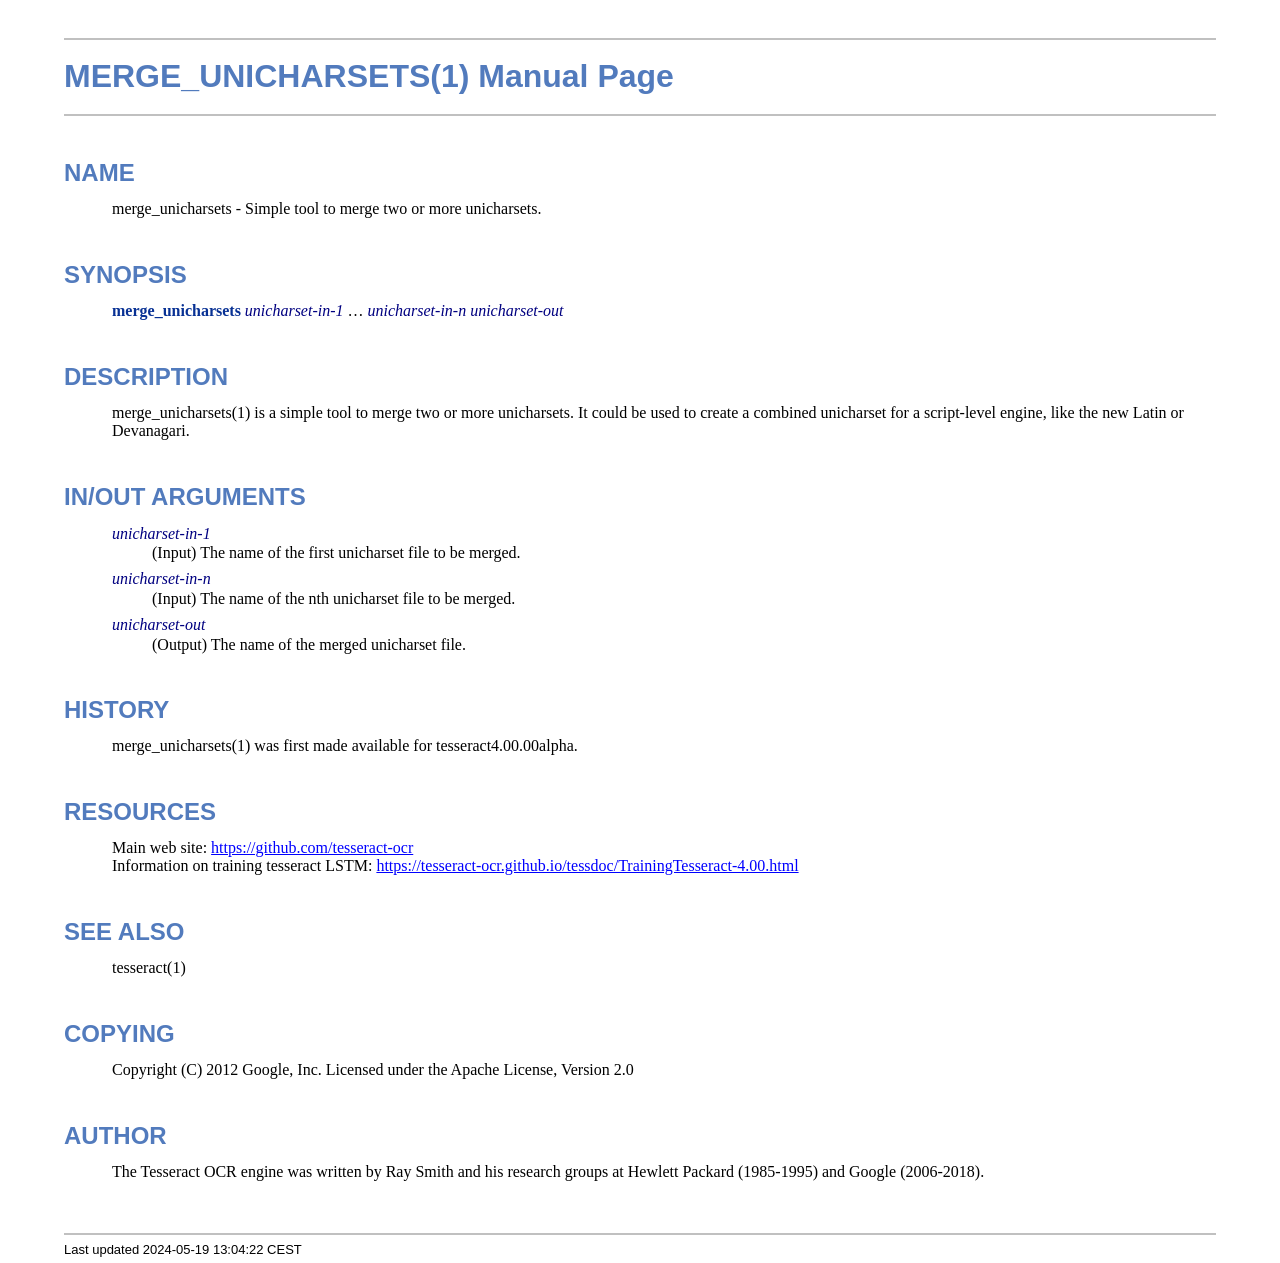
<file: app/assets/tesseract/merge_unicharsets.1.html>
<!DOCTYPE html>
<html lang="en">
<head>
<meta http-equiv="Content-Type" content="text/html; charset=UTF-8">
<meta name="generator" content="AsciiDoc 10.2.0">
<title>MERGE_UNICHARSETS(1)</title>
<style type="text/css">
/* Shared CSS for AsciiDoc xhtml11 and html5 backends */

/* Default font. */
body {
  font-family: Georgia,serif;
}

/* Title font. */
h1, h2, h3, h4, h5, h6,
div.title, caption.title,
thead, p.table.header,
#toctitle,
#author, #revnumber, #revdate, #revremark,
#footer {
  font-family: Arial,Helvetica,sans-serif;
}

body {
  margin: 1em 5% 1em 5%;
}

a {
  color: blue;
  text-decoration: underline;
}
a:visited {
  color: fuchsia;
}

em {
  font-style: italic;
  color: navy;
}

strong {
  font-weight: bold;
  color: #083194;
}

h1, h2, h3, h4, h5, h6 {
  color: #527bbd;
  margin-top: 1.2em;
  margin-bottom: 0.5em;
  line-height: 1.3;
}

h1, h2, h3 {
  border-bottom: 2px solid silver;
}
h2 {
  padding-top: 0.5em;
}
h3 {
  float: left;
}
h3 + * {
  clear: left;
}
h5 {
  font-size: 1.0em;
}

div.sectionbody {
  margin-left: 0;
}

hr {
  border: 1px solid silver;
}

p {
  margin-top: 0.5em;
  margin-bottom: 0.5em;
}

ul, ol, li > p {
  margin-top: 0;
}
ul > li     { color: #aaa; }
ul > li > * { color: black; }

.monospaced, code, pre {
  font-family: "Courier New", Courier, monospace;
  font-size: inherit;
  color: navy;
  padding: 0;
  margin: 0;
}
pre {
  white-space: pre-wrap;
}

#author {
  color: #527bbd;
  font-weight: bold;
  font-size: 1.1em;
}
#email {
}
#revnumber, #revdate, #revremark {
}

#footer {
  font-size: small;
  border-top: 2px solid silver;
  padding-top: 0.5em;
  margin-top: 4.0em;
}
#footer-text {
  float: left;
  padding-bottom: 0.5em;
}
#footer-badges {
  float: right;
  padding-bottom: 0.5em;
}

#preamble {
  margin-top: 1.5em;
  margin-bottom: 1.5em;
}
div.imageblock, div.exampleblock, div.verseblock,
div.quoteblock, div.literalblock, div.listingblock, div.sidebarblock,
div.admonitionblock {
  margin-top: 1.0em;
  margin-bottom: 1.5em;
}
div.admonitionblock {
  margin-top: 2.0em;
  margin-bottom: 2.0em;
  margin-right: 10%;
  color: #606060;
}

div.content { /* Block element content. */
  padding: 0;
}

/* Block element titles. */
div.title, caption.title {
  color: #527bbd;
  font-weight: bold;
  text-align: left;
  margin-top: 1.0em;
  margin-bottom: 0.5em;
}
div.title + * {
  margin-top: 0;
}

td div.title:first-child {
  margin-top: 0.0em;
}
div.content div.title:first-child {
  margin-top: 0.0em;
}
div.content + div.title {
  margin-top: 0.0em;
}

div.sidebarblock > div.content {
  background: #ffffee;
  border: 1px solid #dddddd;
  border-left: 4px solid #f0f0f0;
  padding: 0.5em;
}

div.listingblock > div.content {
  border: 1px solid #dddddd;
  border-left: 5px solid #f0f0f0;
  background: #f8f8f8;
  padding: 0.5em;
}

div.quoteblock, div.verseblock {
  padding-left: 1.0em;
  margin-left: 1.0em;
  margin-right: 10%;
  border-left: 5px solid #f0f0f0;
  color: #888;
}

div.quoteblock > div.attribution {
  padding-top: 0.5em;
  text-align: right;
}

div.verseblock > pre.content {
  font-family: inherit;
  font-size: inherit;
}
div.verseblock > div.attribution {
  padding-top: 0.75em;
  text-align: left;
}
/* DEPRECATED: Pre version 8.2.7 verse style literal block. */
div.verseblock + div.attribution {
  text-align: left;
}

div.admonitionblock .icon {
  vertical-align: top;
  font-size: 1.1em;
  font-weight: bold;
  text-decoration: underline;
  color: #527bbd;
  padding-right: 0.5em;
}
div.admonitionblock td.content {
  padding-left: 0.5em;
  border-left: 3px solid #dddddd;
}

div.exampleblock > div.content {
  border-left: 3px solid #dddddd;
  padding-left: 0.5em;
}

div.imageblock div.content { padding-left: 0; }
span.image img { border-style: none; vertical-align: text-bottom; }
a.image:visited { color: white; }

dl {
  margin-top: 0.8em;
  margin-bottom: 0.8em;
}
dt {
  margin-top: 0.5em;
  margin-bottom: 0;
  font-style: normal;
  color: navy;
}
dd > *:first-child {
  margin-top: 0.1em;
}

ul, ol {
    list-style-position: outside;
}
ol.arabic {
  list-style-type: decimal;
}
ol.loweralpha {
  list-style-type: lower-alpha;
}
ol.upperalpha {
  list-style-type: upper-alpha;
}
ol.lowerroman {
  list-style-type: lower-roman;
}
ol.upperroman {
  list-style-type: upper-roman;
}

div.compact ul, div.compact ol,
div.compact p, div.compact p,
div.compact div, div.compact div {
  margin-top: 0.1em;
  margin-bottom: 0.1em;
}

tfoot {
  font-weight: bold;
}
td > div.verse {
  white-space: pre;
}

div.hdlist {
  margin-top: 0.8em;
  margin-bottom: 0.8em;
}
div.hdlist tr {
  padding-bottom: 15px;
}
dt.hdlist1.strong, td.hdlist1.strong {
  font-weight: bold;
}
td.hdlist1 {
  vertical-align: top;
  font-style: normal;
  padding-right: 0.8em;
  color: navy;
}
td.hdlist2 {
  vertical-align: top;
}
div.hdlist.compact tr {
  margin: 0;
  padding-bottom: 0;
}

.comment {
  background: yellow;
}

.footnote, .footnoteref {
  font-size: 0.8em;
}

span.footnote, span.footnoteref {
  vertical-align: super;
}

#footnotes {
  margin: 20px 0 20px 0;
  padding: 7px 0 0 0;
}

#footnotes div.footnote {
  margin: 0 0 5px 0;
}

#footnotes hr {
  border: none;
  border-top: 1px solid silver;
  height: 1px;
  text-align: left;
  margin-left: 0;
  width: 20%;
  min-width: 100px;
}

div.colist td {
  padding-right: 0.5em;
  padding-bottom: 0.3em;
  vertical-align: top;
}
div.colist td img {
  margin-top: 0.3em;
}

@media print {
  #footer-badges { display: none; }
}

#toc {
  margin-bottom: 2.5em;
}

#toctitle {
  color: #527bbd;
  font-size: 1.1em;
  font-weight: bold;
  margin-top: 1.0em;
  margin-bottom: 0.1em;
}

div.toclevel0, div.toclevel1, div.toclevel2, div.toclevel3, div.toclevel4 {
  margin-top: 0;
  margin-bottom: 0;
}
div.toclevel2 {
  margin-left: 2em;
  font-size: 0.9em;
}
div.toclevel3 {
  margin-left: 4em;
  font-size: 0.9em;
}
div.toclevel4 {
  margin-left: 6em;
  font-size: 0.9em;
}

span.aqua { color: aqua; }
span.black { color: black; }
span.blue { color: blue; }
span.fuchsia { color: fuchsia; }
span.gray { color: gray; }
span.green { color: green; }
span.lime { color: lime; }
span.maroon { color: maroon; }
span.navy { color: navy; }
span.olive { color: olive; }
span.purple { color: purple; }
span.red { color: red; }
span.silver { color: silver; }
span.teal { color: teal; }
span.white { color: white; }
span.yellow { color: yellow; }

span.aqua-background { background: aqua; }
span.black-background { background: black; }
span.blue-background { background: blue; }
span.fuchsia-background { background: fuchsia; }
span.gray-background { background: gray; }
span.green-background { background: green; }
span.lime-background { background: lime; }
span.maroon-background { background: maroon; }
span.navy-background { background: navy; }
span.olive-background { background: olive; }
span.purple-background { background: purple; }
span.red-background { background: red; }
span.silver-background { background: silver; }
span.teal-background { background: teal; }
span.white-background { background: white; }
span.yellow-background { background: yellow; }

span.big { font-size: 2em; }
span.small { font-size: 0.6em; }

span.underline { text-decoration: underline; }
span.overline { text-decoration: overline; }
span.line-through { text-decoration: line-through; }

div.unbreakable { page-break-inside: avoid; }


/*
 * xhtml11 specific
 *
 * */

div.tableblock {
  margin-top: 1.0em;
  margin-bottom: 1.5em;
}
div.tableblock > table {
  border: 3px solid #527bbd;
}
thead, p.table.header {
  font-weight: bold;
  color: #527bbd;
}
p.table {
  margin-top: 0;
}
/* Because the table frame attribute is overridden by CSS in most browsers. */
div.tableblock > table[frame="void"] {
  border-style: none;
}
div.tableblock > table[frame="hsides"] {
  border-left-style: none;
  border-right-style: none;
}
div.tableblock > table[frame="vsides"] {
  border-top-style: none;
  border-bottom-style: none;
}


/*
 * html5 specific
 *
 * */

table.tableblock {
  margin-top: 1.0em;
  margin-bottom: 1.5em;
}
thead, p.tableblock.header {
  font-weight: bold;
  color: #527bbd;
}
p.tableblock {
  margin-top: 0;
}
table.tableblock {
  border-width: 3px;
  border-spacing: 0px;
  border-style: solid;
  border-color: #527bbd;
  border-collapse: collapse;
}
th.tableblock, td.tableblock {
  border-width: 1px;
  padding: 4px;
  border-style: solid;
  border-color: #527bbd;
}

table.tableblock.frame-topbot {
  border-left-style: hidden;
  border-right-style: hidden;
}
table.tableblock.frame-sides {
  border-top-style: hidden;
  border-bottom-style: hidden;
}
table.tableblock.frame-none {
  border-style: hidden;
}

th.tableblock.halign-left, td.tableblock.halign-left {
  text-align: left;
}
th.tableblock.halign-center, td.tableblock.halign-center {
  text-align: center;
}
th.tableblock.halign-right, td.tableblock.halign-right {
  text-align: right;
}

th.tableblock.valign-top, td.tableblock.valign-top {
  vertical-align: top;
}
th.tableblock.valign-middle, td.tableblock.valign-middle {
  vertical-align: middle;
}
th.tableblock.valign-bottom, td.tableblock.valign-bottom {
  vertical-align: bottom;
}


/*
 * manpage specific
 *
 * */

body.manpage h1 {
  padding-top: 0.5em;
  padding-bottom: 0.5em;
  border-top: 2px solid silver;
  border-bottom: 2px solid silver;
}
body.manpage h2 {
  border-style: none;
}
body.manpage div.sectionbody {
  margin-left: 3em;
}

@media print {
  body.manpage div#toc { display: none; }
}


</style>
<script type="text/javascript">
/*<![CDATA[*/
var asciidoc = {  // Namespace.

/////////////////////////////////////////////////////////////////////
// Table Of Contents generator
/////////////////////////////////////////////////////////////////////

/* Author: Mihai Bazon, September 2002
 * http://students.infoiasi.ro/~mishoo
 *
 * Table Of Content generator
 * Version: 0.4
 *
 * Feel free to use this script under the terms of the GNU General Public
 * License, as long as you do not remove or alter this notice.
 */

 /* modified by Troy D. Hanson, September 2006. License: GPL */
 /* modified by Stuart Rackham, 2006, 2009. License: GPL */

// toclevels = 1..4.
toc: function (toclevels) {

  function getText(el) {
    var text = "";
    for (var i = el.firstChild; i != null; i = i.nextSibling) {
      if (i.nodeType == 3 /* Node.TEXT_NODE */) // IE doesn't speak constants.
        text += i.data;
      else if (i.firstChild != null)
        text += getText(i);
    }
    return text;
  }

  function TocEntry(el, text, toclevel) {
    this.element = el;
    this.text = text;
    this.toclevel = toclevel;
  }

  function tocEntries(el, toclevels) {
    var result = new Array;
    var re = new RegExp('[hH]([1-'+(toclevels+1)+'])');
    // Function that scans the DOM tree for header elements (the DOM2
    // nodeIterator API would be a better technique but not supported by all
    // browsers).
    var iterate = function (el) {
      for (var i = el.firstChild; i != null; i = i.nextSibling) {
        if (i.nodeType == 1 /* Node.ELEMENT_NODE */) {
          var mo = re.exec(i.tagName);
          if (mo && (i.getAttribute("class") || i.getAttribute("className")) != "float") {
            result[result.length] = new TocEntry(i, getText(i), mo[1]-1);
          }
          iterate(i);
        }
      }
    }
    iterate(el);
    return result;
  }

  var toc = document.getElementById("toc");
  if (!toc) {
    return;
  }

  // Delete existing TOC entries in case we're reloading the TOC.
  var tocEntriesToRemove = [];
  var i;
  for (i = 0; i < toc.childNodes.length; i++) {
    var entry = toc.childNodes[i];
    if (entry.nodeName.toLowerCase() == 'div'
     && entry.getAttribute("class")
     && entry.getAttribute("class").match(/^toclevel/))
      tocEntriesToRemove.push(entry);
  }
  for (i = 0; i < tocEntriesToRemove.length; i++) {
    toc.removeChild(tocEntriesToRemove[i]);
  }

  // Rebuild TOC entries.
  var entries = tocEntries(document.getElementById("content"), toclevels);
  for (var i = 0; i < entries.length; ++i) {
    var entry = entries[i];
    if (entry.element.id == "")
      entry.element.id = "_toc_" + i;
    var a = document.createElement("a");
    a.href = "#" + entry.element.id;
    a.appendChild(document.createTextNode(entry.text));
    var div = document.createElement("div");
    div.appendChild(a);
    div.className = "toclevel" + entry.toclevel;
    toc.appendChild(div);
  }
  if (entries.length == 0)
    toc.parentNode.removeChild(toc);
},


/////////////////////////////////////////////////////////////////////
// Footnotes generator
/////////////////////////////////////////////////////////////////////

/* Based on footnote generation code from:
 * http://www.brandspankingnew.net/archive/2005/07/format_footnote.html
 */

footnotes: function () {
  // Delete existing footnote entries in case we're reloading the footnodes.
  var i;
  var noteholder = document.getElementById("footnotes");
  if (!noteholder) {
    return;
  }
  var entriesToRemove = [];
  for (i = 0; i < noteholder.childNodes.length; i++) {
    var entry = noteholder.childNodes[i];
    if (entry.nodeName.toLowerCase() == 'div' && entry.getAttribute("class") == "footnote")
      entriesToRemove.push(entry);
  }
  for (i = 0; i < entriesToRemove.length; i++) {
    noteholder.removeChild(entriesToRemove[i]);
  }

  // Rebuild footnote entries.
  var cont = document.getElementById("content");
  var spans = cont.getElementsByTagName("span");
  var refs = {};
  var n = 0;
  for (i=0; i<spans.length; i++) {
    if (spans[i].className == "footnote") {
      n++;
      var note = spans[i].getAttribute("data-note");
      if (!note) {
        // Use [\s\S] in place of . so multi-line matches work.
        // Because JavaScript has no s (dotall) regex flag.
        note = spans[i].innerHTML.match(/\s*\[([\s\S]*)]\s*/)[1];
        spans[i].innerHTML =
          "[<a id='_footnoteref_" + n + "' href='#_footnote_" + n +
          "' title='View footnote' class='footnote'>" + n + "</a>]";
        spans[i].setAttribute("data-note", note);
      }
      noteholder.innerHTML +=
        "<div class='footnote' id='_footnote_" + n + "'>" +
        "<a href='#_footnoteref_" + n + "' title='Return to text'>" +
        n + "</a>. " + note + "</div>";
      var id =spans[i].getAttribute("id");
      if (id != null) refs["#"+id] = n;
    }
  }
  if (n == 0)
    noteholder.parentNode.removeChild(noteholder);
  else {
    // Process footnoterefs.
    for (i=0; i<spans.length; i++) {
      if (spans[i].className == "footnoteref") {
        var href = spans[i].getElementsByTagName("a")[0].getAttribute("href");
        href = href.match(/#.*/)[0];  // Because IE return full URL.
        n = refs[href];
        spans[i].innerHTML =
          "[<a href='#_footnote_" + n +
          "' title='View footnote' class='footnote'>" + n + "</a>]";
      }
    }
  }
},

install: function(toclevels) {
  var timerId;

  function reinstall() {
    asciidoc.footnotes();
    if (toclevels) {
      asciidoc.toc(toclevels);
    }
  }

  function reinstallAndRemoveTimer() {
    clearInterval(timerId);
    reinstall();
  }

  timerId = setInterval(reinstall, 500);
  if (document.addEventListener)
    document.addEventListener("DOMContentLoaded", reinstallAndRemoveTimer, false);
  else
    window.onload = reinstallAndRemoveTimer;
}

}
asciidoc.install();
/*]]>*/
</script>
</head>
<body class="manpage">
<div id="header">
<h1>
MERGE_UNICHARSETS(1) Manual Page
</h1>
<h2>NAME</h2>
<div class="sectionbody">
<p>merge_unicharsets -
   Simple tool to merge two or more unicharsets.
</p>
</div>
</div>
<div id="content">
<div class="sect1">
<h2 id="_synopsis">SYNOPSIS</h2>
<div class="sectionbody">
<div class="paragraph"><p><strong>merge_unicharsets</strong> <em>unicharset-in-1</em> &#8230; <em>unicharset-in-n</em> <em>unicharset-out</em></p></div>
</div>
</div>
<div class="sect1">
<h2 id="_description">DESCRIPTION</h2>
<div class="sectionbody">
<div class="paragraph"><p>merge_unicharsets(1) is a simple tool to merge two or more unicharsets.
It could be used to create a combined unicharset for a script-level engine,
like the new Latin or Devanagari.</p></div>
</div>
</div>
<div class="sect1">
<h2 id="_in_out_arguments">IN/OUT ARGUMENTS</h2>
<div class="sectionbody">
<div class="dlist"><dl>
<dt class="hdlist1">
<em>unicharset-in-1</em>
</dt>
<dd>
<p>
        (Input) The name of the first unicharset file to be merged.
</p>
</dd>
<dt class="hdlist1">
<em>unicharset-in-n</em>
</dt>
<dd>
<p>
        (Input) The name of the nth unicharset file to be merged.
</p>
</dd>
<dt class="hdlist1">
<em>unicharset-out</em>
</dt>
<dd>
<p>
        (Output) The name of the merged unicharset file.
</p>
</dd>
</dl></div>
</div>
</div>
<div class="sect1">
<h2 id="_history">HISTORY</h2>
<div class="sectionbody">
<div class="paragraph"><p>merge_unicharsets(1) was first made available for tesseract4.00.00alpha.</p></div>
</div>
</div>
<div class="sect1">
<h2 id="_resources">RESOURCES</h2>
<div class="sectionbody">
<div class="paragraph"><p>Main web site: <a href="https://github.com/tesseract-ocr">https://github.com/tesseract-ocr</a><br>
Information on training tesseract LSTM: <a href="https://tesseract-ocr.github.io/tessdoc/TrainingTesseract-4.00.html">https://tesseract-ocr.github.io/tessdoc/TrainingTesseract-4.00.html</a></p></div>
</div>
</div>
<div class="sect1">
<h2 id="_see_also">SEE ALSO</h2>
<div class="sectionbody">
<div class="paragraph"><p>tesseract(1)</p></div>
</div>
</div>
<div class="sect1">
<h2 id="_copying">COPYING</h2>
<div class="sectionbody">
<div class="paragraph"><p>Copyright (C) 2012 Google, Inc.
Licensed under the Apache License, Version 2.0</p></div>
</div>
</div>
<div class="sect1">
<h2 id="_author">AUTHOR</h2>
<div class="sectionbody">
<div class="paragraph"><p>The Tesseract OCR engine was written by Ray Smith and his research groups
at Hewlett Packard (1985-1995) and Google (2006-2018).</p></div>
</div>
</div>
</div>
<div id="footnotes"><hr></div>
<div id="footer">
<div id="footer-text">
Last updated
 2024-05-19 13:04:22 CEST
</div>
</div>
</body>
</html>
</file>
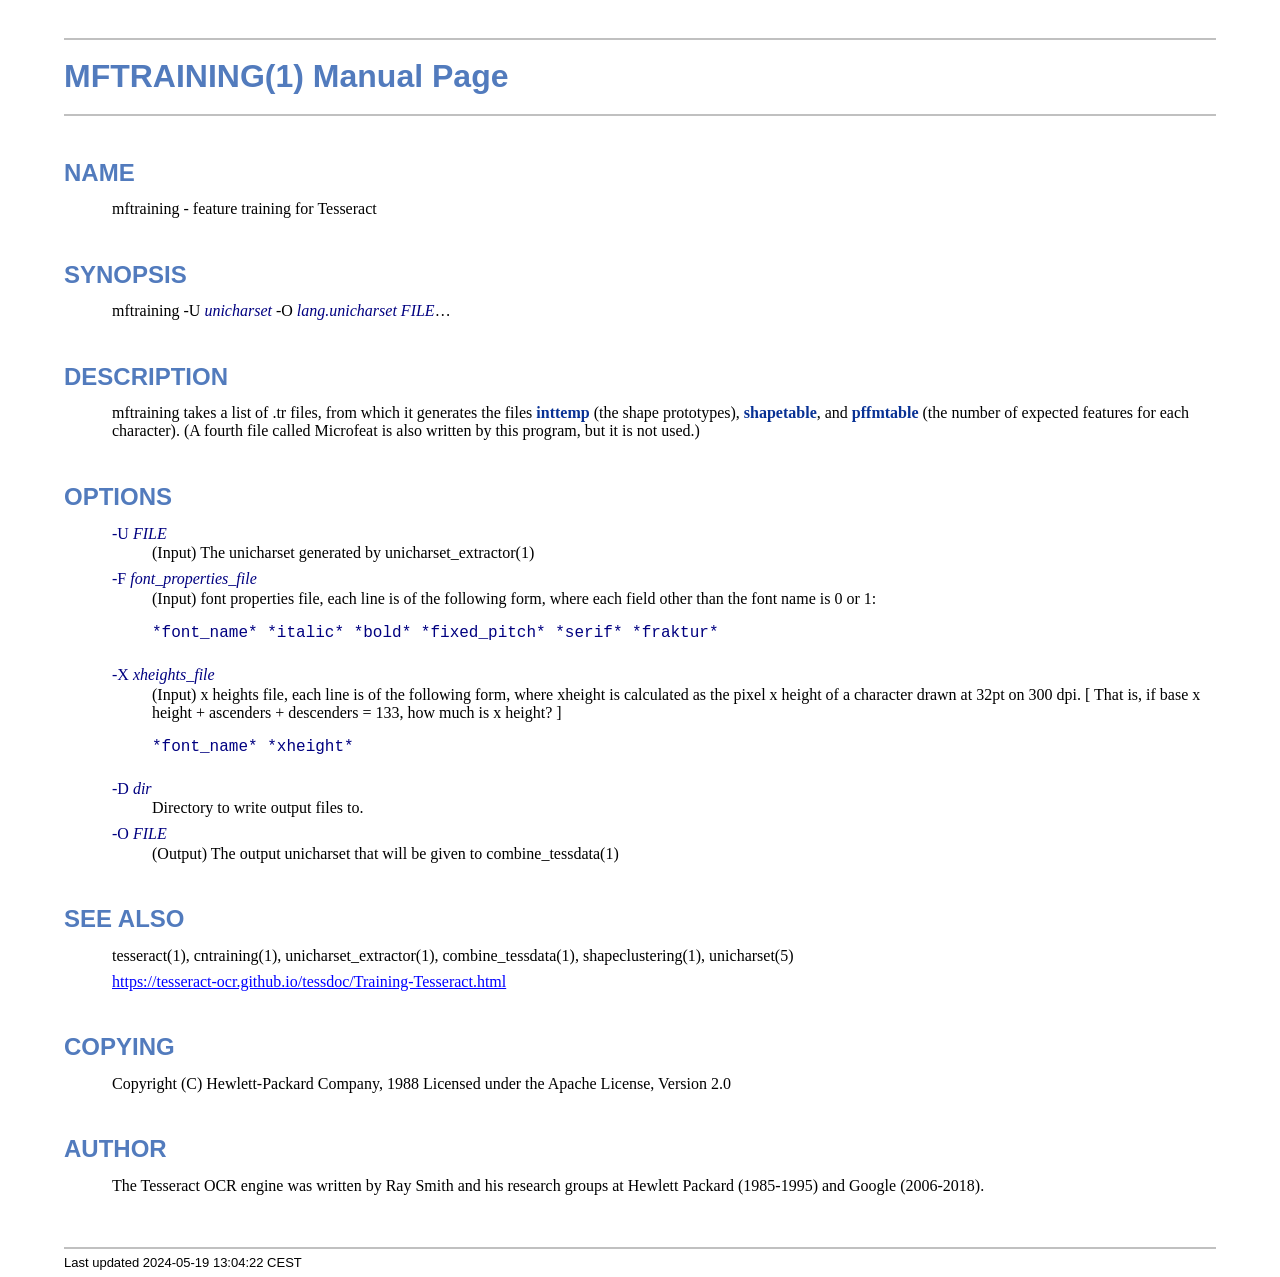
<file: app/assets/tesseract/mftraining.1.html>
<!DOCTYPE html>
<html lang="en">
<head>
<meta http-equiv="Content-Type" content="text/html; charset=UTF-8">
<meta name="generator" content="AsciiDoc 10.2.0">
<title>MFTRAINING(1)</title>
<style type="text/css">
/* Shared CSS for AsciiDoc xhtml11 and html5 backends */

/* Default font. */
body {
  font-family: Georgia,serif;
}

/* Title font. */
h1, h2, h3, h4, h5, h6,
div.title, caption.title,
thead, p.table.header,
#toctitle,
#author, #revnumber, #revdate, #revremark,
#footer {
  font-family: Arial,Helvetica,sans-serif;
}

body {
  margin: 1em 5% 1em 5%;
}

a {
  color: blue;
  text-decoration: underline;
}
a:visited {
  color: fuchsia;
}

em {
  font-style: italic;
  color: navy;
}

strong {
  font-weight: bold;
  color: #083194;
}

h1, h2, h3, h4, h5, h6 {
  color: #527bbd;
  margin-top: 1.2em;
  margin-bottom: 0.5em;
  line-height: 1.3;
}

h1, h2, h3 {
  border-bottom: 2px solid silver;
}
h2 {
  padding-top: 0.5em;
}
h3 {
  float: left;
}
h3 + * {
  clear: left;
}
h5 {
  font-size: 1.0em;
}

div.sectionbody {
  margin-left: 0;
}

hr {
  border: 1px solid silver;
}

p {
  margin-top: 0.5em;
  margin-bottom: 0.5em;
}

ul, ol, li > p {
  margin-top: 0;
}
ul > li     { color: #aaa; }
ul > li > * { color: black; }

.monospaced, code, pre {
  font-family: "Courier New", Courier, monospace;
  font-size: inherit;
  color: navy;
  padding: 0;
  margin: 0;
}
pre {
  white-space: pre-wrap;
}

#author {
  color: #527bbd;
  font-weight: bold;
  font-size: 1.1em;
}
#email {
}
#revnumber, #revdate, #revremark {
}

#footer {
  font-size: small;
  border-top: 2px solid silver;
  padding-top: 0.5em;
  margin-top: 4.0em;
}
#footer-text {
  float: left;
  padding-bottom: 0.5em;
}
#footer-badges {
  float: right;
  padding-bottom: 0.5em;
}

#preamble {
  margin-top: 1.5em;
  margin-bottom: 1.5em;
}
div.imageblock, div.exampleblock, div.verseblock,
div.quoteblock, div.literalblock, div.listingblock, div.sidebarblock,
div.admonitionblock {
  margin-top: 1.0em;
  margin-bottom: 1.5em;
}
div.admonitionblock {
  margin-top: 2.0em;
  margin-bottom: 2.0em;
  margin-right: 10%;
  color: #606060;
}

div.content { /* Block element content. */
  padding: 0;
}

/* Block element titles. */
div.title, caption.title {
  color: #527bbd;
  font-weight: bold;
  text-align: left;
  margin-top: 1.0em;
  margin-bottom: 0.5em;
}
div.title + * {
  margin-top: 0;
}

td div.title:first-child {
  margin-top: 0.0em;
}
div.content div.title:first-child {
  margin-top: 0.0em;
}
div.content + div.title {
  margin-top: 0.0em;
}

div.sidebarblock > div.content {
  background: #ffffee;
  border: 1px solid #dddddd;
  border-left: 4px solid #f0f0f0;
  padding: 0.5em;
}

div.listingblock > div.content {
  border: 1px solid #dddddd;
  border-left: 5px solid #f0f0f0;
  background: #f8f8f8;
  padding: 0.5em;
}

div.quoteblock, div.verseblock {
  padding-left: 1.0em;
  margin-left: 1.0em;
  margin-right: 10%;
  border-left: 5px solid #f0f0f0;
  color: #888;
}

div.quoteblock > div.attribution {
  padding-top: 0.5em;
  text-align: right;
}

div.verseblock > pre.content {
  font-family: inherit;
  font-size: inherit;
}
div.verseblock > div.attribution {
  padding-top: 0.75em;
  text-align: left;
}
/* DEPRECATED: Pre version 8.2.7 verse style literal block. */
div.verseblock + div.attribution {
  text-align: left;
}

div.admonitionblock .icon {
  vertical-align: top;
  font-size: 1.1em;
  font-weight: bold;
  text-decoration: underline;
  color: #527bbd;
  padding-right: 0.5em;
}
div.admonitionblock td.content {
  padding-left: 0.5em;
  border-left: 3px solid #dddddd;
}

div.exampleblock > div.content {
  border-left: 3px solid #dddddd;
  padding-left: 0.5em;
}

div.imageblock div.content { padding-left: 0; }
span.image img { border-style: none; vertical-align: text-bottom; }
a.image:visited { color: white; }

dl {
  margin-top: 0.8em;
  margin-bottom: 0.8em;
}
dt {
  margin-top: 0.5em;
  margin-bottom: 0;
  font-style: normal;
  color: navy;
}
dd > *:first-child {
  margin-top: 0.1em;
}

ul, ol {
    list-style-position: outside;
}
ol.arabic {
  list-style-type: decimal;
}
ol.loweralpha {
  list-style-type: lower-alpha;
}
ol.upperalpha {
  list-style-type: upper-alpha;
}
ol.lowerroman {
  list-style-type: lower-roman;
}
ol.upperroman {
  list-style-type: upper-roman;
}

div.compact ul, div.compact ol,
div.compact p, div.compact p,
div.compact div, div.compact div {
  margin-top: 0.1em;
  margin-bottom: 0.1em;
}

tfoot {
  font-weight: bold;
}
td > div.verse {
  white-space: pre;
}

div.hdlist {
  margin-top: 0.8em;
  margin-bottom: 0.8em;
}
div.hdlist tr {
  padding-bottom: 15px;
}
dt.hdlist1.strong, td.hdlist1.strong {
  font-weight: bold;
}
td.hdlist1 {
  vertical-align: top;
  font-style: normal;
  padding-right: 0.8em;
  color: navy;
}
td.hdlist2 {
  vertical-align: top;
}
div.hdlist.compact tr {
  margin: 0;
  padding-bottom: 0;
}

.comment {
  background: yellow;
}

.footnote, .footnoteref {
  font-size: 0.8em;
}

span.footnote, span.footnoteref {
  vertical-align: super;
}

#footnotes {
  margin: 20px 0 20px 0;
  padding: 7px 0 0 0;
}

#footnotes div.footnote {
  margin: 0 0 5px 0;
}

#footnotes hr {
  border: none;
  border-top: 1px solid silver;
  height: 1px;
  text-align: left;
  margin-left: 0;
  width: 20%;
  min-width: 100px;
}

div.colist td {
  padding-right: 0.5em;
  padding-bottom: 0.3em;
  vertical-align: top;
}
div.colist td img {
  margin-top: 0.3em;
}

@media print {
  #footer-badges { display: none; }
}

#toc {
  margin-bottom: 2.5em;
}

#toctitle {
  color: #527bbd;
  font-size: 1.1em;
  font-weight: bold;
  margin-top: 1.0em;
  margin-bottom: 0.1em;
}

div.toclevel0, div.toclevel1, div.toclevel2, div.toclevel3, div.toclevel4 {
  margin-top: 0;
  margin-bottom: 0;
}
div.toclevel2 {
  margin-left: 2em;
  font-size: 0.9em;
}
div.toclevel3 {
  margin-left: 4em;
  font-size: 0.9em;
}
div.toclevel4 {
  margin-left: 6em;
  font-size: 0.9em;
}

span.aqua { color: aqua; }
span.black { color: black; }
span.blue { color: blue; }
span.fuchsia { color: fuchsia; }
span.gray { color: gray; }
span.green { color: green; }
span.lime { color: lime; }
span.maroon { color: maroon; }
span.navy { color: navy; }
span.olive { color: olive; }
span.purple { color: purple; }
span.red { color: red; }
span.silver { color: silver; }
span.teal { color: teal; }
span.white { color: white; }
span.yellow { color: yellow; }

span.aqua-background { background: aqua; }
span.black-background { background: black; }
span.blue-background { background: blue; }
span.fuchsia-background { background: fuchsia; }
span.gray-background { background: gray; }
span.green-background { background: green; }
span.lime-background { background: lime; }
span.maroon-background { background: maroon; }
span.navy-background { background: navy; }
span.olive-background { background: olive; }
span.purple-background { background: purple; }
span.red-background { background: red; }
span.silver-background { background: silver; }
span.teal-background { background: teal; }
span.white-background { background: white; }
span.yellow-background { background: yellow; }

span.big { font-size: 2em; }
span.small { font-size: 0.6em; }

span.underline { text-decoration: underline; }
span.overline { text-decoration: overline; }
span.line-through { text-decoration: line-through; }

div.unbreakable { page-break-inside: avoid; }


/*
 * xhtml11 specific
 *
 * */

div.tableblock {
  margin-top: 1.0em;
  margin-bottom: 1.5em;
}
div.tableblock > table {
  border: 3px solid #527bbd;
}
thead, p.table.header {
  font-weight: bold;
  color: #527bbd;
}
p.table {
  margin-top: 0;
}
/* Because the table frame attribute is overridden by CSS in most browsers. */
div.tableblock > table[frame="void"] {
  border-style: none;
}
div.tableblock > table[frame="hsides"] {
  border-left-style: none;
  border-right-style: none;
}
div.tableblock > table[frame="vsides"] {
  border-top-style: none;
  border-bottom-style: none;
}


/*
 * html5 specific
 *
 * */

table.tableblock {
  margin-top: 1.0em;
  margin-bottom: 1.5em;
}
thead, p.tableblock.header {
  font-weight: bold;
  color: #527bbd;
}
p.tableblock {
  margin-top: 0;
}
table.tableblock {
  border-width: 3px;
  border-spacing: 0px;
  border-style: solid;
  border-color: #527bbd;
  border-collapse: collapse;
}
th.tableblock, td.tableblock {
  border-width: 1px;
  padding: 4px;
  border-style: solid;
  border-color: #527bbd;
}

table.tableblock.frame-topbot {
  border-left-style: hidden;
  border-right-style: hidden;
}
table.tableblock.frame-sides {
  border-top-style: hidden;
  border-bottom-style: hidden;
}
table.tableblock.frame-none {
  border-style: hidden;
}

th.tableblock.halign-left, td.tableblock.halign-left {
  text-align: left;
}
th.tableblock.halign-center, td.tableblock.halign-center {
  text-align: center;
}
th.tableblock.halign-right, td.tableblock.halign-right {
  text-align: right;
}

th.tableblock.valign-top, td.tableblock.valign-top {
  vertical-align: top;
}
th.tableblock.valign-middle, td.tableblock.valign-middle {
  vertical-align: middle;
}
th.tableblock.valign-bottom, td.tableblock.valign-bottom {
  vertical-align: bottom;
}


/*
 * manpage specific
 *
 * */

body.manpage h1 {
  padding-top: 0.5em;
  padding-bottom: 0.5em;
  border-top: 2px solid silver;
  border-bottom: 2px solid silver;
}
body.manpage h2 {
  border-style: none;
}
body.manpage div.sectionbody {
  margin-left: 3em;
}

@media print {
  body.manpage div#toc { display: none; }
}


</style>
<script type="text/javascript">
/*<![CDATA[*/
var asciidoc = {  // Namespace.

/////////////////////////////////////////////////////////////////////
// Table Of Contents generator
/////////////////////////////////////////////////////////////////////

/* Author: Mihai Bazon, September 2002
 * http://students.infoiasi.ro/~mishoo
 *
 * Table Of Content generator
 * Version: 0.4
 *
 * Feel free to use this script under the terms of the GNU General Public
 * License, as long as you do not remove or alter this notice.
 */

 /* modified by Troy D. Hanson, September 2006. License: GPL */
 /* modified by Stuart Rackham, 2006, 2009. License: GPL */

// toclevels = 1..4.
toc: function (toclevels) {

  function getText(el) {
    var text = "";
    for (var i = el.firstChild; i != null; i = i.nextSibling) {
      if (i.nodeType == 3 /* Node.TEXT_NODE */) // IE doesn't speak constants.
        text += i.data;
      else if (i.firstChild != null)
        text += getText(i);
    }
    return text;
  }

  function TocEntry(el, text, toclevel) {
    this.element = el;
    this.text = text;
    this.toclevel = toclevel;
  }

  function tocEntries(el, toclevels) {
    var result = new Array;
    var re = new RegExp('[hH]([1-'+(toclevels+1)+'])');
    // Function that scans the DOM tree for header elements (the DOM2
    // nodeIterator API would be a better technique but not supported by all
    // browsers).
    var iterate = function (el) {
      for (var i = el.firstChild; i != null; i = i.nextSibling) {
        if (i.nodeType == 1 /* Node.ELEMENT_NODE */) {
          var mo = re.exec(i.tagName);
          if (mo && (i.getAttribute("class") || i.getAttribute("className")) != "float") {
            result[result.length] = new TocEntry(i, getText(i), mo[1]-1);
          }
          iterate(i);
        }
      }
    }
    iterate(el);
    return result;
  }

  var toc = document.getElementById("toc");
  if (!toc) {
    return;
  }

  // Delete existing TOC entries in case we're reloading the TOC.
  var tocEntriesToRemove = [];
  var i;
  for (i = 0; i < toc.childNodes.length; i++) {
    var entry = toc.childNodes[i];
    if (entry.nodeName.toLowerCase() == 'div'
     && entry.getAttribute("class")
     && entry.getAttribute("class").match(/^toclevel/))
      tocEntriesToRemove.push(entry);
  }
  for (i = 0; i < tocEntriesToRemove.length; i++) {
    toc.removeChild(tocEntriesToRemove[i]);
  }

  // Rebuild TOC entries.
  var entries = tocEntries(document.getElementById("content"), toclevels);
  for (var i = 0; i < entries.length; ++i) {
    var entry = entries[i];
    if (entry.element.id == "")
      entry.element.id = "_toc_" + i;
    var a = document.createElement("a");
    a.href = "#" + entry.element.id;
    a.appendChild(document.createTextNode(entry.text));
    var div = document.createElement("div");
    div.appendChild(a);
    div.className = "toclevel" + entry.toclevel;
    toc.appendChild(div);
  }
  if (entries.length == 0)
    toc.parentNode.removeChild(toc);
},


/////////////////////////////////////////////////////////////////////
// Footnotes generator
/////////////////////////////////////////////////////////////////////

/* Based on footnote generation code from:
 * http://www.brandspankingnew.net/archive/2005/07/format_footnote.html
 */

footnotes: function () {
  // Delete existing footnote entries in case we're reloading the footnodes.
  var i;
  var noteholder = document.getElementById("footnotes");
  if (!noteholder) {
    return;
  }
  var entriesToRemove = [];
  for (i = 0; i < noteholder.childNodes.length; i++) {
    var entry = noteholder.childNodes[i];
    if (entry.nodeName.toLowerCase() == 'div' && entry.getAttribute("class") == "footnote")
      entriesToRemove.push(entry);
  }
  for (i = 0; i < entriesToRemove.length; i++) {
    noteholder.removeChild(entriesToRemove[i]);
  }

  // Rebuild footnote entries.
  var cont = document.getElementById("content");
  var spans = cont.getElementsByTagName("span");
  var refs = {};
  var n = 0;
  for (i=0; i<spans.length; i++) {
    if (spans[i].className == "footnote") {
      n++;
      var note = spans[i].getAttribute("data-note");
      if (!note) {
        // Use [\s\S] in place of . so multi-line matches work.
        // Because JavaScript has no s (dotall) regex flag.
        note = spans[i].innerHTML.match(/\s*\[([\s\S]*)]\s*/)[1];
        spans[i].innerHTML =
          "[<a id='_footnoteref_" + n + "' href='#_footnote_" + n +
          "' title='View footnote' class='footnote'>" + n + "</a>]";
        spans[i].setAttribute("data-note", note);
      }
      noteholder.innerHTML +=
        "<div class='footnote' id='_footnote_" + n + "'>" +
        "<a href='#_footnoteref_" + n + "' title='Return to text'>" +
        n + "</a>. " + note + "</div>";
      var id =spans[i].getAttribute("id");
      if (id != null) refs["#"+id] = n;
    }
  }
  if (n == 0)
    noteholder.parentNode.removeChild(noteholder);
  else {
    // Process footnoterefs.
    for (i=0; i<spans.length; i++) {
      if (spans[i].className == "footnoteref") {
        var href = spans[i].getElementsByTagName("a")[0].getAttribute("href");
        href = href.match(/#.*/)[0];  // Because IE return full URL.
        n = refs[href];
        spans[i].innerHTML =
          "[<a href='#_footnote_" + n +
          "' title='View footnote' class='footnote'>" + n + "</a>]";
      }
    }
  }
},

install: function(toclevels) {
  var timerId;

  function reinstall() {
    asciidoc.footnotes();
    if (toclevels) {
      asciidoc.toc(toclevels);
    }
  }

  function reinstallAndRemoveTimer() {
    clearInterval(timerId);
    reinstall();
  }

  timerId = setInterval(reinstall, 500);
  if (document.addEventListener)
    document.addEventListener("DOMContentLoaded", reinstallAndRemoveTimer, false);
  else
    window.onload = reinstallAndRemoveTimer;
}

}
asciidoc.install();
/*]]>*/
</script>
</head>
<body class="manpage">
<div id="header">
<h1>
MFTRAINING(1) Manual Page
</h1>
<h2>NAME</h2>
<div class="sectionbody">
<p>mftraining -
   feature training for Tesseract
</p>
</div>
</div>
<div id="content">
<div class="sect1">
<h2 id="_synopsis">SYNOPSIS</h2>
<div class="sectionbody">
<div class="paragraph"><p>mftraining -U <em>unicharset</em> -O <em>lang.unicharset</em> <em>FILE</em>&#8230;</p></div>
</div>
</div>
<div class="sect1">
<h2 id="_description">DESCRIPTION</h2>
<div class="sectionbody">
<div class="paragraph"><p>mftraining takes a list of .tr files, from which it generates the
files <strong>inttemp</strong> (the shape prototypes), <strong>shapetable</strong>, and <strong>pffmtable</strong>
(the number of expected features for each character).  (A fourth file
called Microfeat is also written by this program, but it is not used.)</p></div>
</div>
</div>
<div class="sect1">
<h2 id="_options">OPTIONS</h2>
<div class="sectionbody">
<div class="dlist"><dl>
<dt class="hdlist1">
-U <em>FILE</em>
</dt>
<dd>
<p>
        (Input) The unicharset generated by unicharset_extractor(1)
</p>
</dd>
<dt class="hdlist1">
-F <em>font_properties_file</em>
</dt>
<dd>
<p>
        (Input) font properties file, each line is of the following form, where each field other than the font name is 0 or 1:
</p>
<div class="literalblock">
<div class="content monospaced">
<pre>*font_name* *italic* *bold* *fixed_pitch* *serif* *fraktur*</pre>
</div></div>
</dd>
<dt class="hdlist1">
-X <em>xheights_file</em>
</dt>
<dd>
<p>
        (Input) x heights file, each line is of the following form, where xheight is calculated as the pixel x height of a character drawn at 32pt on 300 dpi. [ That is, if base x height + ascenders + descenders = 133, how much is x height? ]
</p>
<div class="literalblock">
<div class="content monospaced">
<pre>*font_name* *xheight*</pre>
</div></div>
</dd>
<dt class="hdlist1">
-D <em>dir</em>
</dt>
<dd>
<p>
        Directory to write output files to.
</p>
</dd>
<dt class="hdlist1">
-O <em>FILE</em>
</dt>
<dd>
<p>
        (Output) The output unicharset that will be given to combine_tessdata(1)
</p>
</dd>
</dl></div>
</div>
</div>
<div class="sect1">
<h2 id="_see_also">SEE ALSO</h2>
<div class="sectionbody">
<div class="paragraph"><p>tesseract(1), cntraining(1), unicharset_extractor(1), combine_tessdata(1),
shapeclustering(1), unicharset(5)</p></div>
<div class="paragraph"><p><a href="https://tesseract-ocr.github.io/tessdoc/Training-Tesseract.html">https://tesseract-ocr.github.io/tessdoc/Training-Tesseract.html</a></p></div>
</div>
</div>
<div class="sect1">
<h2 id="_copying">COPYING</h2>
<div class="sectionbody">
<div class="paragraph"><p>Copyright (C) Hewlett-Packard Company, 1988
Licensed under the Apache License, Version 2.0</p></div>
</div>
</div>
<div class="sect1">
<h2 id="_author">AUTHOR</h2>
<div class="sectionbody">
<div class="paragraph"><p>The Tesseract OCR engine was written by Ray Smith and his research groups
at Hewlett Packard (1985-1995) and Google (2006-2018).</p></div>
</div>
</div>
</div>
<div id="footnotes"><hr></div>
<div id="footer">
<div id="footer-text">
Last updated
 2024-05-19 13:04:22 CEST
</div>
</div>
</body>
</html>
</file>
